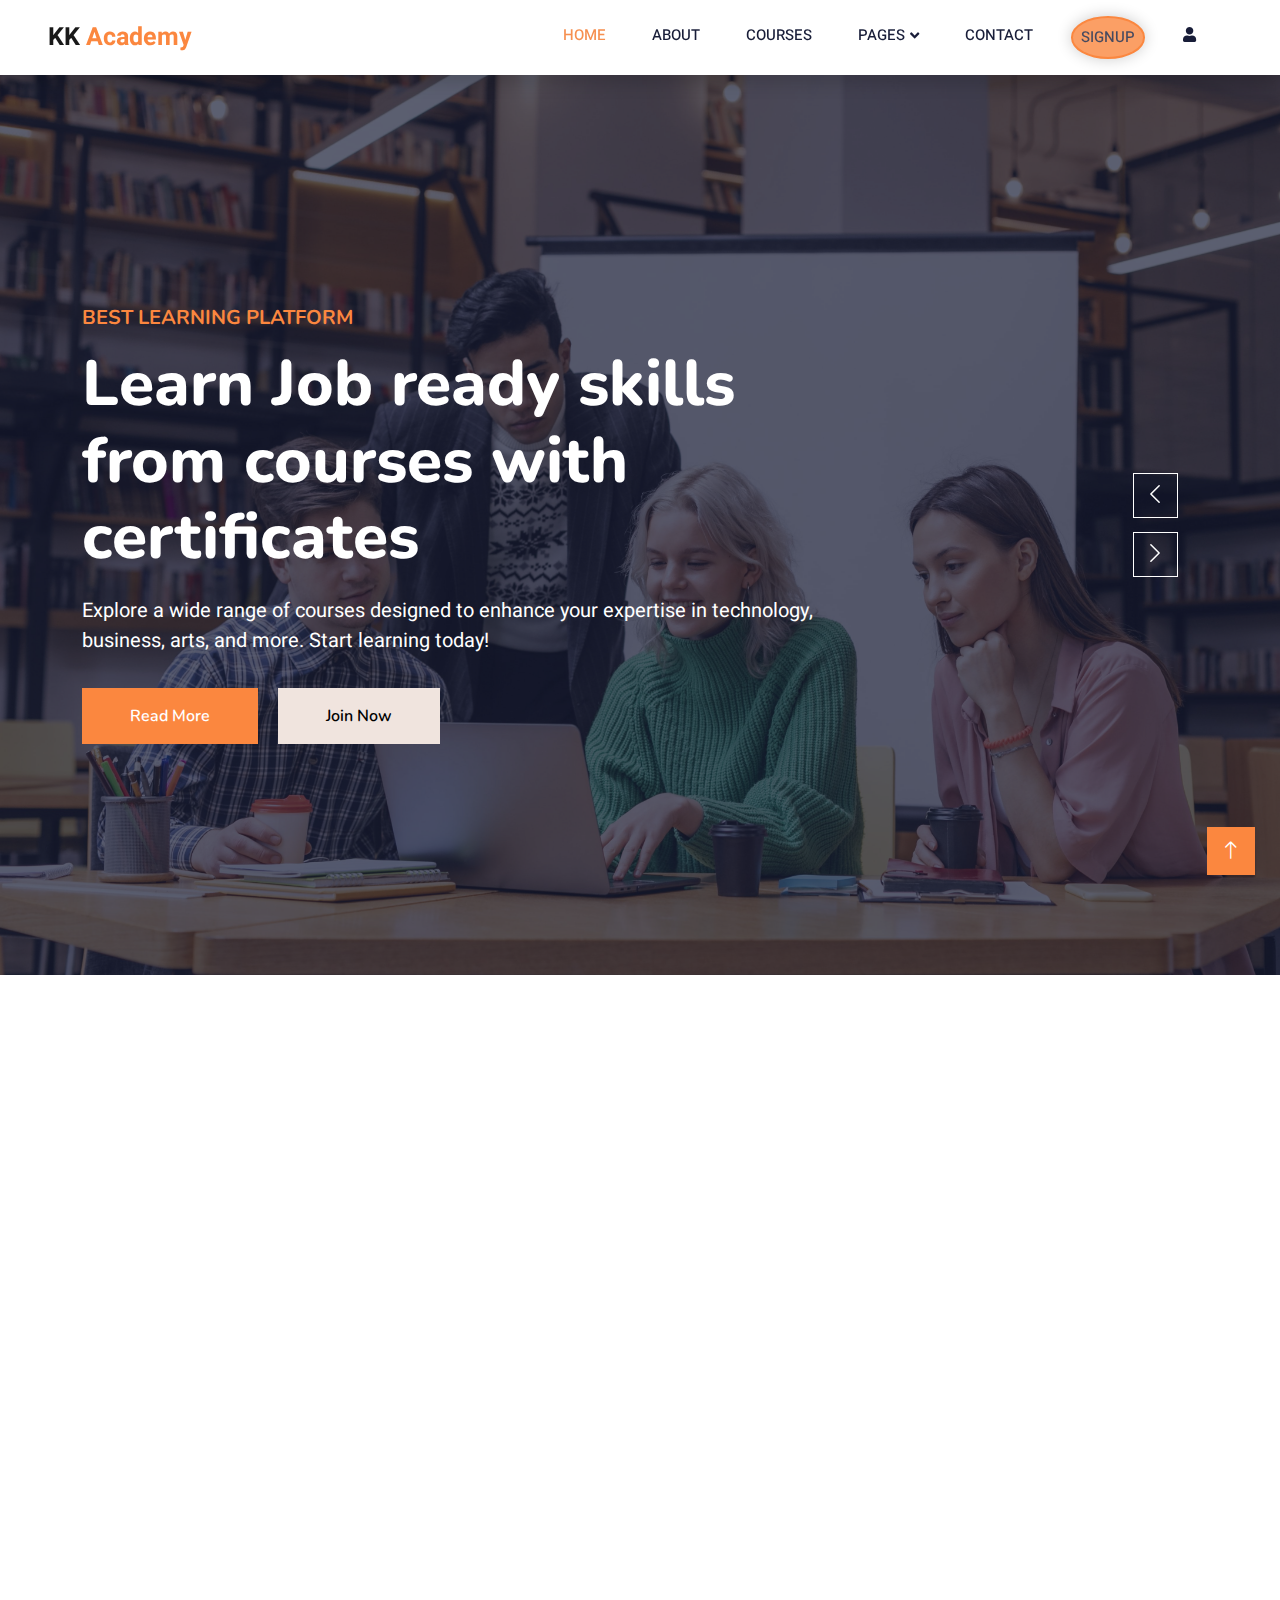
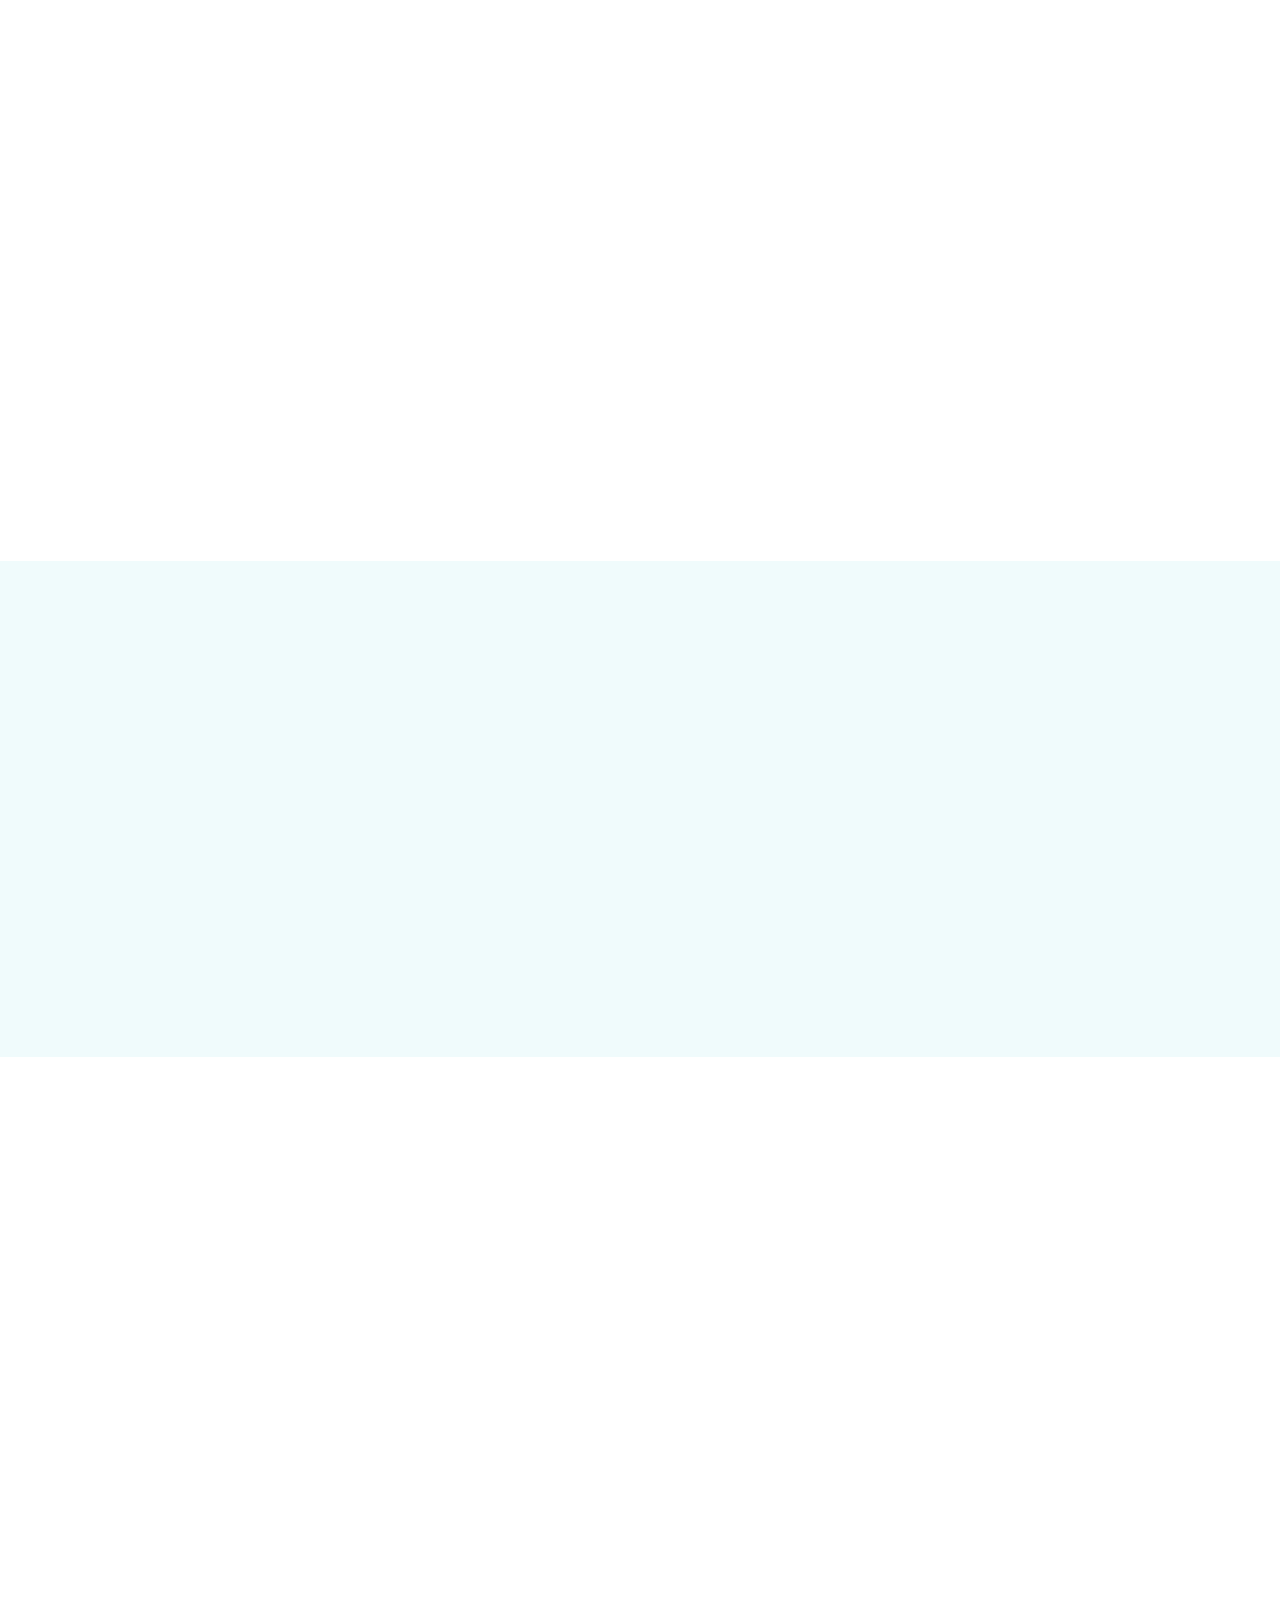
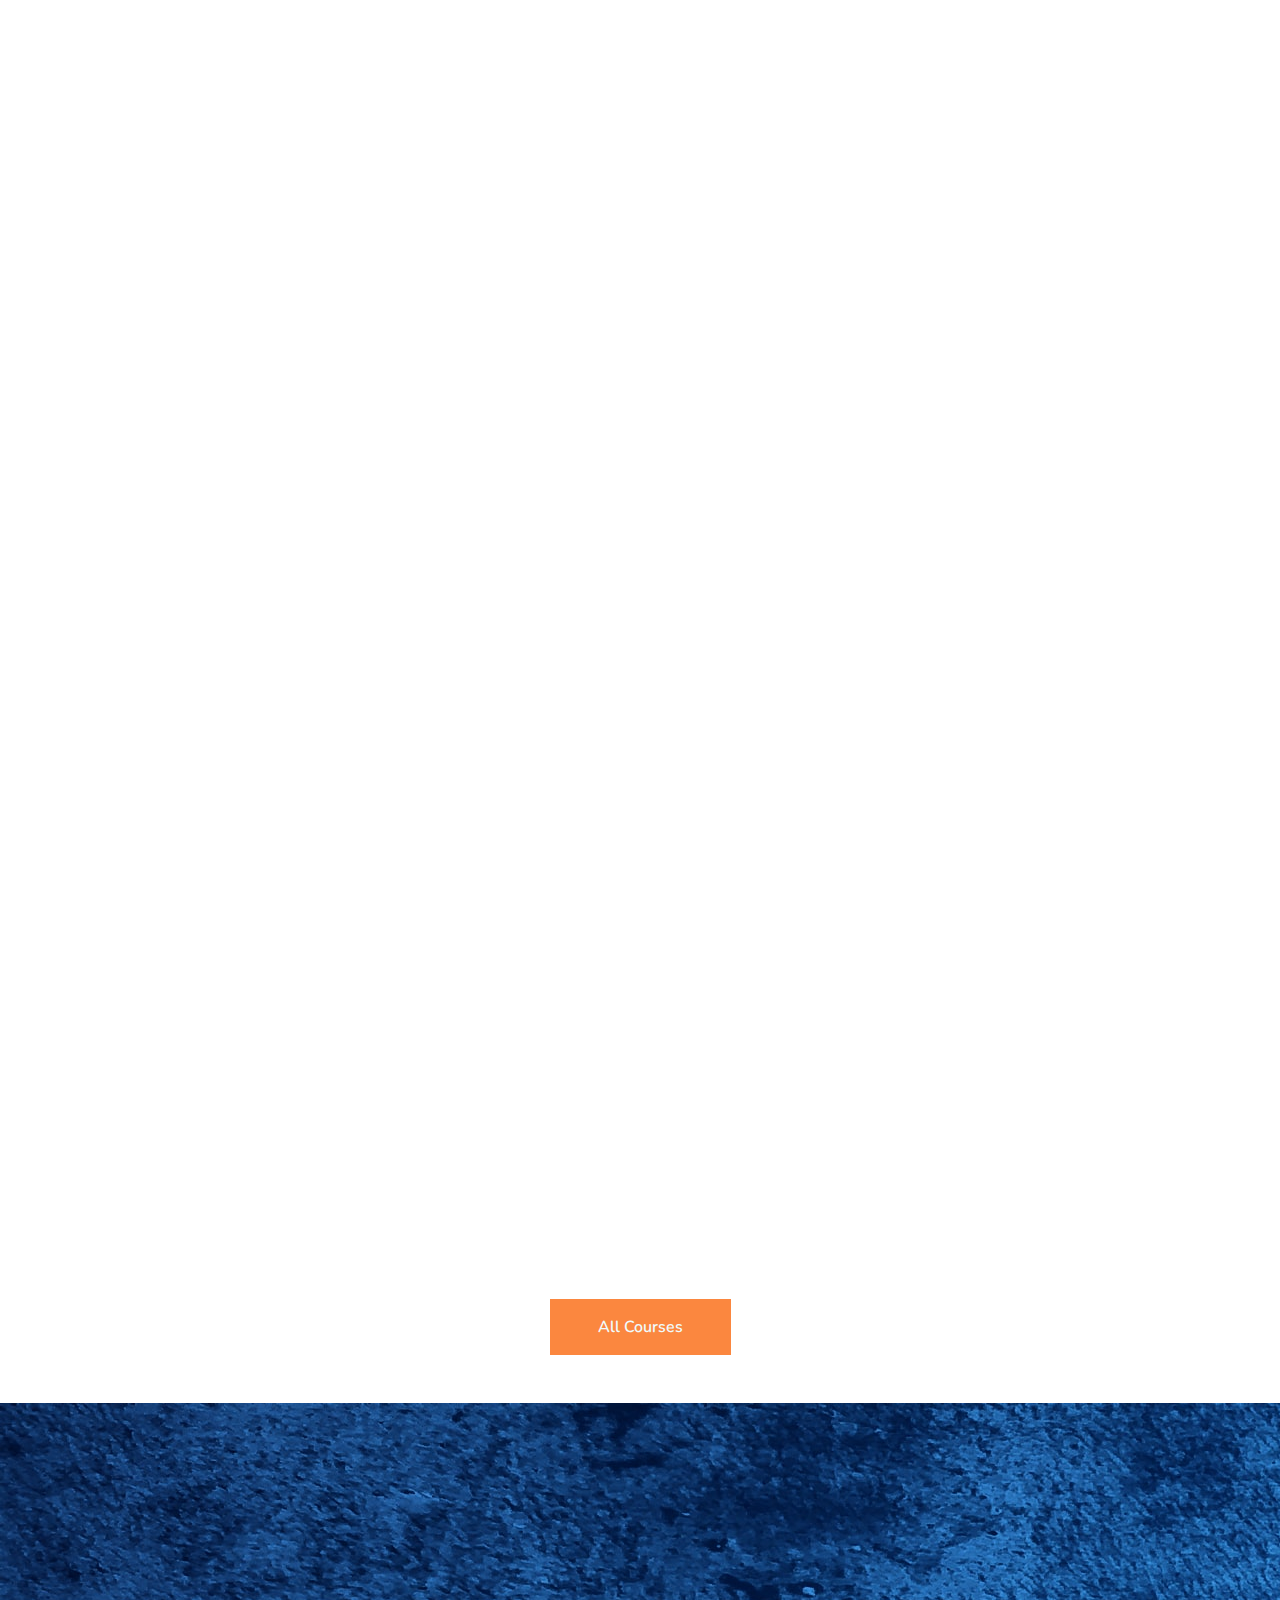
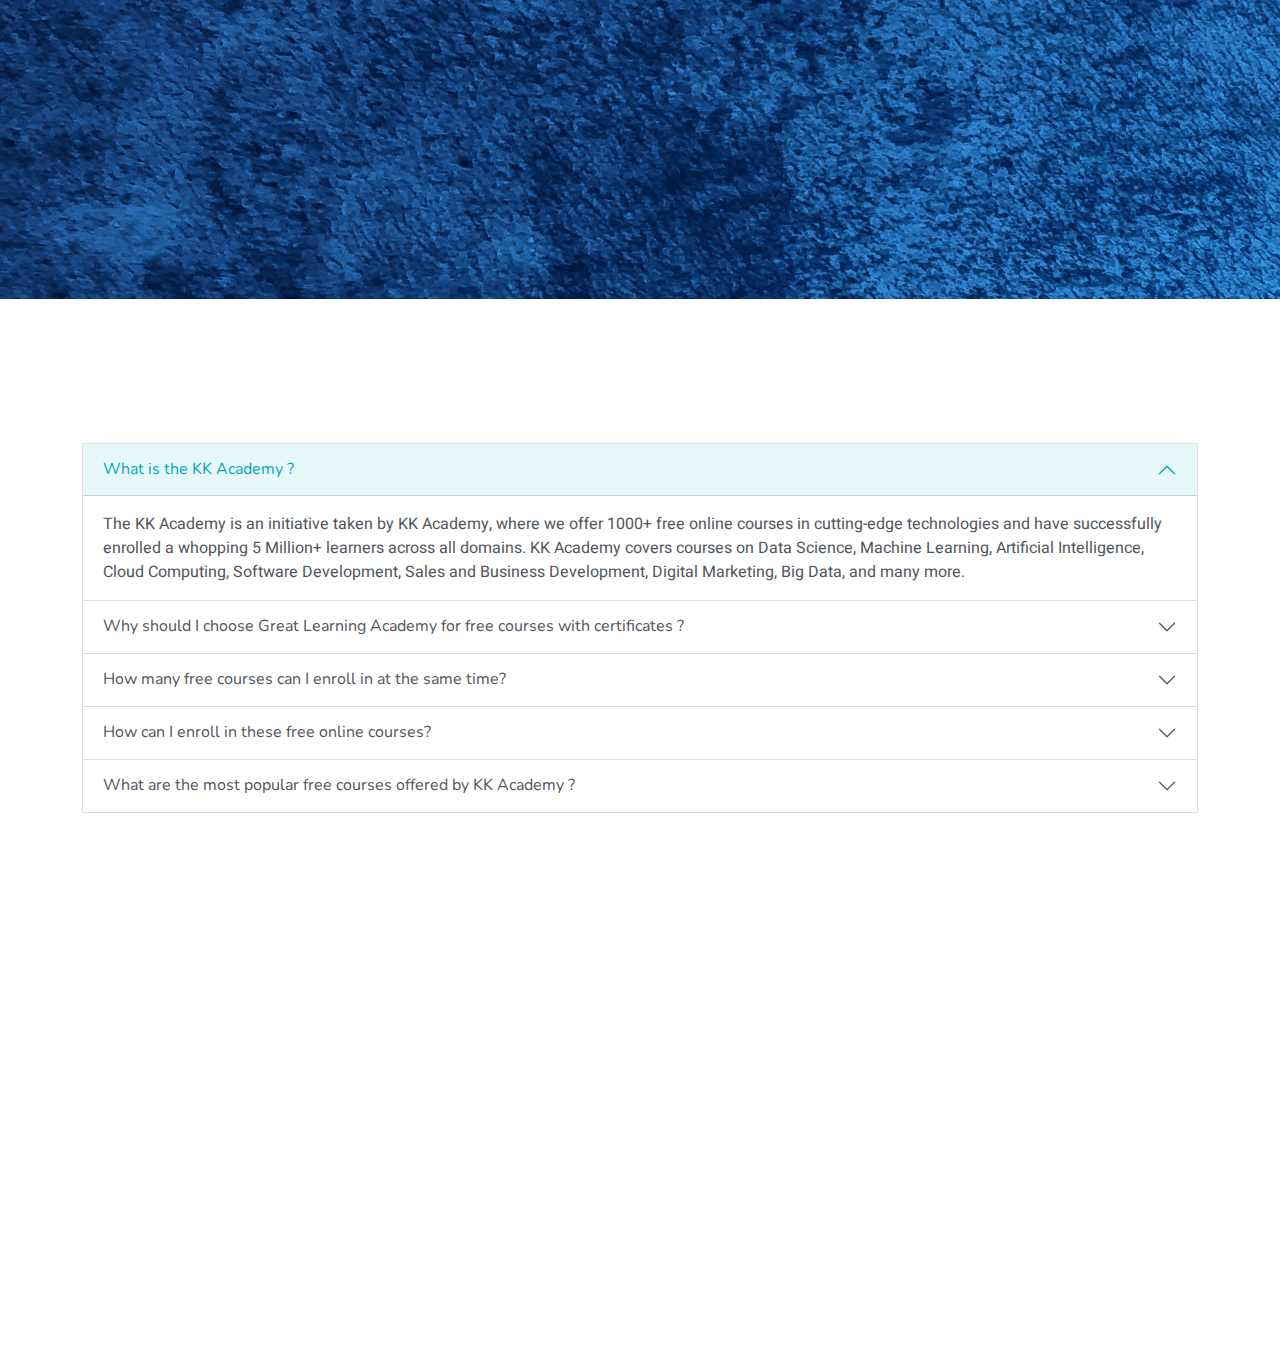
<file: index.html>
<!DOCTYPE html>
<html lang="en">

<head>
    <meta charset="utf-8">
    <meta name="google-translate-customization" content="9f841e7780177523-3214ceb76f765f38-gc38c6fe6f9d06436-c">
    </meta>

    <title>KK Academy : Online Courses</title>
    <meta content="width=device-width, initial-scale=1.0" name="viewport">
    <meta content="" name="keywords">
    <meta content="" name="description">

    <!-- Favicon -->
    <link href="img/icon.png" rel="icon">

    <!-- Google Web Fonts -->
    <link rel="preconnect" href="https://fonts.googleapis.com">
    <link rel="preconnect" href="https://fonts.gstatic.com" crossorigin>
    <link
        href="https://fonts.googleapis.com/css2?family=Heebo:wght@400;500;600&family=Nunito:wght@600;700;800&display=swap"
        rel="stylesheet">

    <!-- Icon Font Stylesheet -->
    <link href="https://cdnjs.cloudflare.com/ajax/libs/font-awesome/5.10.0/css/all.min.css" rel="stylesheet">
    <link href="https://cdn.jsdelivr.net/npm/bootstrap-icons@1.4.1/font/bootstrap-icons.css" rel="stylesheet">

    <!-- Libraries Stylesheet -->
    <link href="lib/animate/animate.min.css" rel="stylesheet">
    <link href="lib/owlcarousel/assets/owl.carousel.min.css" rel="stylesheet">

    <!-- Customized Bootstrap Stylesheet -->
    <link href="css/bootstrap.min.css" rel="stylesheet">

    <!-- Template Stylesheet -->
    <link href="css/style.css" rel="stylesheet">
   
</head>

<body>
    <!-- Spinner Start -->
    <div id="spinner"
        class="show bg-white position-fixed translate-middle w-100 vh-100 top-50 start-50 d-flex align-items-center justify-content-center">
        <div class="spinner-border text-primary" style="width: 3rem; height: 3rem;" role="status">
            <span class="sr-only">Loading...</span>
        </div>
    </div>
    <!-- Spinner End -->


    <!-- Navbar Start -->
    <nav class="navbar navbar-expand-lg bg-white navbar-light shadow sticky-top p-0">
        <a href="index.html" class="navbar-brand d-flex align-items-center px-4 px-lg-5">
            <p class="m-0 fw-bold" style="font-size: 25px;"><!--img src="img/icon.png" alt="" height="50px"-->KK  <span
                    style="color: #fb873f;">Academy</span></p>
        </a>
        <button type="button" class="navbar-toggler me-4" data-bs-toggle="collapse" data-bs-target="#navbarCollapse">
            <span class="navbar-toggler-icon"></span>
        </button>
        <div class="collapse navbar-collapse" id="navbarCollapse">
            <div class="navbar-nav ms-auto p-4 p-lg-0">
                <a href="index.html" class="nav-item nav-link active">Home</a>
                <a href="about.html" class="nav-item nav-link">About</a>
                <a href="courses.html" class="nav-item nav-link">Courses</a>
                <div class="nav-item dropdown">
                    <a href="#" class="nav-link dropdown-toggle" data-bs-toggle="dropdown">Pages</a>
                    <div class="dropdown-menu fade-down m-0">
                        <a href="team.html" class="dropdown-item">Our Team</a>
                        <a href="testimonial.html" class="dropdown-item">Testimonial</a>

                    </div>
                </div>
                <a href="contact.html" class="nav-item nav-link">Contact</a>
                <a href="signup.html" class="nav-item nav-link SignUp">SignUp</a>
                <a href="login.html" class="nav-item nav-link"><i class="fa fa-user"></i></a>
                <a href="#" class="nav-item nav-link">

                <div id="google_translate_element">
                </div>


                </a>
            </div>
        </div>
    </nav>
    <!-- Navbar End -->

<!-- Button to trigger the popup -->


<!-- Signup Modal -->
<div class="modal fade" id="signupModal" tabindex="-1" aria-labelledby="signupModalLabel" aria-hidden="true">
    <div class="modal-dialog modal-dialog-centered">
        <div class="modal-content">
            <!-- Modal Header -->
            <div class="modal-header" style="background-color: #fb873f; color: white;">
                <h5 class="modal-title" id="signupModalLabel">Join KK Academy Today!</h5>
                <button type="button" class="btn-close" data-bs-dismiss="modal" aria-label="Close"></button>
            </div>
            <!-- Modal Body -->
            <div class="modal-body" style="background-color: #f8f9fa;">
                <form>
                    <div class="mb-3">
                        <label for="signupName" class="form-label">Full Name</label>
                        <input type="text" class="form-control" id="signupName" placeholder="Enter your name" required>
                    </div>
                    <div class="mb-3">
                        <label for="signupNumber" class="form-label">Mobile Number</label>
                        <input type="number" class="form-control" id="signupNuber" placeholder="Enter your Mobile Number" required>
                    </div>
                    <div class="mb-3">
                        <label for="signupEmail" class="form-label">Email Address</label>
                        <input type="email" class="form-control" id="signupEmail" placeholder="Enter your email" required>
                    </div>
                    <div class="mb-3">
                        <label for="signupPassword" class="form-label">Password</label>
                        <input type="password" class="form-control" id="signupPassword" placeholder="Enter your password" required>
                    </div>
                    <button type="submit" class="btn btn-primary w-100" style="background-color: #fb873f; border: none;">Sign Up</button>
                </form>
            </div>
            <!-- Modal Footer -->
            <div class="modal-footer" style="background-color: #343a40;">
                <p class="text-white mb-0">Already have an account? <a href="login.html" class="text-warning">Log in</a></p>
            </div>
        </div>
    </div>
</div>

    <!-- Carousel Start -->
    <div class="container-fluid p-0 mb-4">
        <div class="owl-carousel header-carousel position-relative">
            
            <div class="owl-carousel-item position-relative">
                                
                <img class="img-fluid" src="img/carousel-1.jpg" alt="">
                <div class="position-absolute top-0 start-0 w-100 h-100 d-flex align-items-center"
                    style="background: rgba(24, 29, 56, .7);">
                    
                    <div class="container">                        
                        <!-- <button type="button" class="btn btn-primary btn-md" data-bs-toggle="modal" data-bs-target="#signupModal">
                            Sign Up Now
                        </button> -->
                        <div class="row justify-content-start">
                            <div class="col-sm-10 col-lg-8">
                                <h5 class=" text-uppercase mb-3 animated slideInDown" style="color: #fb873f;">Best
                                    Learning platform</h5>
                                <h1 class="display-3 text-white animated slideInDown">Learn Job ready skills from courses with certificates</h1>
                                <p class=" text-white mb-4 pb-2">Explore a wide range of courses designed to enhance
                                    your expertise in technology, business, arts, and more. Start learning today!</p>
                                <a href="about.html"
                                    class="btn btn-primary py-md-3 px-md-5 me-3 animated slideInLeft">Read More</a>
                                <a data-bs-toggle="modal" data-bs-target="#signupModal" class="btn btn-light py-md-3 px-md-5 animated slideInRight">Join
                                    Now</a>
                            </div>
                        </div>
                    </div>
                </div>
            </div>
            <div class="owl-carousel-item position-relative">
                <img class="img-fluid" src="img/carousel-2.jpg" alt="">
                <div class="position-absolute top-0 start-0 w-100 h-100 d-flex align-items-center"
                    style="background: rgba(24, 29, 56, .7);">
                    <div class="container">
                        <div class="row justify-content-start">
                            <div class="col-sm-10 col-lg-8">
                                <h5 class=" text-uppercase mb-3 animated slideInDown" style="color: #fb873f;">Welcome to
                                    KK Academy</h5>
                                <h1 class="display-3 text-white animated slideInDown">Interactive Learning Experience
                                </h1>
                                <p class=" text-white mb-4 pb-2">Engage with interactive lessons, quizzes, and
                                    projects. Experience hands-on learning that keeps you motivated and inspired.</p>
                                <a href="about.html"
                                    class="btn btn-primary py-md-3 px-md-5 me-3 animated slideInLeft">Read More</a>
                                <a href="signup.html" class="btn btn-light py-md-3 px-md-5 animated slideInRight">Join
                                    Now</a>
                            </div>
                        </div>
                    </div>
                </div>
            </div>
        </div>
    </div>
    <!-- Carousel End -->


    <!-- Service Start -->
    <div class="container-xxl py-5">
        <div class="container">
            <div class="row g-2 text-center">
                <div class="col-12 wow fadeInUp" data-wow-delay="0.3s">
                    <h1 style="color: #fb873f;">Invest in your professional goals with KK Academy</h1>
                    <p class="mb-5">Get unlimited access to over 90% of courses, Projects, Specializations, and
                        Professional Certificates on Coursera, taught by top instructors.</p>
                </div>
            </div>
            <div class="row g-4">
                <div class="col-lg-3 col-sm-6 wow fadeInUp" data-wow-delay="0.1s">
                    <div class="service-item text-center pt-3 shadow">
                        <div class="p-4">
                            <img src="img/icon1.png" alt="" width="60px" class="mb-4">
                            <h5 class="mb-3">Learn anything</h5>
                            <p>Explore any interest or trending topic, take prerequisites, and advance your skills</p>
                        </div>
                    </div>
                </div>
                <div class="col-lg-3 col-sm-6 wow fadeInUp" data-wow-delay="0.3s">
                    <div class="service-item text-center pt-3 shadow">
                        <div class="p-4">
                            <img src="img/icon2.png" alt="" width="60px" class="mb-4">
                            <h5 class="mb-3">Save money</h5>
                            <p>Spend less money on your learning if you plan to take multiple courses this year</p>
                        </div>
                    </div>
                </div>
                <div class="col-lg-3 col-sm-6 wow fadeInUp" data-wow-delay="0.5s">
                    <div class="service-item text-center pt-3 shadow">
                        <div class="p-4">
                            <img src="img/icon3.png" alt="" width="60px" class="mb-4">
                            <h5 class="mb-3">Flexible learning</h5>
                            <p>Learn at your own pace, move between multiple courses, or switch to a different course
                            </p>
                        </div>
                    </div>
                </div>
                <div class="col-lg-3 col-sm-6 wow fadeInUp" data-wow-delay="0.7s">
                    <div class="service-item text-center pt-3 shadow">
                        <div class="p-4">
                            <img src="img/icon4.png" alt="" width="60px" class="mb-4">
                            <h5 class="mb-3">Unlimited certificates</h5>
                            <p>Earn a certificate for every learning program that you complete at no additional cost</p>
                        </div>
                    </div>
                </div>
            </div>
        </div>
    </div>
    <!-- Service End -->


    <!-- About Start -->
    <div class="container-xxl py-5">
        <div class="container">
            <div class="row g-5">
                <div class="col-lg-6 wow fadeInUp" data-wow-delay="0.1s" style="min-height: 400px;">
                    <div class="position-relative h-100">
                        <img class="img-fluid position-absolute w-100 h-100" src="img/about.jpg" alt=""
                            style="object-fit: cover;">
                    </div>
                </div>
                <div class="col-lg-6 wow fadeInUp" data-wow-delay="0.3s">
                    <h6 class="section-title bg-white text-start pe-3">About Us</h6>
                    <h1 class="mb-4" style="color: #fb873f;">Welcome to KK Academy</h1>
                    <p class="mb-4">At KK Academy, we believe in accessible, innovative learning experiences that
                        adapt to your schedule and learning style. Join us in embracing the future of education and
                        unlock your potential with our immersive online courses.</p>
                    <p class="mb-4"> Welcom to KK Academy, your gateway to boundless learning opportunities. We're
                        dedicated to democratizing education, offering a diverse range of courses taught by industry
                        experts. Our mission is to empower learners worldwide, fostering a community-driven platform
                        where knowledge knows no limits.</p>
                    <div class="row gy-2 gx-4 mb-4">
                        <div class="col-sm-6">
                            <p class="mb-0"><i class="fa fa-arrow-right  me-2"></i>Expert Instructors</p>
                        </div>
                        <div class="col-sm-6">
                            <p class="mb-0"><i class="fa fa-arrow-right me-2"></i>Live Interactive Sessions</p>
                        </div>
                        <div class="col-sm-6">
                            <p class="mb-0"><i class="fa fa-arrow-right me-2"></i>Comprehensive Course Catalog</p>
                        </div>
                        <div class="col-sm-6">
                            <p class="mb-0"><i class="fa fa-arrow-right me-2"></i>Community Engagement</p>
                        </div>
                        <div class="col-sm-6">
                            <p class="mb-0"><i class="fa fa-arrow-right me-2"></i>Personalized Learning Paths</p>
                        </div>
                        <div class="col-sm-6">
                            <p class="mb-0"><i class="fa fa-arrow-right me-2"></i>Certification and Recognition</p>
                        </div>
                    </div>
                    <a class="btn text-light py-3 px-5 mt-2" href="about.html">Read More</a>
                </div>
            </div>
        </div>
    </div>
    <!-- About End -->




    <!-- Banner-1 Start -->
    <div class="container-xxl py-5 pt-5 bg-light">
        <div class="container">
            <div class="row g-5 ">
                <div class="col-lg-6 p-5 wow fadeInUp" data-wow-delay="0.3s">

                    <h1 class="mb-4" style="color: #fb873f;">Explore Free Courses</h1>
                    <p class="mb-4">Start your online learning journey at Great Learning Academy for free with our
                        short-term basic courses across various in-demand domains.</p>

                    <a class="btn text-light py-3 px-5 mt-2" href="signup.html">Start For Free</a>
                </div>
                <div class="col-lg-6 wow fadeInUp" data-wow-delay="0.1s" style="min-height: 400px;">
                    <div class="position-relative h-100">
                        <img class="img-fluid position-absolute w-100 h-100" src="img/banner-1.jpg" alt=""
                            style="object-fit: cover;">
                    </div>
                </div>
            </div>
        </div>
    </div>
    <!-- Banner-1 End -->



    <!-- Categories Start -->
    <div class="container-xxl py-5 category">
        <div class="container">
            <div class="text-center wow fadeInUp" data-wow-delay="0.1s">
                <h6 class="section-title bg-white text-center px-3">Categories</h6>
                <h1 class="mb-5" style="color: #fb873f;">Popular Topics to Explore</h1>
            </div>
            <div class="row g-2 m-2">
                <div class="col-lg-3 col-md-6  text-center">
                    <div class="content shadow p-3 mb-2 wow fadeInUp" data-wow-delay="0.3s">

                        <img src="img/cat1.png" class="img-fluid" alt="categories"></i>

                        <h5 class="my-2">
                            <a href="#" class="text-center">Microsoft Excel</a>
                        </h5>
                    </div>
                </div>
                <div class="col-lg-3 col-md-6  text-center">
                    <div class="content shadow p-3 mb-2 wow fadeInUp" data-wow-delay="0.3s">

                        <img src="img/cat2.png" class="img-fluid" alt="categories"></i>

                        <h5 class="my-2">
                            <a href="#" class="text-center"> AWS</a>
                        </h5>
                    </div>
                </div>
                <div class="col-lg-3 col-md-6  text-center">
                    <div class="content shadow p-3 mb-2 wow fadeInUp" data-wow-delay="0.3s">

                        <img src="img/cat3.png" class="img-fluid" alt="categories"></i>

                        <h5 class="my-2">
                            <a href="#" class="text-center">Python</a>
                        </h5>
                    </div>
                </div>
                <div class="col-lg-3 col-md-6  text-center">
                    <div class="content shadow p-3 mb-2 wow fadeInUp" data-wow-delay="0.3s">

                        <img src="img/cat4.png" class="img-fluid" alt="categories"></i>

                        <h5 class="my-2">
                            <a href="#" class="text-center">Java</a>
                        </h5>
                    </div>
                </div>
                <div class="col-lg-3 col-md-6  text-center">
                    <div class="content shadow p-3 mb-2 wow fadeInUp" data-wow-delay="0.3s">

                        <img src="img/cat5.png" class="img-fluid" alt="categories"></i>

                        <h5 class="my-2">
                            <a href="#" class="text-center">Web Design</a>
                        </h5>
                    </div>
                </div>
                <div class="col-lg-3 col-md-6  text-center">
                    <div class="content shadow p-3 mb-2 wow fadeInUp" data-wow-delay="0.3s">

                        <img src="img/cat6.png" class="img-fluid" alt="categories"></i>

                        <h5 class="my-2">
                            <a href="#" class="text-center">Web Development</a>
                        </h5>
                    </div>
                </div>
                <div class="col-lg-3 col-md-6  text-center">
                    <div class="content shadow p-3 mb-2 wow fadeInUp" data-wow-delay="0.3s">

                        <img src="img/cat7.png" class="img-fluid" alt="categories"></i>

                        <h5 class="my-2">
                            <a href="#" class="text-center">MySQL</a>
                        </h5>
                    </div>
                </div>
                <div class="col-lg-3 col-md-6  text-center">
                    <div class="content shadow p-3 mb-2 wow fadeInUp" data-wow-delay="0.3s">

                        <img src="img/cat8.png" class="img-fluid" alt="categories"></i>

                        <h5 class="my-2">
                            <a href="#" class="text-center">UI/UX Design</a>
                        </h5>
                    </div>
                </div>
            </div>
        </div>
    </div>
    <!-- Categories End -->


   <!-- Courses Start -->
    <div class="container-xxl py-5">
        <div class="container">
            <div class="text-center wow fadeInUp" data-wow-delay="0.1s">
                <h6 class="section-title bg-white text-center px-3">Popular Courses</h6>
                <h1 class="mb-5" style="color: #fb873f;">Explore new and trending free online courses</h1>
            </div>
            <div class="row g-4 py-2">
                <div class="col-lg-3 col-md-6 wow fadeInUp" data-wow-delay="0.1s">
                    <div class="course-item shadow">
                        <div class="position-relative overflow-hidden text-light image">
                            <img class="img-fluid" src="img/course-1.jpg" alt="">
                            <div style="position:absolute;top: 15px;left: 16px; font-size:12px; border-radius:3px; background-color:#fb873f;"
                                class="px-2 py-1 fw-bold text-uppercase">FREE</div>

                        </div>
                        <div class="p-2 pb-0">

                            <h5 class="mb-1"><a href="single.html" class="text-dark">HTML Course for Beginners </a></h5>
                        </div>
                        <div class="d-flex">
                            <small class="flex-fill text-center py-1 px-2"><i class="fa fa-star text-warning me-2"></i>
                                4.55</small>
                            <small class="flex-fill text-center py-1 px-2"><i class="fa fa-user-graduate me-2"></i>5.8L+
                                Learners
                            </small>
                            <small class="flex-fill text-center py-1 px-2"><i
                                    class="fa fa-user me-2"></i>Beginner</small>
                        </div>
                        <div class="d-flex">
                            <small class="flex-fill text-left p-2 px-2"><i class="fa fa-clock me-2"></i>2.0
                                Hrs</small>
                            <small class="py-1 px-2 fw-bold fs-6 text-center">₹ 0</small>
                            <small class=" text-primary py-1 px-2 fw-bold fs-6" style="float:right;"><a href="#">Enroll
                                    Now </a><i class="fa fa-chevron-right me-2 fs-10"></i></small>
                        </div>
                    </div>
                </div>
                <div class="col-lg-3 col-md-6 wow fadeInUp" data-wow-delay="0.1s">
                    <div class="course-item shadow">
                        <div class="position-relative overflow-hidden text-light image">
                            <img class="img-fluid" src="img/course-2.jpg" alt="">
                            <div style="position:absolute;top: 15px;left: 16px; font-size:12px; border-radius:3px; background-color:#0ed44c;"
                                class="px-2 py-1 fw-bold text-uppercase">PAID</div>

                        </div>
                        <div class="p-2 pb-0">

                            <h5 class="mb-1">Front End Development-CSS
                            </h5>
                        </div>
                        <div class="d-flex">
                            <small class="flex-fill text-center py-1 px-2"><i class="fa fa-star text-warning me-2"></i>
                                4.55</small>
                            <small class="flex-fill text-center py-1 px-2"><i class="fa fa-user-graduate me-2"></i>5.2L+
                                Learners
                            </small>
                            <small class="flex-fill text-center py-1 px-2"><i
                                    class="fa fa-user me-2"></i>Beginner</small>
                        </div>
                        <div class="d-flex">
                            <small class="flex-fill text-left p-2 px-2"><i class="fa fa-clock me-2"></i>4.0
                                Hrs</small>
                            <small class="py-1 px-2 fw-bold fs-6 text-center">₹ 199</small>
                            <small class=" text-primary py-1 px-2 fw-bold fs-6" style="float:right;"><a href="#">Enroll
                                    Now </a><i class="fa fa-chevron-right me-2 fs-10"></i></small>
                        </div>
                    </div>
                </div>
                <div class="col-lg-3 col-md-6 wow fadeInUp" data-wow-delay="0.1s">
                    <div class="course-item shadow">
                        <div class="position-relative overflow-hidden text-light image">
                            <img class="img-fluid" src="img/course-3.jpg" alt="">
                            <div style="position:absolute;top: 15px;left: 16px; font-size:12px; border-radius:3px; background-color:#fb873f;"
                                class="px-2 py-1 fw-bold text-uppercase">FREE</div>

                        </div>
                        <div class="p-2 pb-0">

                            <h5 class="mb-1">Introduction to JavaScript
                            </h5>
                        </div>
                        <div class="d-flex">
                            <small class="flex-fill text-center py-1 px-2"><i class="fa fa-star text-warning me-2"></i>
                                4.46</small>
                            <small class="flex-fill text-center py-1 px-2"><i class="fa fa-user-graduate me-2"></i>76L+
                                Learners
                            </small>
                            <small class="flex-fill text-center py-1 px-2"><i
                                    class="fa fa-user me-2"></i>Beginner</small>
                        </div>
                        <div class="d-flex">
                            <small class="flex-fill text-left p-2 px-2"><i class="fa fa-clock me-2"></i>2.5
                                Hrs</small>
                            <small class="py-1 px-2 fw-bold fs-6 text-center">₹ 0</small>
                            <small class=" text-primary py-1 px-2 fw-bold fs-6" style="float:right;"><a href="#">Enroll
                                    Now </a><i class="fa fa-chevron-right me-2 fs-10"></i></small>
                        </div>
                    </div>
                </div>
                <div class="col-lg-3 col-md-6 wow fadeInUp" data-wow-delay="0.1s">
                    <div class="course-item shadow">
                        <div class="position-relative overflow-hidden text-light image">
                            <img class="img-fluid" src="img/course-4.jpg" alt="">
                            <div style="position:absolute;top: 15px;left: 16px; font-size:12px; border-radius:3px; background-color:#0ed44c;"
                                class="px-2 py-1 fw-bold text-uppercase">PAID</div>

                        </div>
                        <div class="p-2 pb-0">

                            <h5 class="mb-1">Python Programming
                            </h5>
                        </div>
                        <div class="d-flex">
                            <small class="flex-fill text-center py-1 px-2"><i class="fa fa-star text-warning me-2"></i>
                                3.54</small>
                            <small class="flex-fill text-center py-1 px-2"><i class="fa fa-user-graduate me-2"></i>3.3L+
                                Learners
                            </small>
                            <small class="flex-fill text-center py-1 px-2"><i
                                    class="fa fa-user me-2"></i>Beginner</small>
                        </div>
                        <div class="d-flex">
                            <small class="flex-fill text-left p-2 px-2"><i class="fa fa-clock me-2"></i>3.0
                                Hrs</small>
                            <small class="py-1 px-2 fw-bold fs-6 text-center">₹ 299</small>
                            <small class=" text-primary py-1 px-2 fw-bold fs-6" style="float:right;"><a href="#">Enroll
                                    Now </a><i class="fa fa-chevron-right me-2 fs-10"></i></small>
                        </div>
                    </div>
                </div>
                <div class="col-lg-3 col-md-6 wow fadeInUp" data-wow-delay="0.1s">
                    <div class="course-item shadow">
                        <div class="position-relative overflow-hidden text-light image">
                            <img class="img-fluid" src="img/course-5.jpg" alt="">
                            <div style="position:absolute;top: 15px;left: 16px; font-size:12px; border-radius:3px; background-color:#fb873f;"
                                class="px-2 py-1 fw-bold text-uppercase">FREE</div>

                        </div>
                        <div class="p-2 pb-0">

                            <h5 class="mb-1">SQL for Data Science
                            </h5>
                        </div>
                        <div class="d-flex">
                            <small class="flex-fill text-center py-1 px-1"><i class="fa fa-star text-warning me-2"></i>
                                4.54</small>
                            <small class="flex-fill text-center py-1 px-1"><i class="fa fa-user-graduate me-2"></i>1.3L+
                                Learners
                            </small>
                            <small class="flex-fill text-center py-1 px-1"><i
                                    class="fa fa-user me-2"></i>Intermediate</small>
                        </div>
                        <div class="d-flex">
                            <small class="flex-fill text-left p-2 px-2"><i class="fa fa-clock me-2"></i>5.0
                                Hrs</small>
                            <small class="py-1 px-2 fw-bold fs-6 text-center">₹ 0</small>
                            <small class=" text-primary py-1 px-2 fw-bold fs-6" style="float:right;"><a href="#">Enroll
                                    Now </a><i class="fa fa-chevron-right me-2 fs-10"></i></small>
                        </div>
                    </div>
                </div>
                <div class="col-lg-3 col-md-6 wow fadeInUp" data-wow-delay="0.1s">
                    <div class="course-item shadow">
                        <div class="position-relative overflow-hidden text-light image">
                            <img class="img-fluid" src="img/course-6.jpg" alt="">
                            <div style="position:absolute;top: 15px;left: 16px; font-size:12px; border-radius:3px; background-color:#fb873f;"
                                class="px-2 py-1 fw-bold text-uppercase">FREE</div>

                        </div>
                        <div class="p-2 pb-0">

                            <h5 class="mb-1">ChatGPT for Beginners
                            </h5>
                        </div>
                        <div class="d-flex">
                            <small class="flex-fill text-center py-1 px-2"><i class="fa fa-star text-warning me-2"></i>
                                3.55</small>
                            <small class="flex-fill text-center py-1 px-2"><i class="fa fa-user-graduate me-2"></i>3.5L+
                                Learners
                            </small>
                            <small class="flex-fill text-center py-1 px-2"><i
                                    class="fa fa-user me-2"></i>Beginner</small>
                        </div>
                        <div class="d-flex">
                            <small class="flex-fill text-left p-2 px-2"><i class="fa fa-clock me-2"></i>4.5
                                Hrs</small>
                            <small class="py-1 px-2 fw-bold fs-6 text-center">₹ 0</small>
                            <small class=" text-primary py-1 px-2 fw-bold fs-6" style="float:right;"><a href="#">Enroll
                                    Now </a><i class="fa fa-chevron-right me-2 fs-10"></i></small>
                        </div>
                    </div>
                </div>
                <div class="col-lg-3 col-md-6 wow fadeInUp" data-wow-delay="0.1s">
                    <div class="course-item shadow">
                        <div class="position-relative overflow-hidden text-light image">
                            <img class="img-fluid" src="img/course-7.jpg" alt="">
                            <div style="position:absolute;top: 15px;left: 16px; font-size:12px; border-radius:3px; background-color:#fb873f;"
                                class="px-2 py-1 fw-bold text-uppercase">FREE</div>

                        </div>
                        <div class="p-2 pb-0">

                            <h5 class="mb-1">AWS for Beginners
                            </h5>
                        </div>
                        <div class="d-flex">
                            <small class="flex-fill text-center py-1 px-2"><i class="fa fa-star text-warning me-2"></i>
                                4.53</small>
                            <small class="flex-fill text-center py-1 px-2"><i class="fa fa-user-graduate me-2"></i>1L+
                                Learners
                            </small>
                            <small class="flex-fill text-center py-1 px-2"><i
                                    class="fa fa-user me-2"></i>Beginner</small>
                        </div>
                        <div class="d-flex">
                            <small class="flex-fill text-left p-2 px-2"><i class="fa fa-clock me-2"></i>3.0
                                Hrs</small>
                            <small class="py-1 px-2 fw-bold fs-6 text-center">₹ 0</small>
                            <small class=" text-primary py-1 px-2 fw-bold fs-6" style="float:right;"><a href="#">Enroll
                                    Now </a><i class="fa fa-chevron-right me-2 fs-10"></i></small>
                        </div>
                    </div>
                </div>
                <div class="col-lg-3 col-md-6 wow fadeInUp" data-wow-delay="0.1s">
                    <div class="course-item shadow">
                        <div class="position-relative overflow-hidden text-light image">
                            <img class="img-fluid" src="img/course-8.jpg" alt="">
                            <div style="position:absolute;top: 15px;left: 16px; font-size:12px; border-radius:3px; background-color:#0ed44c;"
                                class="px-2 py-1 fw-bold text-uppercase">PAID</div>

                        </div>
                        <div class="p-2 pb-0">

                            <h5 class="mb-1">Microsoft Azure Essentials
                            </h5>
                        </div>
                        <div class="d-flex">
                            <small class="flex-fill text-center py-1 px-1"><i class="fa fa-star text-warning me-2"></i>
                                4.64</small>
                            <small class="flex-fill text-center py-1 px-1"><i class="fa fa-user-graduate me-2"></i>4.4L+
                                Learners
                            </small>
                            <small class="flex-fill text-center py-1 px-1"><i
                                    class="fa fa-user me-2"></i>Intermediate</small>
                        </div>
                        <div class="d-flex">
                            <small class="flex-fill text-left p-2 px-2"><i class="fa fa-clock me-2"></i>3.5
                                Hrs</small>
                            <small class="py-1 px-2 fw-bold fs-6 text-center">₹ 149</small>
                            <small class=" text-primary py-1 px-2 fw-bold fs-6" style="float:right;"><a href="#">Enroll
                                    Now </a><i class="fa fa-chevron-right me-2 fs-10"></i></small>
                        </div>
                    </div>
                </div>
                <div class="col-lg-3 col-md-6 wow fadeInUp" data-wow-delay="0.1s">
                    <div class="course-item shadow">
                        <div class="position-relative overflow-hidden text-light image">
                            <img class="img-fluid" src="img/course-9.jpg" alt="">
                            <div style="position:absolute;top: 15px;left: 16px; font-size:12px; border-radius:3px; background-color:#fb873f;"
                                class="px-2 py-1 fw-bold text-uppercase">FREE</div>

                        </div>
                        <div class="p-2 pb-0">

                            <h5 class="mb-1">Introduction to MS Excel</h5>
                        </div>
                        <div class="d-flex">
                            <small class="flex-fill text-center py-1 px-2"><i class="fa fa-star text-warning me-2"></i>
                                4.6</small>
                            <small class="flex-fill text-center py-1 px-2"><i class="fa fa-user-graduate me-2"></i>4.2L+
                                Learners
                            </small>
                            <small class="flex-fill text-center py-1 px-2"><i
                                    class="fa fa-user me-2"></i>Beginner</small>
                        </div>
                        <div class="d-flex">
                            <small class="flex-fill text-left p-2 px-2"><i class="fa fa-clock me-2"></i>3.5
                                Hrs</small>
                            <small class="py-1 px-2 fw-bold fs-6 text-center">₹ 0</small>
                            <small class=" text-primary py-1 px-2 fw-bold fs-6" style="float:right;"><a href="#">Enroll
                                    Now </a><i class="fa fa-chevron-right me-2 fs-10"></i></small>
                        </div>
                    </div>
                </div>
                <div class="col-lg-3 col-md-6 wow fadeInUp" data-wow-delay="0.1s">
                    <div class="course-item shadow">
                        <div class="position-relative overflow-hidden text-light image">
                            <img class="img-fluid" src="img/course-10.jpg" alt="">
                            <div style="position:absolute;top: 15px;left: 16px; font-size:12px; border-radius:3px; background-color:#0ed44c;"
                                class="px-2 py-1 fw-bold text-uppercase">PAID</div>

                        </div>
                        <div class="p-2 pb-0">

                            <h5 class="mb-1">Statistics For Data Science
                            
                                
                            </h5>
                        </div>
                        <div class="d-flex">
                            <small class="flex-fill text-center py-1 px-1"><i class="fa fa-star text-warning me-2"></i>
                                4.55</small>
                            <small class="flex-fill text-center py-1 px-1"><i class="fa fa-user-graduate me-2"></i>5.3L+
                                Learners
                            </small>
                            <small class="flex-fill text-center py-1 px-1"><i
                                    class="fa fa-user me-2"></i>Intermediate</small>
                        </div>
                        <div class="d-flex">
                            <small class="flex-fill text-left p-2 px-2"><i class="fa fa-clock me-2"></i>2.5
                                Hrs</small>
                            <small class="py-1 px-2 fw-bold fs-6 text-center">₹ 299</small>
                            <small class=" text-primary py-1 px-2 fw-bold fs-6" style="float:right;"><a href="#">Enroll
                                    Now </a><i class="fa fa-chevron-right me-2 fs-10"></i></small>
                        </div>
                    </div>
                </div>
                <div class="col-lg-3 col-md-6 wow fadeInUp" data-wow-delay="0.1s">
                    <div class="course-item shadow">
                        <div class="position-relative overflow-hidden text-light image">
                            <img class="img-fluid" src="img/course-11.jpg" alt="">
                            <div style="position:absolute;top: 15px;left: 16px; font-size:12px; border-radius:3px; background-color:#fb873f;"
                                class="px-2 py-1 fw-bold text-uppercase">FREE</div>

                        </div>
                        <div class="p-2 pb-0">

                            <h5 class="mb-1">Java Programming
                            </h5>
                        </div>
                        <div class="d-flex">
                            <small class="flex-fill text-center py-1 px-2"><i class="fa fa-star text-warning me-2"></i>
                                4.45</small>
                            <small class="flex-fill text-center py-1 px-2"><i class="fa fa-user-graduate me-2"></i>5L+
                                Learners
                            </small>
                            <small class="flex-fill text-center py-1 px-2"><i
                                    class="fa fa-user me-2"></i>Beginner</small>
                        </div>
                        <div class="d-flex">
                            <small class="flex-fill text-left p-2 px-2"><i class="fa fa-clock me-2"></i>2.0
                                Hrs</small>
                            <small class="py-1 px-2 fw-bold fs-6 text-center">₹ 0</small>
                            <small class=" text-primary py-1 px-2 fw-bold fs-6" style="float:right;"><a href="#">Enroll
                                    Now </a><i class="fa fa-chevron-right me-2 fs-10"></i></small>
                        </div>
                    </div>
                </div>
                <div class="col-lg-3 col-md-6 wow fadeInUp" data-wow-delay="0.1s">
                    <div class="course-item shadow">
                        <div class="position-relative overflow-hidden text-light image">
                            <img class="img-fluid" src="img/course-12.png" alt="">
                            <div style="position:absolute;top: 15px;left: 16px; font-size:12px; border-radius:3px; background-color:#fb873f;"
                                class="px-2 py-1 fw-bold text-uppercase">FREE</div>

                        </div>
                        <div class="p-2 pb-0">

                            <h5 class="mb-1">C for Beginners
                            </h5>
                        </div>
                        <div class="d-flex">
                            <small class="flex-fill text-center py-1 px-2"><i class="fa fa-star text-warning me-2"></i>
                                4.5</small>
                            <small class="flex-fill text-center py-1 px-2"><i class="fa fa-user-graduate me-2"></i>1.1L+
                                Learners
                            </small>
                            <small class="flex-fill text-center py-1 px-2"><i
                                    class="fa fa-user me-2"></i>Beginner</small>
                        </div>
                        <div class="d-flex">
                            <small class="flex-fill text-left p-2 px-2"><i class="fa fa-clock me-2"></i>1.5
                                Hrs</small>
                            <small class="py-1 px-2 fw-bold fs-6 text-center">₹ 0</small>
                            <small class=" text-primary py-1 px-2 fw-bold fs-6" style="float:right;"><a href="#">Enroll
                                    Now </a><i class="fa fa-chevron-right me-2 fs-10"></i></small>
                        </div>
                    </div>
                </div>
            </div>

        </div>
    </div>
    <div class="container text-center">
        <a class="btn text-light py-3 px-5 mt-2 mb-5" href="courses.html">All Courses</a>
    </div>
    <!-- Courses End -->


    <!-- Banner-2 Start -->
    <section class="pb-5" style="background: url('img/banner-3.jpg');">
        <div class="container-xxl mt-5" >
            <div class="container" >
                <div class="row g-5 ">
    
                    <div class="col-lg-6 wow fadeInUp" data-wow-delay="0.1s" style="min-height: 400px;">
                        <div class="position-relative h-100">
                            <img class="img-fluid position-absolute w-100 h-100 bg-light" src="img/banner-2.png" alt=""
                                style="object-fit: cover;">
                        </div>
                    </div>
    
                    <div class="col-lg-6 p-5 wow fadeInUp" data-wow-delay="0.3s">
    
                        <h1 class="mb-4" style="color: #fb873f;">Become an Instructor</h1>
                        <p class="mb-4 text-white">Instructors from around the world teach millions of learners on Udemy. We provide
                            the tools and skills to teach what you love.</p>
    
                        <a class="btn text-light py-3 mt-2" href="instructor.html">Start Teaching Today</a>
                    </div>
    
                </div>
            </div>
        </div>
    </section>
    <!-- Banner-2 End -->

    <!-- FAQ Start  -->
    <div class="container-xxl py-5 category">
        <div class="container">
            <div class="text-center wow fadeInUp" data-wow-delay="0.1s">
                
                <h1 class="mb-5">Frequently Asked Questions</h1>
            </div>
            <div class="row g-2">
                <div class="col-12">
                    <div class="accordion" id="accordionExample">
                        <div class="accordion-item">
                          <h2 class="accordion-header">
                            <button class="accordion-button" type="button" data-bs-toggle="collapse" data-bs-target="#collapseOne" aria-expanded="true" aria-controls="collapseOne">
                                What is the KK Academy ?
                            </button>
                          </h2>
                          <div id="collapseOne" class="accordion-collapse collapse show" data-bs-parent="#accordionExample">
                            <div class="accordion-body">
                                The KK Academy is an initiative taken by KK Academy, where we offer 1000+ free online courses in cutting-edge technologies and have successfully enrolled a whopping 5 Million+ learners across all domains. KK Academy covers courses on Data Science, Machine Learning, Artificial Intelligence, Cloud Computing, Software Development, Sales and Business Development, Digital Marketing, Big Data, and many more.
                            </div>
                          </div>
                        </div>
                        <div class="accordion-item">
                          <h2 class="accordion-header">
                            <button class="accordion-button collapsed" type="button" data-bs-toggle="collapse" data-bs-target="#collapseTwo" aria-expanded="false" aria-controls="collapseTwo">
                                Why should I choose Great Learning Academy for free courses with certificates ?
                            </button>
                          </h2>
                          <div id="collapseTwo" class="accordion-collapse collapse" data-bs-parent="#accordionExample">
                            <div class="accordion-body">
                                Great Learning Academy is an excellent choice for free courses with certificates because of the high quality of the learning content. The courses are well-crafted, offer a great learning experience, and are interactive and engaging, making them ideal for learners in identifying what works best for their career goals.
                            </div>
                          </div>
                        </div>
                        <div class="accordion-item">
                          <h2 class="accordion-header">
                            <button class="accordion-button collapsed" type="button" data-bs-toggle="collapse" data-bs-target="#collapseThree" aria-expanded="false" aria-controls="collapseThree">
                                How many free courses can I enroll in at the same time?
                            </button>
                          </h2>
                          <div id="collapseThree" class="accordion-collapse collapse" data-bs-parent="#accordionExample">
                            <div class="accordion-body">
                                You can simultaneously enroll in multiple courses at KK Academy.
                            </div>
                          </div>
                        </div>
                        <div class="accordion-item">
                            <h2 class="accordion-header">
                              <button class="accordion-button collapsed" type="button" data-bs-toggle="collapse" data-bs-target="#collapseFour" aria-expanded="false" aria-controls="collapseFour">
                                How can I enroll in these free online courses?
                              </button>
                            </h2>
                            <div id="collapseFour" class="accordion-collapse collapse" data-bs-parent="#accordionExample">
                                <div class="accordion-body">
                                You can click on the “Sign Up” button at the top-right of the page and register with your email address, or you can sign up using your Google Account.       
                                </div>
                            </div>
                          </div>
                          <div class="accordion-item">
                            <h2 class="accordion-header">
                              <button class="accordion-button collapsed" type="button" data-bs-toggle="collapse" data-bs-target="#collapseFive" aria-expanded="false" aria-controls="collapseFive">
                                What are the most popular free courses offered by KK Academy ?
                              </button>
                            </h2>
                            <div id="collapseFive" class="accordion-collapse collapse" data-bs-parent="#accordionExample">
                              <div class="accordion-body">
                                KK Academy focuses on in-demand concepts and skills, where learners can develop industry-relevant knowledge in their chosen sector. It provides a wide range of courses in prestigious fields, assisting learners across the globe in achieving their professional goals.

                                <p>Some of the most popular free courses offered by KK Academy that are in high demand today include:</p>
                                <ul>
                                    <li>Free Data Science Courses</li>
                                    <li>Free Artificial Intelligence Courses</li>
                                    <li>Free Software Courses</li>
                                    <li>Free Cloud Computing Courses</li>
                                </ul>
                              </div>
                            </div>
                          </div>
                      </div>
                </div>
            </div>
        </div>
    </div>
    <!-- FAQ End  -->

    <!-- Footer Start -->
    <div class="container-fluid bg-dark text-light footer pt-5 mt-5 wow fadeIn" data-wow-delay="0.1s">
        <div class="container py-5">
            <div class="row g-5">
                <div class="col-lg-4 col-md-6">
                    <h4 class="text-white mb-3">Quick Link</h4>
                    <p><a class="text-light" href="about.html">About Us</a></p>
                    <p><a class="text-light" href="contact.html">Contact Us</a></p>
                    <p><a class="text-light" href="">Privacy Policy</a></p>
                    <p><a class="text-light" href="">Terms & Condition</a></p>
                    <p><a class="text-light" href="">FAQs & Help</a></p>
                </div>
                <div class="col-lg-4 col-md-6">
                    <h4 class="text-white mb-3">Contact</h4>
                    <p class="mb-2"><i class="fa fa-map-marker-alt me-3"></i>80/2, Sri Krishna Building, Chinthamanipudur, Trichy Main Road, Coimbatore - 641402</p>
                    <p class="mb-2"><i class="fa fa-phone-alt me-3"></i>+91 7010798196</p>
                    <p class="mb-2"><i class="fa fa-envelope me-3"></i>kkacademycbe@gmail.com</p>
                    <div class="d-flex pt-2">
                        <a class="btn btn-outline-light btn-social" href=""><i class="fab fa-twitter"></i></a>
                        <a class="btn btn-outline-light btn-social" href=""><i class="fab fa-facebook-f"></i></a>
                        <a class="btn btn-outline-light btn-social" href=""><i class="fab fa-youtube"></i></a>
                        <a class="btn btn-outline-light btn-social" href=""><i class="fab fa-linkedin-in"></i></a>
                    </div>
                </div>

                <div class="col-lg-4 col-md-6">
                    <h4 class="text-white mb-3">Subscribe to our Newsletter</h4>
                    <p>Subscribe now and join our growing community of learners committed to lifelong education! </p>
                    <div class="position-relative mx-auto" style="max-width: 400px;">
                        <form action="#">
                            <input class="form-control border-0 w-100 py-3 ps-4 pe-5" type="email"
                                placeholder="Your email" required>
                            <button type="submit"
                                class="btn btn-primary py-2 position-absolute top-0 end-0 mt-2 me-2"><a
                                    href="mailto:keertidvcorai@gmail.com">Subscribe</a></button>
                        </form>
                    </div>
                </div>
            </div>
        </div>
        <div class="container">
            <div class="copyright">
                <div class="row">
                    <div class="col-md-6 text-center text-md-end mb-3 mb-md-0">
                        &copy; <a class="border-bottom" href="index.html">KK Academy</a>, All Right Reserved.

                    </div>
                </div>
            </div>
        </div>
    </div>
    <!-- Footer End -->

    <!-- Back to Top -->
    <a href="#" class="btn btn-lg btn-primary btn-lg-square back-to-top"><i class="bi bi-arrow-up"></i></a>

    <!-- JavaScript Libraries -->
    <script src="https://code.jquery.com/jquery-3.4.1.min.js"></script>
    <script src="https://cdn.jsdelivr.net/npm/bootstrap@5.0.0/dist/js/bootstrap.bundle.min.js"></script>
    <script src="lib/wow/wow.min.js"></script>
    <script src="lib/easing/easing.min.js"></script>
    <script src="lib/waypoints/waypoints.min.js"></script>
    <script src="lib/owlcarousel/owl.carousel.min.js"></script>

    <!-- Template Javascript -->
    <script src="js/main.js"></script>
</body>

</html>
</file>
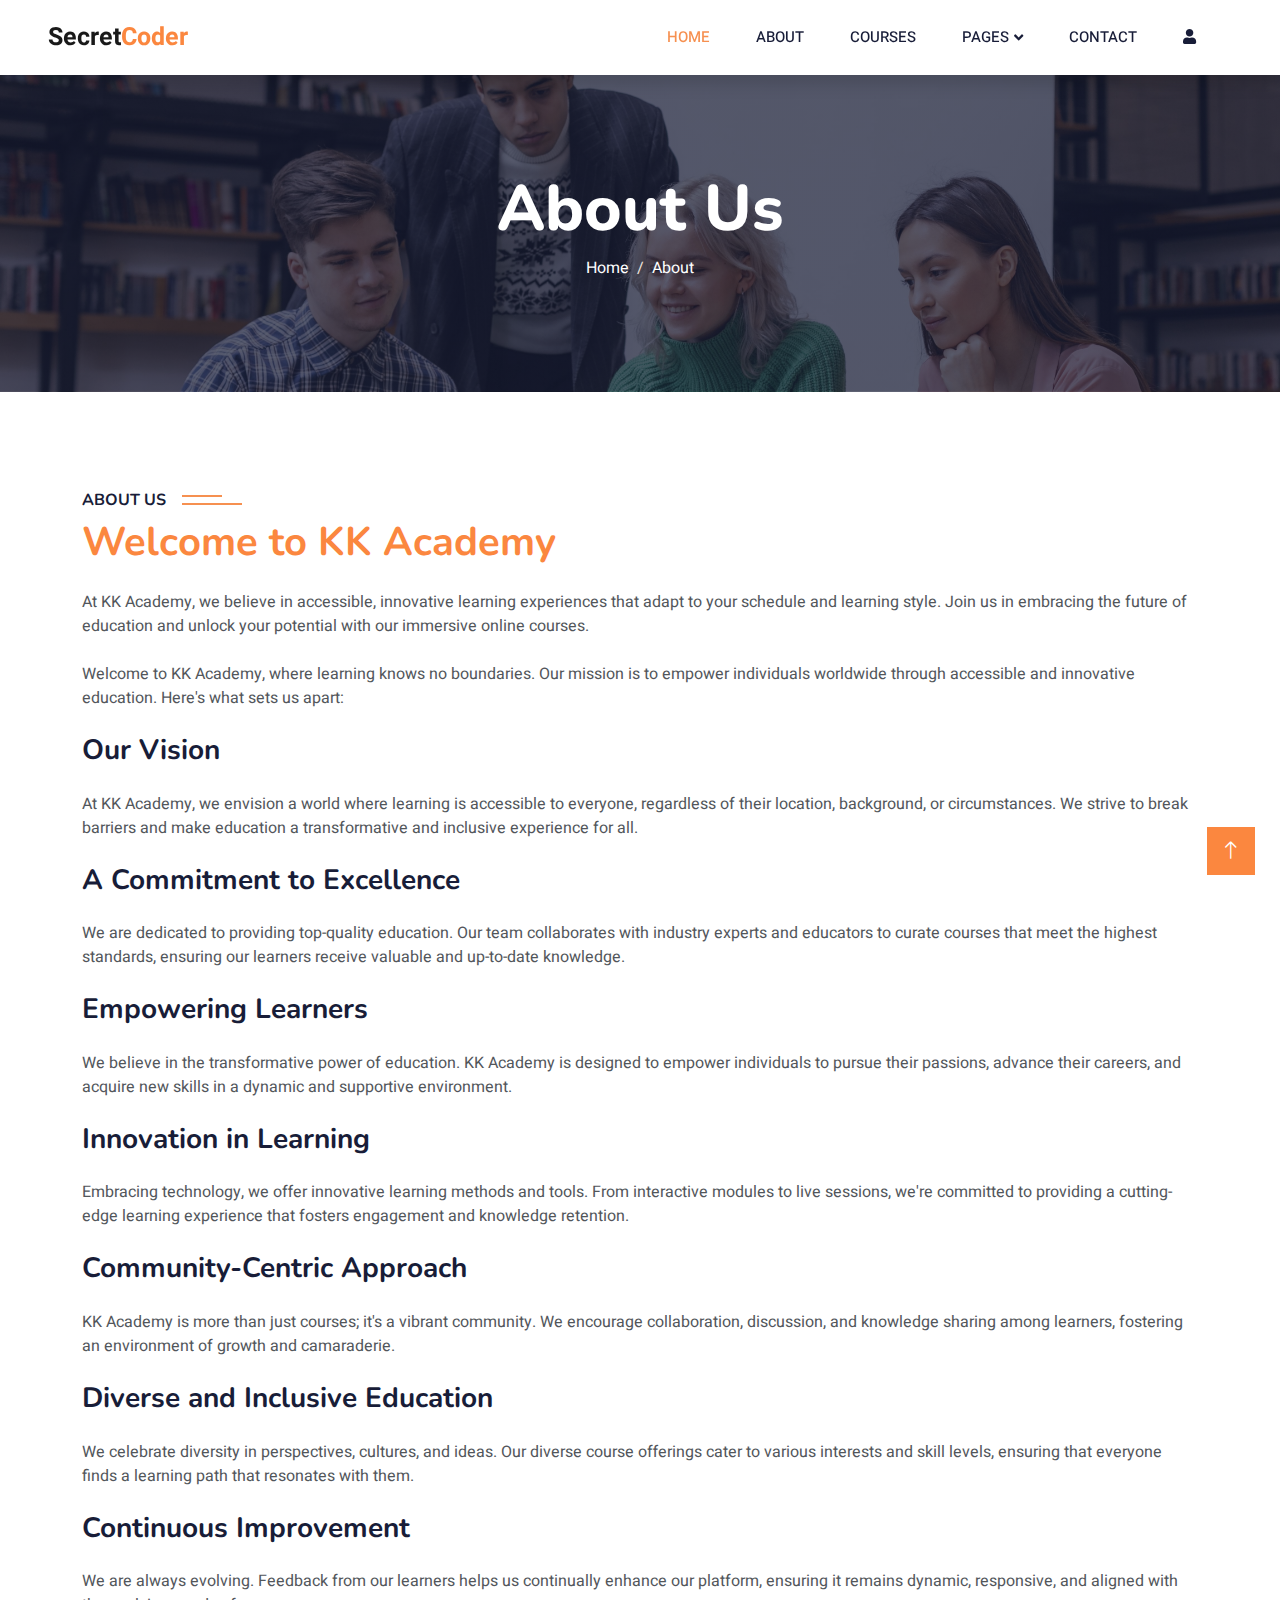
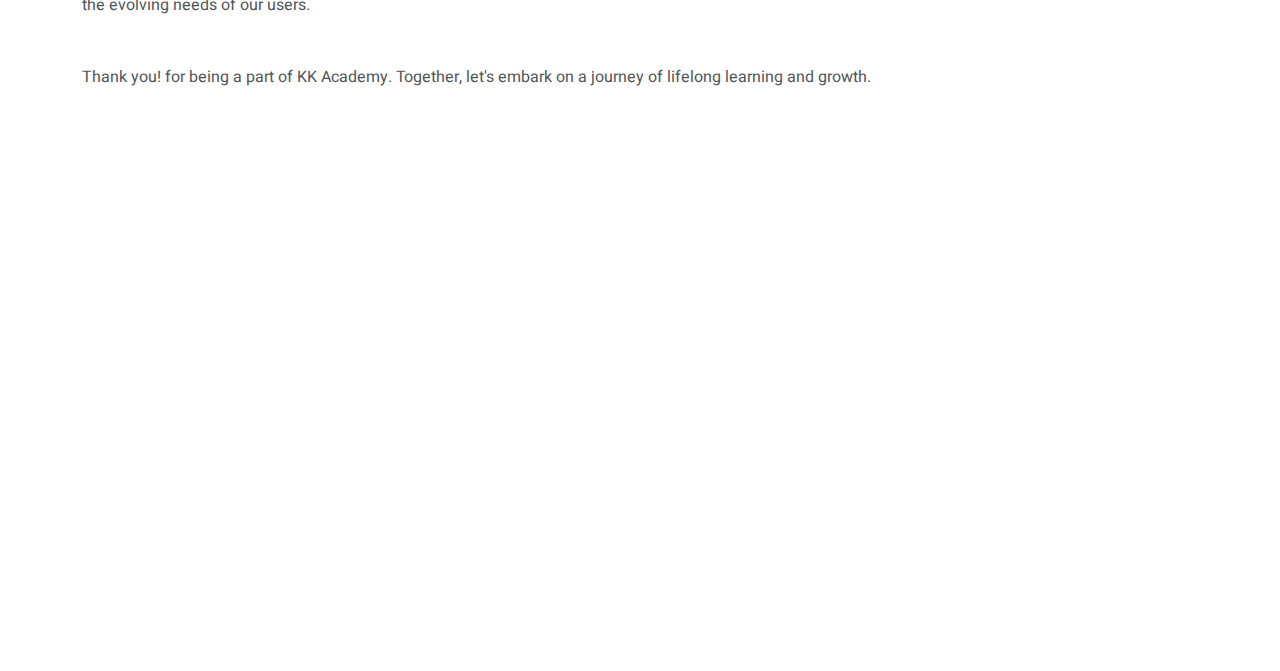
<file: about.html>
<!DOCTYPE html>
<html lang="en">

<head>
    <meta charset="utf-8">
    <title>KK Academy : About Us</title>
    <meta content="width=device-width, initial-scale=1.0" name="viewport">
    <meta content="" name="keywords">
    <meta content="" name="description">

    <!-- Favicon -->
    <link href="img/icon.png" rel="icon">

    <!-- Google Web Fonts -->
    <link rel="preconnect" href="https://fonts.googleapis.com">
    <link rel="preconnect" href="https://fonts.gstatic.com" crossorigin>
    <link
        href="https://fonts.googleapis.com/css2?family=Heebo:wght@400;500;600&family=Nunito:wght@600;700;800&display=swap"
        rel="stylesheet">

    <!-- Icon Font Stylesheet -->
    <link href="https://cdnjs.cloudflare.com/ajax/libs/font-awesome/5.10.0/css/all.min.css" rel="stylesheet">
    <link href="https://cdn.jsdelivr.net/npm/bootstrap-icons@1.4.1/font/bootstrap-icons.css" rel="stylesheet">

    <!-- Libraries Stylesheet -->
    <link href="lib/animate/animate.min.css" rel="stylesheet">
    <link href="lib/owlcarousel/assets/owl.carousel.min.css" rel="stylesheet">

    <!-- Customized Bootstrap Stylesheet -->
    <link href="css/bootstrap.min.css" rel="stylesheet">

    <!-- Template Stylesheet -->
    <link href="css/style.css" rel="stylesheet">
</head>

<body>
    <!-- Spinner Start -->
    <div id="spinner"
        class="show bg-white position-fixed translate-middle w-100 vh-100 top-50 start-50 d-flex align-items-center justify-content-center">
        <div class="spinner-border text-primary" style="width: 3rem; height: 3rem;" role="status">
            <span class="sr-only">Loading...</span>
        </div>
    </div>
    <!-- Spinner End -->


    <!-- Navbar Start -->
    <nav class="navbar navbar-expand-lg bg-white navbar-light shadow sticky-top p-0">
        <a href="index.html" class="navbar-brand d-flex align-items-center px-4 px-lg-5">
            <p class="m-0 fw-bold" style="font-size: 25px;"><!--img src="img/icon.png" alt="" height="50px"-->Secret<span
                    style="color: #fb873f;">Coder</span></p>
        </a>
        <button type="button" class="navbar-toggler me-4" data-bs-toggle="collapse" data-bs-target="#navbarCollapse"
            style="border: none;">
            <span class="navbar-toggler-icon"></span>
        </button>
        <div class="collapse navbar-collapse" id="navbarCollapse">
            <div class="navbar-nav ms-auto p-4 p-lg-0">
                <a href="index.html" class="nav-item nav-link active">Home</a>
                <a href="about.html" class="nav-item nav-link">About</a>
                <a href="courses.html" class="nav-item nav-link">Courses</a>
                <div class="nav-item dropdown">
                    <a href="#" class="nav-link dropdown-toggle" data-bs-toggle="dropdown">Pages</a>
                    <div class="dropdown-menu fade-down m-0">
                        <a href="team.html" class="dropdown-item">Our Team</a>
                        <a href="testimonial.html" class="dropdown-item">Testimonial</a>

                    </div>
                </div>
                <a href="contact.html" class="nav-item nav-link">Contact</a>
                <a href="login.html" class="nav-item nav-link"><i class="fa fa-user"></i></a>
                <a href="#" class="nav-item nav-link">
                    <div id="google_translate_element"></div>
                </a>
            </div>
        </div>
    </nav>
    <!-- Navbar End -->

    <!-- Header Start -->
    <div class="container-fluid bg-primary py-5 mb-5 page-header">
        <div class="container py-5">
            <div class="row justify-content-center">
                <div class="col-lg-10 text-center">
                    <h1 class="display-3 text-white animated slideInDown">About Us</h1>
                    <nav aria-label="breadcrumb">
                        <ol class="breadcrumb justify-content-center">
                            <li class="breadcrumb-item"><a class="text-white" href="index.html">Home</a></li>
                            <li class="breadcrumb-item text-white active" aria-current="page">About</li>
                        </ol>
                    </nav>
                </div>
            </div>
        </div>
    </div>
    <!-- Header End -->

    <!-- About Start -->
    <div class="container-xxl py-5">
        <div class="container">
            <div class="row g-5">

                <div class="col-lg-12 wow fadeInUp" data-wow-delay="0.3s">
                    <h6 class="section-title bg-white text-start pe-3">About Us</h6>
                    <h1 class="mb-4" style="color: #fb873f;">Welcome to KK Academy</h1>
                    <p class="mb-4">
                        At KK Academy, we believe in accessible, innovative learning experiences that adapt to your
                        schedule and learning style. Join us in embracing the future of education and unlock your
                        potential with our immersive online courses.
                    </p>
                    <p class="mb-4">Welcome to KK Academy, where learning knows no boundaries. Our mission
                        is to empower individuals worldwide through accessible and innovative education. Here's what
                        sets us apart:</p>

                    <h3 class="mb-4">Our Vision</h3>
                    <p class="mb-4">At KK Academy, we envision a world where learning is accessible to everyone,
                        regardless of their location, background, or circumstances. We strive to break barriers and make
                        education a transformative and inclusive experience for all.</p>

                    <h3 class="mb-4">A Commitment to Excellence</h3>
                    <p class="mb-4"> We are dedicated to providing top-quality education. Our team collaborates with
                        industry experts and educators to curate courses that meet the highest standards, ensuring our
                        learners receive valuable and up-to-date knowledge.</p>

                    <h3 class="mb-4">Empowering Learners</h3>

                    <p class="mb-4">We believe in the transformative power of education. KK Academy is
                        designed to empower individuals to pursue their passions, advance their careers, and acquire new
                        skills in a dynamic and supportive environment.</p>

                    <h3 class="mb-4">Innovation in Learning</h3>

                    <p class="mb-4">Embracing technology, we offer innovative learning methods and tools. From
                        interactive modules to live sessions, we're committed to providing a cutting-edge learning
                        experience that fosters engagement and knowledge retention.</p>

                    <h3 class="mb-4">Community-Centric Approach</h3>

                    <p class="mb-4"> KK Academy is more than just courses; it's a vibrant community. We
                        encourage collaboration, discussion, and knowledge sharing among learners, fostering an
                        environment of growth and camaraderie.</p>

                    <h3 class="mb-4">Diverse and Inclusive Education</h3>

                    <p class="mb-4">We celebrate diversity in perspectives, cultures, and ideas. Our diverse course
                        offerings cater to various interests and skill levels, ensuring that everyone finds a learning
                        path that resonates with them.</p>

                    <h3 class="mb-4">Continuous Improvement</h3>

                    <p class="mb-4">We are always evolving. Feedback from our learners helps us continually enhance our
                        platform, ensuring it remains dynamic, responsive, and aligned with the evolving needs of our
                        users.</p>

                    <p class=" mt-5 mb-4">Thank you! for being a part of KK Academy. Together, let's embark on a
                        journey of lifelong learning and growth.</p>

                </div>

            </div>
        </div>
    </div>
    <!-- About End -->


    <!-- Footer Start -->
    <div class="container-fluid bg-dark text-light footer pt-5 mt-5 wow fadeIn" data-wow-delay="0.1s">
        <div class="container py-5">
            <div class="row g-5">
                <div class="col-lg-4 col-md-6">
                    <h4 class="text-white mb-3">Quick Link</h4>
                    <p><a class="text-light" href="about.html">About Us</a></p>
                    <p><a class="text-light" href="contact.html">Contact Us</a></p>
                    <p><a class="text-light" href="">Privacy Policy</a></p>
                    <p><a class="text-light" href="">Terms & Condition</a></p>
                    <p><a class="text-light" href="">FAQs & Help</a></p>
                </div>
                <div class="col-lg-4 col-md-6">
                    <h4 class="text-white mb-3">Contact</h4>
                    <p class="mb-2"><i class="fa fa-map-marker-alt me-3"></i>80/2, Sri Krishna Building, Chinthamanipudur, Trichy Main Road, Coimbatore - 641402</p>
                    <p class="mb-2"><i class="fa fa-phone-alt me-3"></i>+91 7010798196</p>
                    <p class="mb-2"><i class="fa fa-envelope me-3"></i>kkacademycbe@gmail.com</p>
                    <div class="d-flex pt-2">
                        <a class="btn btn-outline-light btn-social" href=""><i class="fab fa-twitter"></i></a>
                        <a class="btn btn-outline-light btn-social" href=""><i class="fab fa-facebook-f"></i></a>
                        <a class="btn btn-outline-light btn-social" href=""><i class="fab fa-youtube"></i></a>
                        <a class="btn btn-outline-light btn-social" href=""><i class="fab fa-linkedin-in"></i></a>
                    </div>
                </div>

                <div class="col-lg-4 col-md-6">
                    <h4 class="text-white mb-3">Subscribe to our Newsletter</h4>
                    <p>Subscribe now and join our growing community of learners committed to lifelong education! </p>
                    <div class="position-relative mx-auto" style="max-width: 400px;">
                        <form action="#">
                            <input class="form-control border-0 w-100 py-3 ps-4 pe-5" type="email"
                                placeholder="Your email" required>
                            <button type="submit"
                                class="btn btn-primary py-2 position-absolute top-0 end-0 mt-2 me-2"><a
                                    href="mailto:keertidvcorai@gmail.com">Subscribe</a></button>
                        </form>
                    </div>
                </div>
            </div>
        </div>
        <div class="container">
            <div class="copyright">
                <div class="row">
                    <div class="col-md-6 text-center text-md-end mb-3 mb-md-0">
                        &copy; <a class="border-bottom" href="index.html">KK Academy</a>, All Right Reserved.

                    </div>
                </div>
            </div>
        </div>
    </div>
    <!-- Footer End -->


    <!-- Back to Top -->
    <a href="#" class="btn btn-lg btn-primary btn-lg-square back-to-top"><i class="bi bi-arrow-up"></i></a>


    <!-- JavaScript Libraries -->
    <script src="https://code.jquery.com/jquery-3.4.1.min.js"></script>
    <script src="https://cdn.jsdelivr.net/npm/bootstrap@5.0.0/dist/js/bootstrap.bundle.min.js"></script>
    <script src="lib/wow/wow.min.js"></script>
    <script src="lib/easing/easing.min.js"></script>
    <script src="lib/waypoints/waypoints.min.js"></script>
    <script src="lib/owlcarousel/owl.carousel.min.js"></script>


    <!-- Template Javascript -->
    <script src="js/main.js"></script>
</body>

</html>
</file>
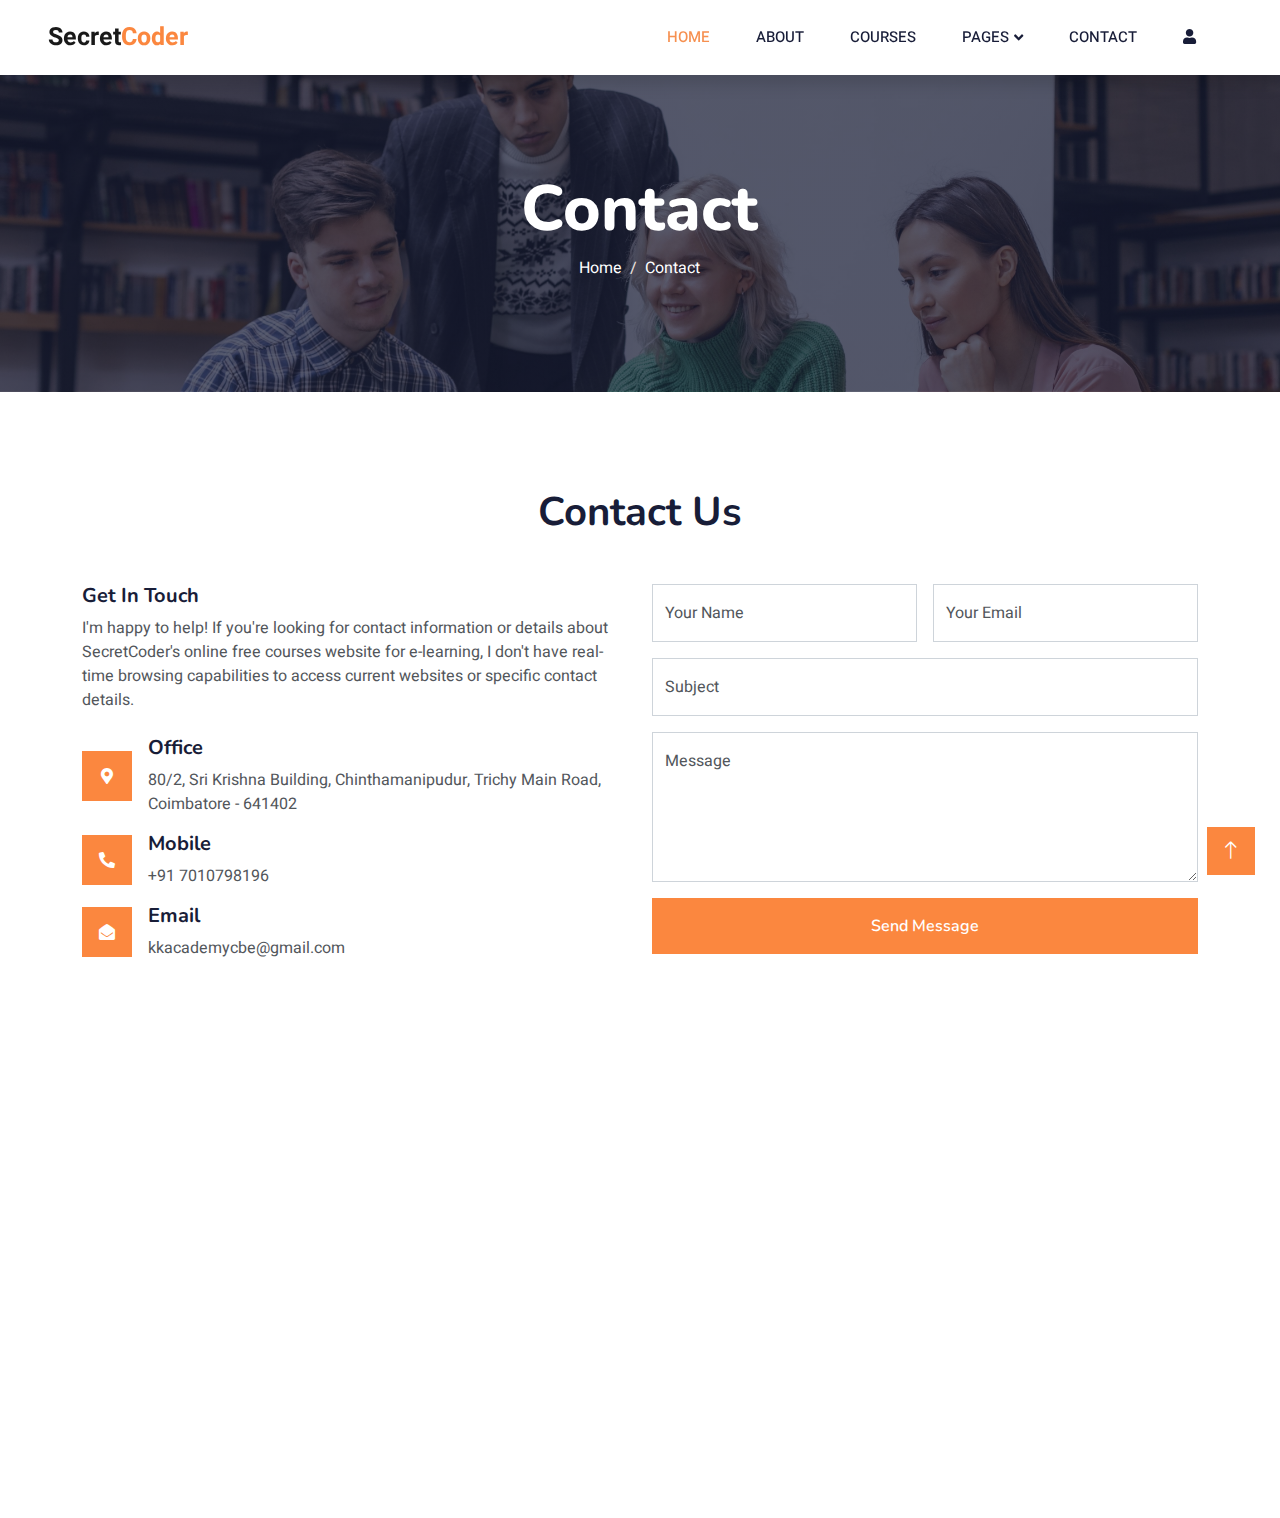
<file: contact.html>
<!DOCTYPE html>
<html lang="en">

<head>
    <meta charset="utf-8">
    <title>KK Academy : Contact</title>
    <meta content="width=device-width, initial-scale=1.0" name="viewport">
    <meta content="" name="keywords">
    <meta content="" name="description">

    <!-- Favicon -->
    <link href="img/icon.png" rel="icon">

    <!-- Google Web Fonts -->
    <link rel="preconnect" href="https://fonts.googleapis.com">
    <link rel="preconnect" href="https://fonts.gstatic.com" crossorigin>
    <link
        href="https://fonts.googleapis.com/css2?family=Heebo:wght@400;500;600&family=Nunito:wght@600;700;800&display=swap"
        rel="stylesheet">

    <!-- Icon Font Stylesheet -->
    <link href="https://cdnjs.cloudflare.com/ajax/libs/font-awesome/5.10.0/css/all.min.css" rel="stylesheet">
    <link href="https://cdn.jsdelivr.net/npm/bootstrap-icons@1.4.1/font/bootstrap-icons.css" rel="stylesheet">

    <!-- Libraries Stylesheet -->
    <link href="lib/animate/animate.min.css" rel="stylesheet">
    <link href="lib/owlcarousel/assets/owl.carousel.min.css" rel="stylesheet">

    <!-- Customized Bootstrap Stylesheet -->
    <link href="css/bootstrap.min.css" rel="stylesheet">

    <!-- Template Stylesheet -->
    <link href="css/style.css" rel="stylesheet">
</head>

<body>
    <!-- Spinner Start -->
    <div id="spinner"
        class="show bg-white position-fixed translate-middle w-100 vh-100 top-50 start-50 d-flex align-items-center justify-content-center">
        <div class="spinner-border text-primary" style="width: 3rem; height: 3rem;" role="status">
            <span class="sr-only">Loading...</span>
        </div>
    </div>
    <!-- Spinner End -->


    <!-- Navbar Start -->
    <nav class="navbar navbar-expand-lg bg-white navbar-light shadow sticky-top p-0">
        <a href="index.html" class="navbar-brand d-flex align-items-center px-4 px-lg-5">
            <p class="m-0 fw-bold" style="font-size: 25px;"><!--img src="img/icon.png" alt="" height="50px"-->Secret<span
                    style="color: #fb873f;">Coder</span></p>
        </a>
        <button type="button" class="navbar-toggler me-4" data-bs-toggle="collapse" data-bs-target="#navbarCollapse"
            style="border: none;">
            <span class="navbar-toggler-icon"></span>
        </button>
        <div class="collapse navbar-collapse" id="navbarCollapse">
            <div class="navbar-nav ms-auto p-4 p-lg-0">
                <a href="index.html" class="nav-item nav-link active">Home</a>
                <a href="about.html" class="nav-item nav-link">About</a>
                <a href="courses.html" class="nav-item nav-link">Courses</a>
                <div class="nav-item dropdown">
                    <a href="#" class="nav-link dropdown-toggle" data-bs-toggle="dropdown">Pages</a>
                    <div class="dropdown-menu fade-down m-0">
                        <a href="team.html" class="dropdown-item">Our Team</a>
                        <a href="testimonial.html" class="dropdown-item">Testimonial</a>

                    </div>
                </div>
                <a href="contact.html" class="nav-item nav-link">Contact</a>
                <a href="login.html" class="nav-item nav-link"><i class="fa fa-user"></i></a>
                <a href="#" class="nav-item nav-link">
                    <div id="google_translate_element"></div>
                </a>
            </div>
        </div>
    </nav>
    <!-- Navbar End -->


    <!-- Header Start -->
    <div class="container-fluid bg-primary py-5 mb-5 page-header">
        <div class="container py-5">
            <div class="row justify-content-center">
                <div class="col-lg-10 text-center">
                    <h1 class="display-3 text-white animated slideInDown">Contact</h1>
                    <nav aria-label="breadcrumb">
                        <ol class="breadcrumb justify-content-center">
                            <li class="breadcrumb-item"><a class="text-white" href="index.html">Home</a></li>
                            <li class="breadcrumb-item text-white active" aria-current="page">Contact</li>
                        </ol>
                    </nav>
                </div>
            </div>
        </div>
    </div>
    <!-- Header End -->


    <!-- Contact Start -->
    <div class="container-xxl py-5">
        <div class="container">
            <div class="text-center wow fadeInUp" data-wow-delay="0.1s">
                <h1 class="mb-5 bg-white text-center px-3">Contact Us</h1>

            </div>
            <div class="row g-4">
                <div class="col-lg-6 col-md-6 wow fadeInUp" data-wow-delay="0.1s">
                    <h5>Get In Touch</h5>
                    <p class="mb-4">I'm happy to help! If you're looking for contact information or details about
                        SecretCoder's online free courses website for e-learning, I don't have real-time browsing
                        capabilities to access current websites or specific contact details.</p>
                    <div class="d-flex align-items-center mb-3">
                        <div class="d-flex align-items-center justify-content-center flex-shrink-0"
                            style="width: 50px; height: 50px; background-color: #fb873f;">
                            <i class="fa fa-map-marker-alt text-white"></i>
                        </div>
                        <div class="ms-3">
                            <h5>Office</h5>
                            <p class="mb-0">80/2, Sri Krishna Building, Chinthamanipudur, Trichy Main Road, Coimbatore - 641402</p>
                        </div>
                    </div>
                    <div class="d-flex align-items-center mb-3">
                        <div class="d-flex align-items-center justify-content-center flex-shrink-0"
                            style="width: 50px; height: 50px; background-color: #fb873f;">
                            <i class="fa fa-phone-alt text-white"></i>
                        </div>
                        <div class="ms-3">
                            <h5>Mobile</h5>
                            <p class="mb-0">+91 7010798196</p>
                        </div>
                    </div>
                    <div class="d-flex align-items-center">
                        <div class="d-flex align-items-center justify-content-center flex-shrink-0"
                            style="width: 50px; height: 50px; background-color: #fb873f;">
                            <i class="fa fa-envelope-open text-white"></i>
                        </div>
                        <div class="ms-3">
                            <h5>Email</h5>
                            <p class="mb-0">kkacademycbe@gmail.com</p>
                        </div>
                    </div>
                </div>

                <div class="col-lg-6 col-md-12 wow fadeInUp" data-wow-delay="0.5s">
                    <form>
                        <div class="row g-3">
                            <div class="col-md-6">
                                <div class="form-floating">
                                    <input type="text" class="form-control" id="name" required placeholder="Your Name">
                                    <label for="name">Your Name</label>
                                </div>
                            </div>
                            <div class="col-md-6">
                                <div class="form-floating">
                                    <input type="email" class="form-control" id="email" required
                                        placeholder="Your Email">
                                    <label for="email">Your Email</label>
                                </div>
                            </div>
                            <div class="col-12">
                                <div class="form-floating">
                                    <input type="text" class="form-control" id="subject" required placeholder="Subject">
                                    <label for="subject">Subject</label>
                                </div>
                            </div>
                            <div class="col-12">
                                <div class="form-floating">
                                    <textarea class="form-control" required placeholder="Leave a message here"
                                        id="message" style="height: 150px"></textarea>
                                    <label for="message">Message</label>
                                </div>
                            </div>
                            <div class="col-12">
                                <button class="btn btn-primary w-100 py-3" type="submit"><a
                                        href="mailto:keertidvcorai@gmail.com" class="text-decoration-none"
                                        style="color: #fff;" type="submit">Send Message</a></button>
                            </div>
                        </div>
                    </form>
                </div>
            </div>
        </div>
    </div>
    <!-- Contact End -->


    <!-- Footer Start -->
    <div class="container-fluid bg-dark text-light footer pt-5 mt-5 wow fadeIn" data-wow-delay="0.1s">
        <div class="container py-5">
            <div class="row g-5">
                <div class="col-lg-4 col-md-6">
                    <h4 class="text-white mb-3">Quick Link</h4>
                    <p><a class="text-light" href="about.html">About Us</a></p>
                    <p><a class="text-light" href="contact.html">Contact Us</a></p>
                    <p><a class="text-light" href="">Privacy Policy</a></p>
                    <p><a class="text-light" href="">Terms & Condition</a></p>
                    <p><a class="text-light" href="">FAQs & Help</a></p>
                </div>
                <div class="col-lg-4 col-md-6">
                    <h4 class="text-white mb-3">Contact</h4>
                    <p class="mb-2"><i class="fa fa-map-marker-alt me-3"></i>80/2, Sri Krishna Building, Chinthamanipudur, Trichy Main Road, Coimbatore - 641402</p>
                    <p class="mb-2"><i class="fa fa-phone-alt me-3"></i>+91 7010798196</p>
                    <p class="mb-2"><i class="fa fa-envelope me-3"></i>kkacademycbe@gmail.com</p>
                    <div class="d-flex pt-2">
                        <a class="btn btn-outline-light btn-social" href=""><i class="fab fa-twitter"></i></a>
                        <a class="btn btn-outline-light btn-social" href=""><i class="fab fa-facebook-f"></i></a>
                        <a class="btn btn-outline-light btn-social" href=""><i class="fab fa-youtube"></i></a>
                        <a class="btn btn-outline-light btn-social" href=""><i class="fab fa-linkedin-in"></i></a>
                    </div>
                </div>

                <div class="col-lg-4 col-md-6">
                    <h4 class="text-white mb-3">Subscribe to our Newsletter</h4>
                    <p>Subscribe now and join our growing community of learners committed to lifelong education! </p>
                    <div class="position-relative mx-auto" style="max-width: 400px;">
                        <form action="#">
                            <input class="form-control border-0 w-100 py-3 ps-4 pe-5" type="email"
                                placeholder="Your email" required>
                            <button type="submit"
                                class="btn btn-primary py-2 position-absolute top-0 end-0 mt-2 me-2"><a
                                    href="mailto:keertidvcorai@gmail.com">Subscribe</a></button>
                        </form>
                    </div>
                </div>
            </div>
        </div>
        <div class="container">
            <div class="copyright">
                <div class="row">
                    <div class="col-md-6 text-center text-md-end mb-3 mb-md-0">
                        &copy; <a class="border-bottom" href="index.html">KK Academy</a>, All Right Reserved.

                    </div>
                </div>
            </div>
        </div>
    </div>
    <!-- Footer End -->


    <!-- Back to Top -->
    <a href="#" class="btn btn-lg btn-primary btn-lg-square back-to-top"><i class="bi bi-arrow-up"></i></a>


    <!-- JavaScript Libraries -->
    <script src="https://code.jquery.com/jquery-3.4.1.min.js"></script>
    <script src="https://cdn.jsdelivr.net/npm/bootstrap@5.0.0/dist/js/bootstrap.bundle.min.js"></script>
    <script src="lib/wow/wow.min.js"></script>
    <script src="lib/easing/easing.min.js"></script>
    <script src="lib/waypoints/waypoints.min.js"></script>
    <script src="lib/owlcarousel/owl.carousel.min.js"></script>

    <!-- Template Javascript -->
    <script src="js/main.js"></script>
</body>

</html>
</file>
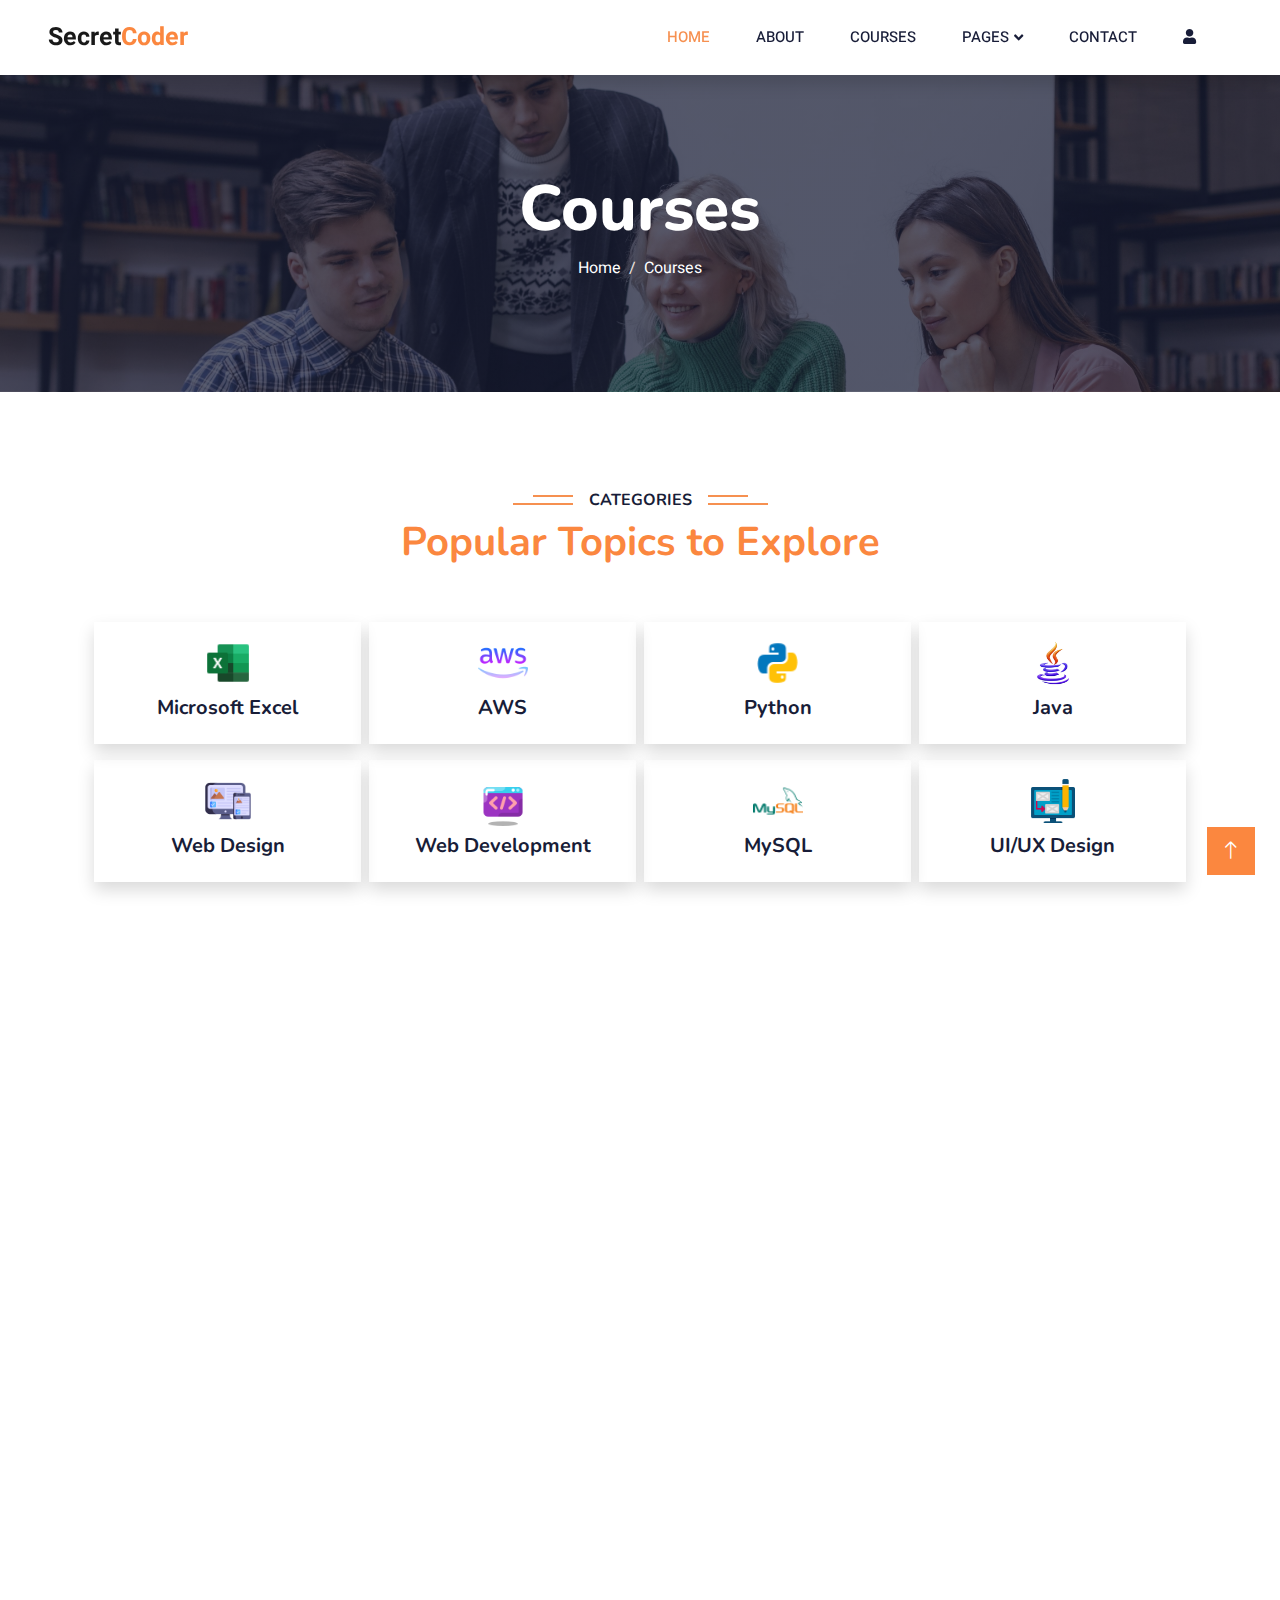
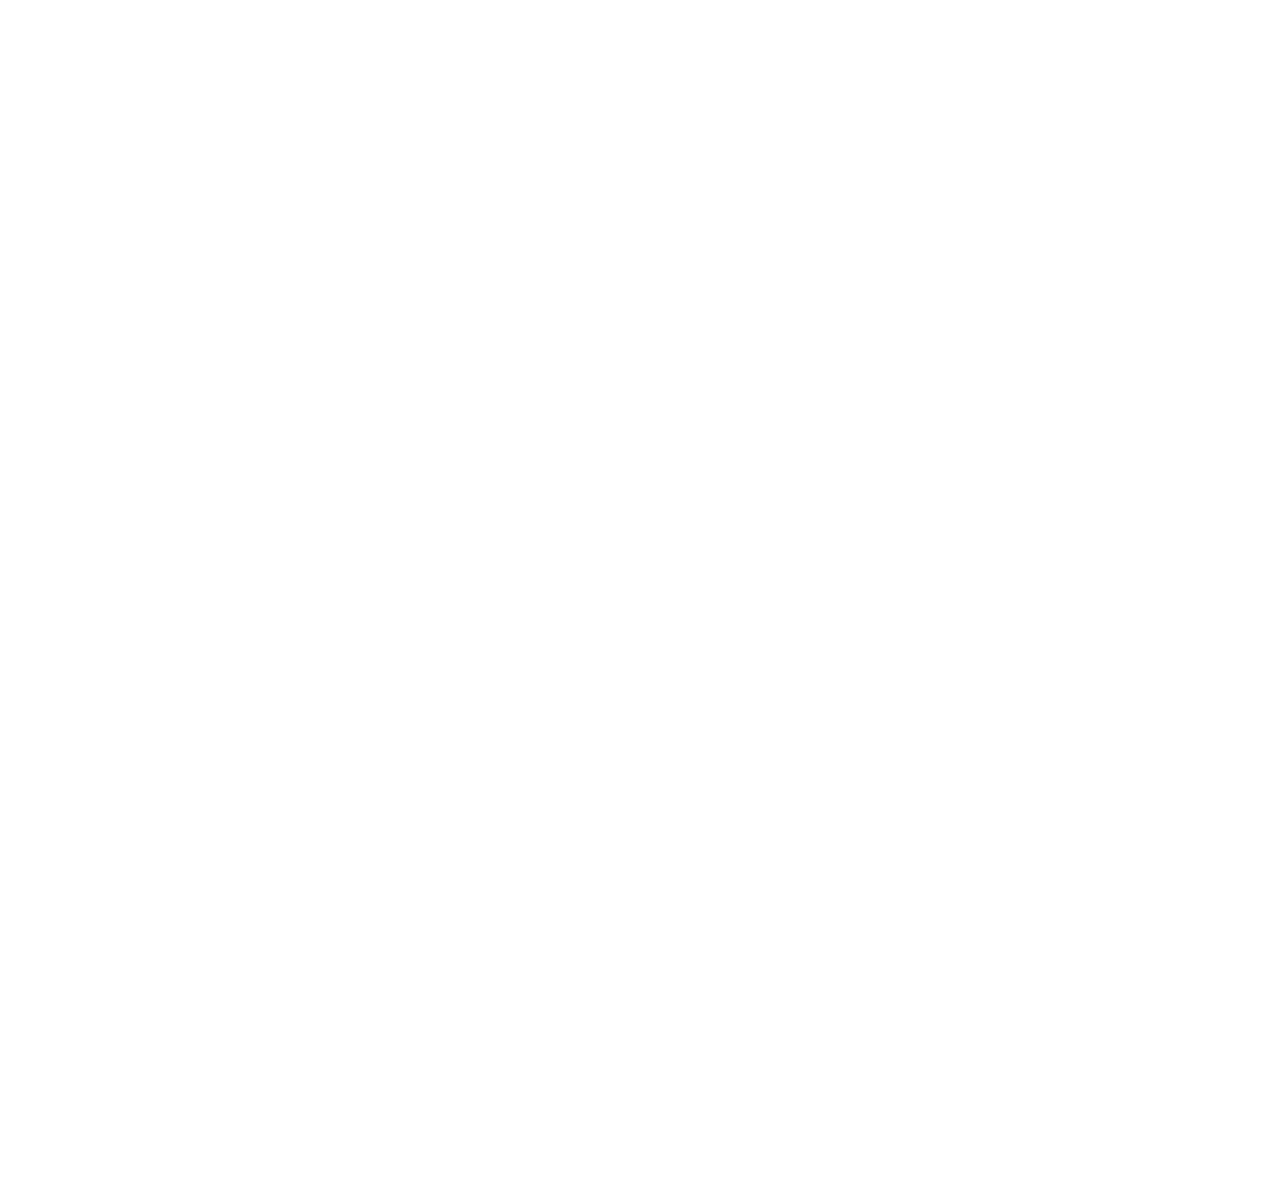
<file: courses.html>
<!DOCTYPE html>
<html lang="en">

<head>
    <meta charset="utf-8">
    <title>KK Academy : Courses</title>
    <meta content="width=device-width, initial-scale=1.0" name="viewport">
    <meta content="" name="keywords">
    <meta content="" name="description">

    <!-- Favicon -->
    <link href="img/icon.png" rel="icon">

    <!-- Google Web Fonts -->
    <link rel="preconnect" href="https://fonts.googleapis.com">
    <link rel="preconnect" href="https://fonts.gstatic.com" crossorigin>
    <link
        href="https://fonts.googleapis.com/css2?family=Heebo:wght@400;500;600&family=Nunito:wght@600;700;800&display=swap"
        rel="stylesheet">

    <!-- Icon Font Stylesheet -->
    <link href="https://cdnjs.cloudflare.com/ajax/libs/font-awesome/5.10.0/css/all.min.css" rel="stylesheet">
    <link href="https://cdn.jsdelivr.net/npm/bootstrap-icons@1.4.1/font/bootstrap-icons.css" rel="stylesheet">

    <!-- Libraries Stylesheet -->
    <link href="lib/animate/animate.min.css" rel="stylesheet">
    <link href="lib/owlcarousel/assets/owl.carousel.min.css" rel="stylesheet">

    <!-- Customized Bootstrap Stylesheet -->
    <link href="css/bootstrap.min.css" rel="stylesheet">

    <!-- Template Stylesheet -->
    <link href="css/style.css" rel="stylesheet">

</head>

<body>
    <!-- Spinner Start -->
    <div id="spinner"
        class="show bg-white position-fixed translate-middle w-100 vh-100 top-50 start-50 d-flex align-items-center justify-content-center">
        <div class="spinner-border text-primary" style="width: 3rem; height: 3rem;" role="status">
            <span class="sr-only">Loading...</span>
        </div>
    </div>
    <!-- Spinner End -->


    <!-- Navbar Start -->
    <nav class="navbar navbar-expand-lg bg-white navbar-light shadow sticky-top p-0">
        <a href="index.html" class="navbar-brand d-flex align-items-center px-4 px-lg-5">
            <p class="m-0 fw-bold" style="font-size: 25px;"><!--img src="img/icon.png" alt="" height="50px"-->Secret<span
                    style="color: #fb873f;">Coder</span></p>
        </a>
        <button type="button" class="navbar-toggler me-4" data-bs-toggle="collapse" data-bs-target="#navbarCollapse"
            style="border: none;">
            <span class="navbar-toggler-icon"></span>
        </button>
        <div class="collapse navbar-collapse" id="navbarCollapse">
            <div class="navbar-nav ms-auto p-4 p-lg-0">
                <a href="index.html" class="nav-item nav-link active">Home</a>
                <a href="about.html" class="nav-item nav-link">About</a>
                <a href="courses.html" class="nav-item nav-link">Courses</a>
                <div class="nav-item dropdown">
                    <a href="#" class="nav-link dropdown-toggle" data-bs-toggle="dropdown">Pages</a>
                    <div class="dropdown-menu fade-down m-0">
                        <a href="team.html" class="dropdown-item">Our Team</a>
                        <a href="testimonial.html" class="dropdown-item">Testimonial</a>

                    </div>
                </div>
                <a href="contact.html" class="nav-item nav-link">Contact</a>
                <a href="login.html" class="nav-item nav-link"><i class="fa fa-user"></i></a>
                <a href="#" class="nav-item nav-link">
                    <div id="google_translate_element"></div>
                </a>
            </div>
        </div>
    </nav>
    <!-- Navbar End -->

    <!-- Header Start -->
    <div class="container-fluid bg-primary py-5 mb-5 page-header">
        <div class="container py-5">
            <div class="row justify-content-center">
                <div class="col-lg-10 text-center">
                    <h1 class="display-3 text-white animated slideInDown">Courses</h1>
                    <nav aria-label="breadcrumb">
                        <ol class="breadcrumb justify-content-center">
                            <li class="breadcrumb-item"><a class="text-white" href="index.html">Home</a></li>
                            <li class="breadcrumb-item text-white active" aria-current="page">Courses</li>
                        </ol>
                    </nav>
                </div>
            </div>
        </div>
    </div>
    <!-- Header End -->


    <!-- Categories Start -->
    <div class="container-xxl py-5 category">
        <div class="container">
            <div class="text-center wow fadeInUp" data-wow-delay="0.1s">
                <h6 class="section-title bg-white text-center px-3">Categories</h6>
                <h1 class="mb-5" style="color: #fb873f;">Popular Topics to Explore</h1>
            </div>
            <div class="row g-2 m-2">
                <div class="col-lg-3 col-md-6  text-center">
                    <div class="content shadow p-3 mb-2 wow fadeInUp" data-wow-delay="0.3s">

                        <img src="img/cat1.png" class="img-fluid" alt="categories"></i>

                        <h5 class="my-2">
                            <a href="#" class="text-center">Microsoft Excel</a>
                        </h5>
                    </div>
                </div>
                <div class="col-lg-3 col-md-6  text-center">
                    <div class="content shadow p-3 mb-2 wow fadeInUp" data-wow-delay="0.3s">

                        <img src="img/cat2.png" class="img-fluid" alt="categories"></i>

                        <h5 class="my-2">
                            <a href="#" class="text-center"> AWS</a>
                        </h5>
                    </div>
                </div>
                <div class="col-lg-3 col-md-6  text-center">
                    <div class="content shadow p-3 mb-2 wow fadeInUp" data-wow-delay="0.3s">

                        <img src="img/cat3.png" class="img-fluid" alt="categories"></i>

                        <h5 class="my-2">
                            <a href="#" class="text-center">Python</a>
                        </h5>
                    </div>
                </div>
                <div class="col-lg-3 col-md-6  text-center">
                    <div class="content shadow p-3 mb-2 wow fadeInUp" data-wow-delay="0.3s">

                        <img src="img/cat4.png" class="img-fluid" alt="categories"></i>

                        <h5 class="my-2">
                            <a href="#" class="text-center">Java</a>
                        </h5>
                    </div>
                </div>
                <div class="col-lg-3 col-md-6  text-center">
                    <div class="content shadow p-3 mb-2 wow fadeInUp" data-wow-delay="0.3s">

                        <img src="img/cat5.png" class="img-fluid" alt="categories"></i>

                        <h5 class="my-2">
                            <a href="#" class="text-center">Web Design</a>
                        </h5>
                    </div>
                </div>
                <div class="col-lg-3 col-md-6  text-center">
                    <div class="content shadow p-3 mb-2 wow fadeInUp" data-wow-delay="0.3s">

                        <img src="img/cat6.png" class="img-fluid" alt="categories"></i>

                        <h5 class="my-2">
                            <a href="#" class="text-center">Web Development</a>
                        </h5>
                    </div>
                </div>
                <div class="col-lg-3 col-md-6  text-center">
                    <div class="content shadow p-3 mb-2 wow fadeInUp" data-wow-delay="0.3s">

                        <img src="img/cat7.png" class="img-fluid" alt="categories"></i>

                        <h5 class="my-2">
                            <a href="#" class="text-center">MySQL</a>
                        </h5>
                    </div>
                </div>
                <div class="col-lg-3 col-md-6  text-center">
                    <div class="content shadow p-3 mb-2 wow fadeInUp" data-wow-delay="0.3s">

                        <img src="img/cat8.png" class="img-fluid" alt="categories"></i>

                        <h5 class="my-2">
                            <a href="#" class="text-center">UI/UX Design</a>
                        </h5>
                    </div>
                </div>
            </div>
        </div>
    </div>
    <!-- Categories End -->



    <!-- Courses Start -->
    <div class="container-xxl py-5">
        <div class="container">
            <div class="text-center wow fadeInUp" data-wow-delay="0.1s">
                <h6 class="section-title bg-white text-center px-3">Popular Courses</h6>
                <h1 class="mb-5" style="color: #fb873f;">Explore new and trending free online courses</h1>
            </div>
            <div class="row g-4 py-2">
                <div class="col-lg-3 col-md-6 wow fadeInUp" data-wow-delay="0.1s">
                    <div class="course-item shadow">
                        <div class="position-relative overflow-hidden text-light image">
                            <img class="img-fluid" src="img/course-1.jpg" alt="">
                            <div style="position:absolute;top: 15px;left: 16px; font-size:12px; border-radius:3px; background-color:#fb873f;"
                                class="px-2 py-1 fw-bold text-uppercase">FREE</div>

                        </div>
                        <div class="p-2 pb-0">

                            <h5 class="mb-1"><a href="single.html" class="text-dark">HTML Course for Beginners</a> </h5>
                        </div>
                        <div class="d-flex">
                            <small class="flex-fill text-center py-1 px-2"><i class="fa fa-star text-warning me-2"></i>
                                4.55</small>
                            <small class="flex-fill text-center py-1 px-2"><i class="fa fa-user-graduate me-2"></i>5.8L+
                                Learners
                            </small>
                            <small class="flex-fill text-center py-1 px-2"><i
                                    class="fa fa-user me-2"></i>Beginner</small>
                        </div>
                        <div class="d-flex">
                            <small class="flex-fill text-left p-2 px-2"><i class="fa fa-clock me-2"></i>2.0
                                Hrs</small>
                            <small class="py-1 px-2 fw-bold fs-6 text-center">₹ 0</small>
                            <small class=" text-primary py-1 px-2 fw-bold fs-6" style="float:right;"><a href="#">Enroll
                                    Now </a><i class="fa fa-chevron-right me-2 fs-10"></i></small>
                        </div>
                    </div>
                </div>
                <div class="col-lg-3 col-md-6 wow fadeInUp" data-wow-delay="0.1s">
                    <div class="course-item shadow">
                        <div class="position-relative overflow-hidden text-light image">
                            <img class="img-fluid" src="img/course-2.jpg" alt="">
                            <div style="position:absolute;top: 15px;left: 16px; font-size:12px; border-radius:3px; background-color:#0ed44c;"
                                class="px-2 py-1 fw-bold text-uppercase">PAID</div>

                        </div>
                        <div class="p-2 pb-0">

                            <h5 class="mb-1">Front End Development-CSS
                            </h5>
                        </div>
                        <div class="d-flex">
                            <small class="flex-fill text-center py-1 px-2"><i class="fa fa-star text-warning me-2"></i>
                                4.55</small>
                            <small class="flex-fill text-center py-1 px-2"><i class="fa fa-user-graduate me-2"></i>5.2L+
                                Learners
                            </small>
                            <small class="flex-fill text-center py-1 px-2"><i
                                    class="fa fa-user me-2"></i>Beginner</small>
                        </div>
                        <div class="d-flex">
                            <small class="flex-fill text-left p-2 px-2"><i class="fa fa-clock me-2"></i>4.0
                                Hrs</small>
                            <small class="py-1 px-2 fw-bold fs-6 text-center">₹ 199</small>
                            <small class=" text-primary py-1 px-2 fw-bold fs-6" style="float:right;"><a href="#">Enroll
                                    Now </a><i class="fa fa-chevron-right me-2 fs-10"></i></small>
                        </div>
                    </div>
                </div>
                <div class="col-lg-3 col-md-6 wow fadeInUp" data-wow-delay="0.1s">
                    <div class="course-item shadow">
                        <div class="position-relative overflow-hidden text-light image">
                            <img class="img-fluid" src="img/course-3.jpg" alt="">
                            <div style="position:absolute;top: 15px;left: 16px; font-size:12px; border-radius:3px; background-color:#fb873f;"
                                class="px-2 py-1 fw-bold text-uppercase">FREE</div>

                        </div>
                        <div class="p-2 pb-0">

                            <h5 class="mb-1">Introduction to JavaScript
                            </h5>
                        </div>
                        <div class="d-flex">
                            <small class="flex-fill text-center py-1 px-2"><i class="fa fa-star text-warning me-2"></i>
                                4.46</small>
                            <small class="flex-fill text-center py-1 px-2"><i class="fa fa-user-graduate me-2"></i>76L+
                                Learners
                            </small>
                            <small class="flex-fill text-center py-1 px-2"><i
                                    class="fa fa-user me-2"></i>Beginner</small>
                        </div>
                        <div class="d-flex">
                            <small class="flex-fill text-left p-2 px-2"><i class="fa fa-clock me-2"></i>2.5
                                Hrs</small>
                            <small class="py-1 px-2 fw-bold fs-6 text-center">₹ 0</small>
                            <small class=" text-primary py-1 px-2 fw-bold fs-6" style="float:right;"><a href="#">Enroll
                                    Now </a><i class="fa fa-chevron-right me-2 fs-10"></i></small>
                        </div>
                    </div>
                </div>
                <div class="col-lg-3 col-md-6 wow fadeInUp" data-wow-delay="0.1s">
                    <div class="course-item shadow">
                        <div class="position-relative overflow-hidden text-light image">
                            <img class="img-fluid" src="img/course-4.jpg" alt="">
                            <div style="position:absolute;top: 15px;left: 16px; font-size:12px; border-radius:3px; background-color:#0ed44c;"
                                class="px-2 py-1 fw-bold text-uppercase">PAID</div>

                        </div>
                        <div class="p-2 pb-0">

                            <h5 class="mb-1">Python Programming
                            </h5>
                        </div>
                        <div class="d-flex">
                            <small class="flex-fill text-center py-1 px-2"><i class="fa fa-star text-warning me-2"></i>
                                3.54</small>
                            <small class="flex-fill text-center py-1 px-2"><i class="fa fa-user-graduate me-2"></i>3.3L+
                                Learners
                            </small>
                            <small class="flex-fill text-center py-1 px-2"><i
                                    class="fa fa-user me-2"></i>Beginner</small>
                        </div>
                        <div class="d-flex">
                            <small class="flex-fill text-left p-2 px-2"><i class="fa fa-clock me-2"></i>3.0
                                Hrs</small>
                            <small class="py-1 px-2 fw-bold fs-6 text-center">₹ 299</small>
                            <small class=" text-primary py-1 px-2 fw-bold fs-6" style="float:right;"><a href="#">Enroll
                                    Now </a><i class="fa fa-chevron-right me-2 fs-10"></i></small>
                        </div>
                    </div>
                </div>
                <div class="col-lg-3 col-md-6 wow fadeInUp" data-wow-delay="0.1s">
                    <div class="course-item shadow">
                        <div class="position-relative overflow-hidden text-light image">
                            <img class="img-fluid" src="img/course-5.jpg" alt="">
                            <div style="position:absolute;top: 15px;left: 16px; font-size:12px; border-radius:3px; background-color:#fb873f;"
                                class="px-2 py-1 fw-bold text-uppercase">FREE</div>

                        </div>
                        <div class="p-2 pb-0">

                            <h5 class="mb-1">SQL for Data Science
                            </h5>
                        </div>
                        <div class="d-flex">
                            <small class="flex-fill text-center py-1 px-1"><i class="fa fa-star text-warning me-2"></i>
                                4.54</small>
                            <small class="flex-fill text-center py-1 px-1"><i class="fa fa-user-graduate me-2"></i>1.3L+
                                Learners
                            </small>
                            <small class="flex-fill text-center py-1 px-1"><i
                                    class="fa fa-user me-2"></i>Intermediate</small>
                        </div>
                        <div class="d-flex">
                            <small class="flex-fill text-left p-2 px-2"><i class="fa fa-clock me-2"></i>5.0
                                Hrs</small>
                            <small class="py-1 px-2 fw-bold fs-6 text-center">₹ 0</small>
                            <small class=" text-primary py-1 px-2 fw-bold fs-6" style="float:right;"><a href="#">Enroll
                                    Now </a><i class="fa fa-chevron-right me-2 fs-10"></i></small>
                        </div>
                    </div>
                </div>
                <div class="col-lg-3 col-md-6 wow fadeInUp" data-wow-delay="0.1s">
                    <div class="course-item shadow">
                        <div class="position-relative overflow-hidden text-light image">
                            <img class="img-fluid" src="img/course-6.jpg" alt="">
                            <div style="position:absolute;top: 15px;left: 16px; font-size:12px; border-radius:3px; background-color:#fb873f;"
                                class="px-2 py-1 fw-bold text-uppercase">FREE</div>

                        </div>
                        <div class="p-2 pb-0">

                            <h5 class="mb-1">ChatGPT for Beginners
                            </h5>
                        </div>
                        <div class="d-flex">
                            <small class="flex-fill text-center py-1 px-2"><i class="fa fa-star text-warning me-2"></i>
                                3.55</small>
                            <small class="flex-fill text-center py-1 px-2"><i class="fa fa-user-graduate me-2"></i>3.5L+
                                Learners
                            </small>
                            <small class="flex-fill text-center py-1 px-2"><i
                                    class="fa fa-user me-2"></i>Beginner</small>
                        </div>
                        <div class="d-flex">
                            <small class="flex-fill text-left p-2 px-2"><i class="fa fa-clock me-2"></i>4.5
                                Hrs</small>
                            <small class="py-1 px-2 fw-bold fs-6 text-center">₹ 0</small>
                            <small class=" text-primary py-1 px-2 fw-bold fs-6" style="float:right;"><a href="#">Enroll
                                    Now </a><i class="fa fa-chevron-right me-2 fs-10"></i></small>
                        </div>
                    </div>
                </div>
                <div class="col-lg-3 col-md-6 wow fadeInUp" data-wow-delay="0.1s">
                    <div class="course-item shadow">
                        <div class="position-relative overflow-hidden text-light image">
                            <img class="img-fluid" src="img/course-7.jpg" alt="">
                            <div style="position:absolute;top: 15px;left: 16px; font-size:12px; border-radius:3px; background-color:#fb873f;"
                                class="px-2 py-1 fw-bold text-uppercase">FREE</div>

                        </div>
                        <div class="p-2 pb-0">

                            <h5 class="mb-1">AWS for Beginners
                            </h5>
                        </div>
                        <div class="d-flex">
                            <small class="flex-fill text-center py-1 px-2"><i class="fa fa-star text-warning me-2"></i>
                                4.53</small>
                            <small class="flex-fill text-center py-1 px-2"><i class="fa fa-user-graduate me-2"></i>1L+
                                Learners
                            </small>
                            <small class="flex-fill text-center py-1 px-2"><i
                                    class="fa fa-user me-2"></i>Beginner</small>
                        </div>
                        <div class="d-flex">
                            <small class="flex-fill text-left p-2 px-2"><i class="fa fa-clock me-2"></i>3.0
                                Hrs</small>
                            <small class="py-1 px-2 fw-bold fs-6 text-center">₹ 0</small>
                            <small class=" text-primary py-1 px-2 fw-bold fs-6" style="float:right;"><a href="#">Enroll
                                    Now </a><i class="fa fa-chevron-right me-2 fs-10"></i></small>
                        </div>
                    </div>
                </div>
                <div class="col-lg-3 col-md-6 wow fadeInUp" data-wow-delay="0.1s">
                    <div class="course-item shadow">
                        <div class="position-relative overflow-hidden text-light image">
                            <img class="img-fluid" src="img/course-8.jpg" alt="">
                            <div style="position:absolute;top: 15px;left: 16px; font-size:12px; border-radius:3px; background-color:#0ed44c;"
                                class="px-2 py-1 fw-bold text-uppercase">PAID</div>

                        </div>
                        <div class="p-2 pb-0">

                            <h5 class="mb-1">Microsoft Azure Essentials
                            </h5>
                        </div>
                        <div class="d-flex">
                            <small class="flex-fill text-center py-1 px-1"><i class="fa fa-star text-warning me-2"></i>
                                4.64</small>
                            <small class="flex-fill text-center py-1 px-1"><i class="fa fa-user-graduate me-2"></i>4.4L+
                                Learners
                            </small>
                            <small class="flex-fill text-center py-1 px-1"><i
                                    class="fa fa-user me-2"></i>Intermediate</small>
                        </div>
                        <div class="d-flex">
                            <small class="flex-fill text-left p-2 px-2"><i class="fa fa-clock me-2"></i>3.5
                                Hrs</small>
                            <small class="py-1 px-2 fw-bold fs-6 text-center">₹ 149</small>
                            <small class=" text-primary py-1 px-2 fw-bold fs-6" style="float:right;"><a href="#">Enroll
                                    Now </a><i class="fa fa-chevron-right me-2 fs-10"></i></small>
                        </div>
                    </div>
                </div>
                <div class="col-lg-3 col-md-6 wow fadeInUp" data-wow-delay="0.1s">
                    <div class="course-item shadow">
                        <div class="position-relative overflow-hidden text-light image">
                            <img class="img-fluid" src="img/course-9.jpg" alt="">
                            <div style="position:absolute;top: 15px;left: 16px; font-size:12px; border-radius:3px; background-color:#fb873f;"
                                class="px-2 py-1 fw-bold text-uppercase">FREE</div>

                        </div>
                        <div class="p-2 pb-0">

                            <h5 class="mb-1">Introduction to MS Excel</h5>
                        </div>
                        <div class="d-flex">
                            <small class="flex-fill text-center py-1 px-2"><i class="fa fa-star text-warning me-2"></i>
                                4.6</small>
                            <small class="flex-fill text-center py-1 px-2"><i class="fa fa-user-graduate me-2"></i>4.2L+
                                Learners
                            </small>
                            <small class="flex-fill text-center py-1 px-2"><i
                                    class="fa fa-user me-2"></i>Beginner</small>
                        </div>
                        <div class="d-flex">
                            <small class="flex-fill text-left p-2 px-2"><i class="fa fa-clock me-2"></i>3.5
                                Hrs</small>
                            <small class="py-1 px-2 fw-bold fs-6 text-center">₹ 0</small>
                            <small class=" text-primary py-1 px-2 fw-bold fs-6" style="float:right;"><a href="#">Enroll
                                    Now </a><i class="fa fa-chevron-right me-2 fs-10"></i></small>
                        </div>
                    </div>
                </div>
                <div class="col-lg-3 col-md-6 wow fadeInUp" data-wow-delay="0.1s">
                    <div class="course-item shadow">
                        <div class="position-relative overflow-hidden text-light image">
                            <img class="img-fluid" src="img/course-10.jpg" alt="">
                            <div style="position:absolute;top: 15px;left: 16px; font-size:12px; border-radius:3px; background-color:#0ed44c;"
                                class="px-2 py-1 fw-bold text-uppercase">PAID</div>

                        </div>
                        <div class="p-2 pb-0">

                            <h5 class="mb-1">Statistics For Data Science
                               
                                
                            </h5>
                        </div>
                        <div class="d-flex">
                            <small class="flex-fill text-center py-1 px-1"><i class="fa fa-star text-warning me-2"></i>
                                4.55</small>
                            <small class="flex-fill text-center py-1 px-1"><i class="fa fa-user-graduate me-2"></i>5.3L+
                                Learners
                            </small>
                            <small class="flex-fill text-center py-1 px-1"><i
                                    class="fa fa-user me-2"></i>Intermediate</small>
                        </div>
                        <div class="d-flex">
                            <small class="flex-fill text-left p-2 px-2"><i class="fa fa-clock me-2"></i>2.5
                                Hrs</small>
                            <small class="py-1 px-2 fw-bold fs-6 text-center">₹ 299</small>
                            <small class=" text-primary py-1 px-2 fw-bold fs-6" style="float:right;"><a href="#">Enroll
                                    Now </a><i class="fa fa-chevron-right me-2 fs-10"></i></small>
                        </div>
                    </div>
                </div>
                <div class="col-lg-3 col-md-6 wow fadeInUp" data-wow-delay="0.1s">
                    <div class="course-item shadow">
                        <div class="position-relative overflow-hidden text-light image">
                            <img class="img-fluid" src="img/course-11.jpg" alt="">
                            <div style="position:absolute;top: 15px;left: 16px; font-size:12px; border-radius:3px; background-color:#fb873f;"
                                class="px-2 py-1 fw-bold text-uppercase">FREE</div>

                        </div>
                        <div class="p-2 pb-0">

                            <h5 class="mb-1">Java Programming
                            </h5>
                        </div>
                        <div class="d-flex">
                            <small class="flex-fill text-center py-1 px-2"><i class="fa fa-star text-warning me-2"></i>
                                4.45</small>
                            <small class="flex-fill text-center py-1 px-2"><i class="fa fa-user-graduate me-2"></i>5L+
                                Learners
                            </small>
                            <small class="flex-fill text-center py-1 px-2"><i
                                    class="fa fa-user me-2"></i>Beginner</small>
                        </div>
                        <div class="d-flex">
                            <small class="flex-fill text-left p-2 px-2"><i class="fa fa-clock me-2"></i>2.0
                                Hrs</small>
                            <small class="py-1 px-2 fw-bold fs-6 text-center">₹ 0</small>
                            <small class=" text-primary py-1 px-2 fw-bold fs-6" style="float:right;"><a href="#">Enroll
                                    Now </a><i class="fa fa-chevron-right me-2 fs-10"></i></small>
                        </div>
                    </div>
                </div>
                <div class="col-lg-3 col-md-6 wow fadeInUp" data-wow-delay="0.1s">
                    <div class="course-item shadow">
                        <div class="position-relative overflow-hidden text-light image">
                            <img class="img-fluid" src="img/course-12.png" alt="">
                            <div style="position:absolute;top: 15px;left: 16px; font-size:12px; border-radius:3px; background-color:#fb873f;"
                                class="px-2 py-1 fw-bold text-uppercase">FREE</div>

                        </div>
                        <div class="p-2 pb-0">

                            <h5 class="mb-1">C for Beginners
                            </h5>
                        </div>
                        <div class="d-flex">
                            <small class="flex-fill text-center py-1 px-2"><i class="fa fa-star text-warning me-2"></i>
                                4.5</small>
                            <small class="flex-fill text-center py-1 px-2"><i class="fa fa-user-graduate me-2"></i>1.1L+
                                Learners
                            </small>
                            <small class="flex-fill text-center py-1 px-2"><i
                                    class="fa fa-user me-2"></i>Beginner</small>
                        </div>
                        <div class="d-flex">
                            <small class="flex-fill text-left p-2 px-2"><i class="fa fa-clock me-2"></i>1.5
                                Hrs</small>
                            <small class="py-1 px-2 fw-bold fs-6 text-center">₹ 0</small>
                            <small class=" text-primary py-1 px-2 fw-bold fs-6" style="float:right;"><a href="#">Enroll
                                    Now </a><i class="fa fa-chevron-right me-2 fs-10"></i></small>
                        </div>
                    </div>
                </div>
            </div>

        </div>
    </div>
    <!-- Courses End -->


    <!-- Footer Start -->
    <div class="container-fluid bg-dark text-light footer pt-5 mt-5 wow fadeIn" data-wow-delay="0.1s">
        <div class="container py-5">
            <div class="row g-5">
                <div class="col-lg-4 col-md-6">
                    <h4 class="text-white mb-3">Quick Link</h4>
                    <p><a class="text-light" href="about.html">About Us</a></p>
                    <p><a class="text-light" href="contact.html">Contact Us</a></p>
                    <p><a class="text-light" href="">Privacy Policy</a></p>
                    <p><a class="text-light" href="">Terms & Condition</a></p>
                    <p><a class="text-light" href="">FAQs & Help</a></p>
                </div>
                <div class="col-lg-4 col-md-6">
                    <h4 class="text-white mb-3">Contact</h4>
                    <p class="mb-2"><i class="fa fa-map-marker-alt me-3"></i>80/2, Sri Krishna Building, Chinthamanipudur, Trichy Main Road, Coimbatore - 641402</p>
                    <p class="mb-2"><i class="fa fa-phone-alt me-3"></i>+91 7010798196</p>
                    <p class="mb-2"><i class="fa fa-envelope me-3"></i>kkacademycbe@gmail.com</p>
                    <div class="d-flex pt-2">
                        <a class="btn btn-outline-light btn-social" href=""><i class="fab fa-twitter"></i></a>
                        <a class="btn btn-outline-light btn-social" href=""><i class="fab fa-facebook-f"></i></a>
                        <a class="btn btn-outline-light btn-social" href=""><i class="fab fa-youtube"></i></a>
                        <a class="btn btn-outline-light btn-social" href=""><i class="fab fa-linkedin-in"></i></a>
                    </div>
                </div>

                <div class="col-lg-4 col-md-6">
                    <h4 class="text-white mb-3">Subscribe to our Newsletter</h4>
                    <p>Subscribe now and join our growing community of learners committed to lifelong education! </p>
                    <div class="position-relative mx-auto" style="max-width: 400px;">
                        <form action="#">
                            <input class="form-control border-0 w-100 py-3 ps-4 pe-5" type="email"
                                placeholder="Your email" required>
                            <button type="submit"
                                class="btn btn-primary py-2 position-absolute top-0 end-0 mt-2 me-2"><a
                                    href="mailto:keertidvcorai@gmail.com">Subscribe</a></button>
                        </form>
                    </div>
                </div>
            </div>
        </div>
        <div class="container">
            <div class="copyright">
                <div class="row">
                    <div class="col-md-6 text-center text-md-end mb-3 mb-md-0">
                        &copy; <a class="border-bottom" href="index.html">KK Academy</a>, All Right Reserved.

                    </div>
                </div>
            </div>
        </div>
    </div>
    <!-- Footer End -->


    <!-- Back to Top -->
    <a href="#" class="btn btn-lg btn-primary btn-lg-square back-to-top"><i class="bi bi-arrow-up"></i></a>


    <!-- JavaScript Libraries -->
    <script src="https://code.jquery.com/jquery-3.4.1.min.js"></script>
    <script src="https://cdn.jsdelivr.net/npm/bootstrap@5.0.0/dist/js/bootstrap.bundle.min.js"></script>
    <script src="lib/wow/wow.min.js"></script>
    <script src="lib/easing/easing.min.js"></script>
    <script src="lib/waypoints/waypoints.min.js"></script>
    <script src="lib/owlcarousel/owl.carousel.min.js"></script>

    <!-- Template Javascript -->
    <script src="js/main.js"></script>
</body>

</html>
</file>
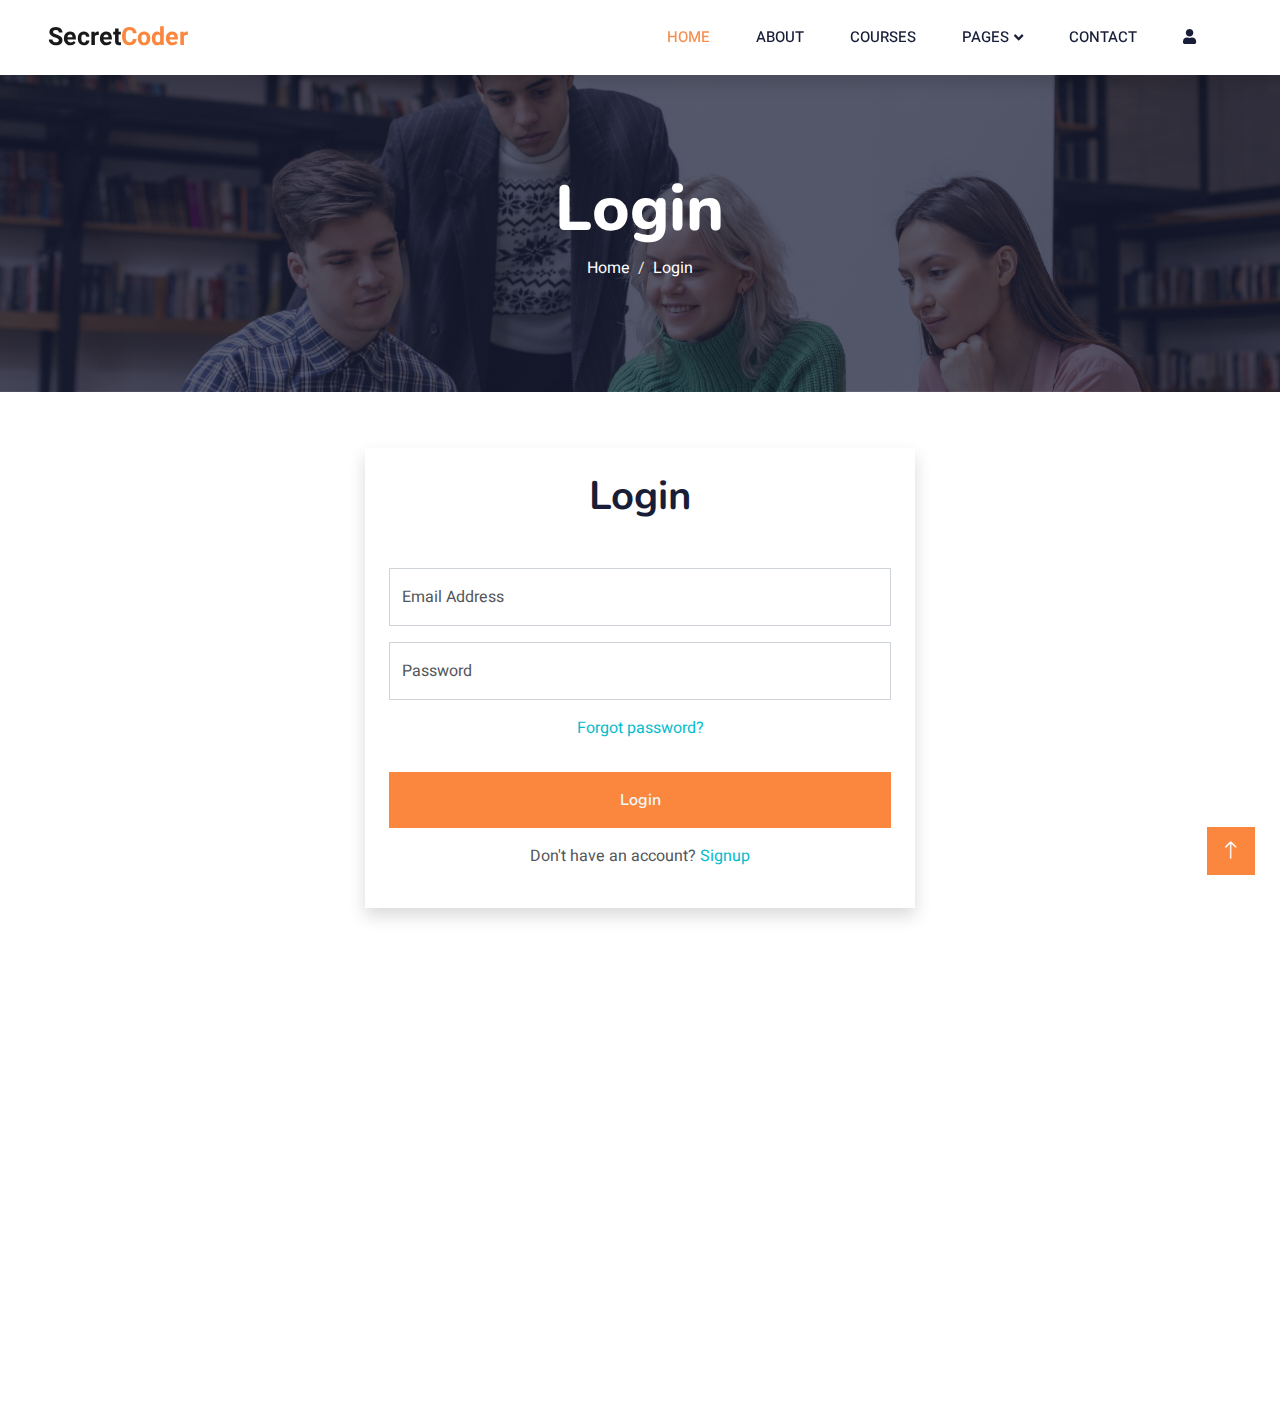
<file: login.html>
<!DOCTYPE html>
<html lang="en">

<head>
    <meta charset="utf-8">
    <title>KK Academy : Login</title>
    <meta content="width=device-width, initial-scale=1.0" name="viewport">
    <meta content="" name="keywords">
    <meta content="" name="description">

    <!-- Favicon -->
    <link href="img/icon.png" rel="icon">

    <!-- Google Web Fonts -->
    <link rel="preconnect" href="https://fonts.googleapis.com">
    <link rel="preconnect" href="https://fonts.gstatic.com" crossorigin>
    <link
        href="https://fonts.googleapis.com/css2?family=Heebo:wght@400;500;600&family=Nunito:wght@600;700;800&display=swap"
        rel="stylesheet">

    <!-- Icon Font Stylesheet -->
    <link href="https://cdnjs.cloudflare.com/ajax/libs/font-awesome/5.10.0/css/all.min.css" rel="stylesheet">
    <link href="https://cdn.jsdelivr.net/npm/bootstrap-icons@1.4.1/font/bootstrap-icons.css" rel="stylesheet">

    <!-- Libraries Stylesheet -->
    <link href="lib/animate/animate.min.css" rel="stylesheet">
    <link href="lib/owlcarousel/assets/owl.carousel.min.css" rel="stylesheet">

    <!-- Customized Bootstrap Stylesheet -->
    <link href="css/bootstrap.min.css" rel="stylesheet">

    <!-- Template Stylesheet -->
    <link href="css/style.css" rel="stylesheet">


</head>

<body>
    <!-- Spinner Start -->
    <div id="spinner"
        class="show bg-white position-fixed translate-middle w-100 vh-100 top-50 start-50 d-flex align-items-center justify-content-center">
        <div class="spinner-border text-primary" style="width: 3rem; height: 3rem;" role="status">
            <span class="sr-only">Loading...</span>
        </div>
    </div>
    <!-- Spinner End -->


    <!-- Navbar Start -->
    <nav class="navbar navbar-expand-lg bg-white navbar-light shadow sticky-top p-0">
        <a href="index.html" class="navbar-brand d-flex align-items-center px-4 px-lg-5">
            <p class="m-0 fw-bold" style="font-size: 25px;"><!--img src="img/icon.png" alt="" height="50px"-->Secret<span style="color: #fb873f;">Coder</span></p> 
        </a>
        <button type="button" class="navbar-toggler me-4" data-bs-toggle="collapse" data-bs-target="#navbarCollapse"
            style="border: none;">
            <span class="navbar-toggler-icon"></span>
        </button>
        <div class="collapse navbar-collapse" id="navbarCollapse">
            <div class="navbar-nav ms-auto p-4 p-lg-0">
                <a href="index.html" class="nav-item nav-link active">Home</a>
                <a href="about.html" class="nav-item nav-link">About</a>
                <a href="courses.html" class="nav-item nav-link">Courses</a>
                <div class="nav-item dropdown">
                    <a href="#" class="nav-link dropdown-toggle" data-bs-toggle="dropdown">Pages</a>
                    <div class="dropdown-menu fade-down m-0">
                        <a href="team.html" class="dropdown-item">Our Team</a>
                        <a href="testimonial.html" class="dropdown-item">Testimonial</a>
                    </div>
                </div>
                <a href="contact.html" class="nav-item nav-link">Contact</a>
                <a href="login.html" class="nav-item nav-link"><i class="fa fa-user"></i></a>
                <a href="#" class="nav-item nav-link">
                    <div id="google_translate_element"></div>
                </a>
            </div>
        </div>
    </nav>
    <!-- Navbar End -->

        <!-- Header Start -->
        <div class="container-fluid bg-primary py-5 mb-5 page-header">
            <div class="container py-5">
                <div class="row justify-content-center">
                    <div class="col-lg-10 text-center">
                        <h1 class="display-3 text-white animated slideInDown">Login</h1>
                        <nav aria-label="breadcrumb">
                            <ol class="breadcrumb justify-content-center">
                                <li class="breadcrumb-item"><a class="text-white" href="index.html">Home</a></li>
                                <li class="breadcrumb-item text-white active" aria-current="page">Login</li>
                            </ol>
                        </nav>
                    </div>
                </div>
            </div>
        </div>
        <!-- Header End -->
    


    <!-- Login Start -->
    <div class="container-xxl py-2 mt-4">
        <div class="container">
          
            <div class="row g-4 wow fadeInUp" data-wow-delay="0.5s ">
                <center>
                    <form class="shadow p-4" style="max-width: 550px;">
                        <div class="text-center wow fadeInUp" data-wow-delay="0.1s">
                            <h1 class="mb-5 bg-white text-center px-3">Login</h1>
            
                        </div>
                        <div class="row g-3">
                            <div class="col-12">
                                <div class="form-floating">
                                    <input type="email" class="form-control" id="email" placeholder="Email Address">
                                    <label for="email">Email Address</label>
                                </div>
                            </div>
                            <div class="col-12">
                                <div class="form-floating">
                                    <input type="password" class="form-control" id="password" placeholder="Password">
                                    <label for="password">Password</label>
                                </div>
                            </div>

                            <div class="col-12">
                                <p><a href="#">Forgot password?</a></p>
                            </div>
                            
                            <div class="col-12">
                                <button class="btn text-light w-100 py-3" type="submit">Login</button>
                            </div>

                            <div class="col-12 text-center">
                                <p>Don't have an account? <a class="text-decoration-none" href="signup.html">Signup</a></p>
                            </div>
                        </div>
                    </form>
                </center>     
               

            </div>
        </div>
    </div>
    <!-- Login End -->


    <!-- Footer Start -->
    <div class="container-fluid bg-dark text-light footer pt-5 mt-5 wow fadeIn" data-wow-delay="0.1s">
        <div class="container py-5">
            <div class="row g-5">
                <div class="col-lg-4 col-md-6">
                    <h4 class="text-white mb-3">Quick Link</h4>
                    <p><a class="text-light" href="about.html">About Us</a></p>
                    <p><a class="text-light" href="contact.html">Contact Us</a></p>
                    <p><a class="text-light" href="">Privacy Policy</a></p>
                    <p><a class="text-light" href="">Terms & Condition</a></p>
                    <p><a class="text-light" href="">FAQs & Help</a></p>
                </div>
                <div class="col-lg-4 col-md-6">
                    <h4 class="text-white mb-3">Contact</h4>
                    <p class="mb-2"><i class="fa fa-map-marker-alt me-3"></i>80/2, Sri Krishna Building, Chinthamanipudur, Trichy Main Road, Coimbatore - 641402</p>
                    <p class="mb-2"><i class="fa fa-phone-alt me-3"></i>+91 7010798196</p>
                    <p class="mb-2"><i class="fa fa-envelope me-3"></i>kkacademycbe@gmail.com</p>
                    <div class="d-flex pt-2">
                        <a class="btn btn-outline-light btn-social" href=""><i class="fab fa-twitter"></i></a>
                        <a class="btn btn-outline-light btn-social" href=""><i class="fab fa-facebook-f"></i></a>
                        <a class="btn btn-outline-light btn-social" href=""><i class="fab fa-youtube"></i></a>
                        <a class="btn btn-outline-light btn-social" href=""><i class="fab fa-linkedin-in"></i></a>
                    </div>
                </div>

                <div class="col-lg-4 col-md-6">
                    <h4 class="text-white mb-3">Subscribe to our Newsletter</h4>
                    <p>Subscribe now and join our growing community of learners committed to lifelong education! </p>
                    <div class="position-relative mx-auto" style="max-width: 400px;">
                        <form action="#">
                            <input class="form-control border-0 w-100 py-3 ps-4 pe-5" type="email"
                                placeholder="Your email" required>
                            <button type="submit"
                                class="btn btn-primary py-2 position-absolute top-0 end-0 mt-2 me-2"><a
                                    href="mailto:keertidvcorai@gmail.com">Subscribe</a></button>
                        </form>
                    </div>
                </div>
            </div>
        </div>
        <div class="container">
            <div class="copyright">
                <div class="row">
                    <div class="col-md-6 text-center text-md-end mb-3 mb-md-0">
                        &copy; <a class="border-bottom" href="index.html">KK Academy</a>, All Right Reserved.

                    </div>
                </div>
            </div>
        </div>
    </div>
    <!-- Footer End -->


    <!-- Back to Top -->
    <a href="#" class="btn btn-lg btn-primary btn-lg-square back-to-top"><i class="bi bi-arrow-up"></i></a>


    <!-- JavaScript Libraries -->
    <script src="https://code.jquery.com/jquery-3.4.1.min.js"></script>
    <script src="https://cdn.jsdelivr.net/npm/bootstrap@5.0.0/dist/js/bootstrap.bundle.min.js"></script>
    <script src="lib/wow/wow.min.js"></script>
    <script src="lib/easing/easing.min.js"></script>
    <script src="lib/waypoints/waypoints.min.js"></script>
    <script src="lib/owlcarousel/owl.carousel.min.js"></script>

    <!-- Template Javascript -->
    <script src="js/main.js"></script>
</body>

</html>
</file>
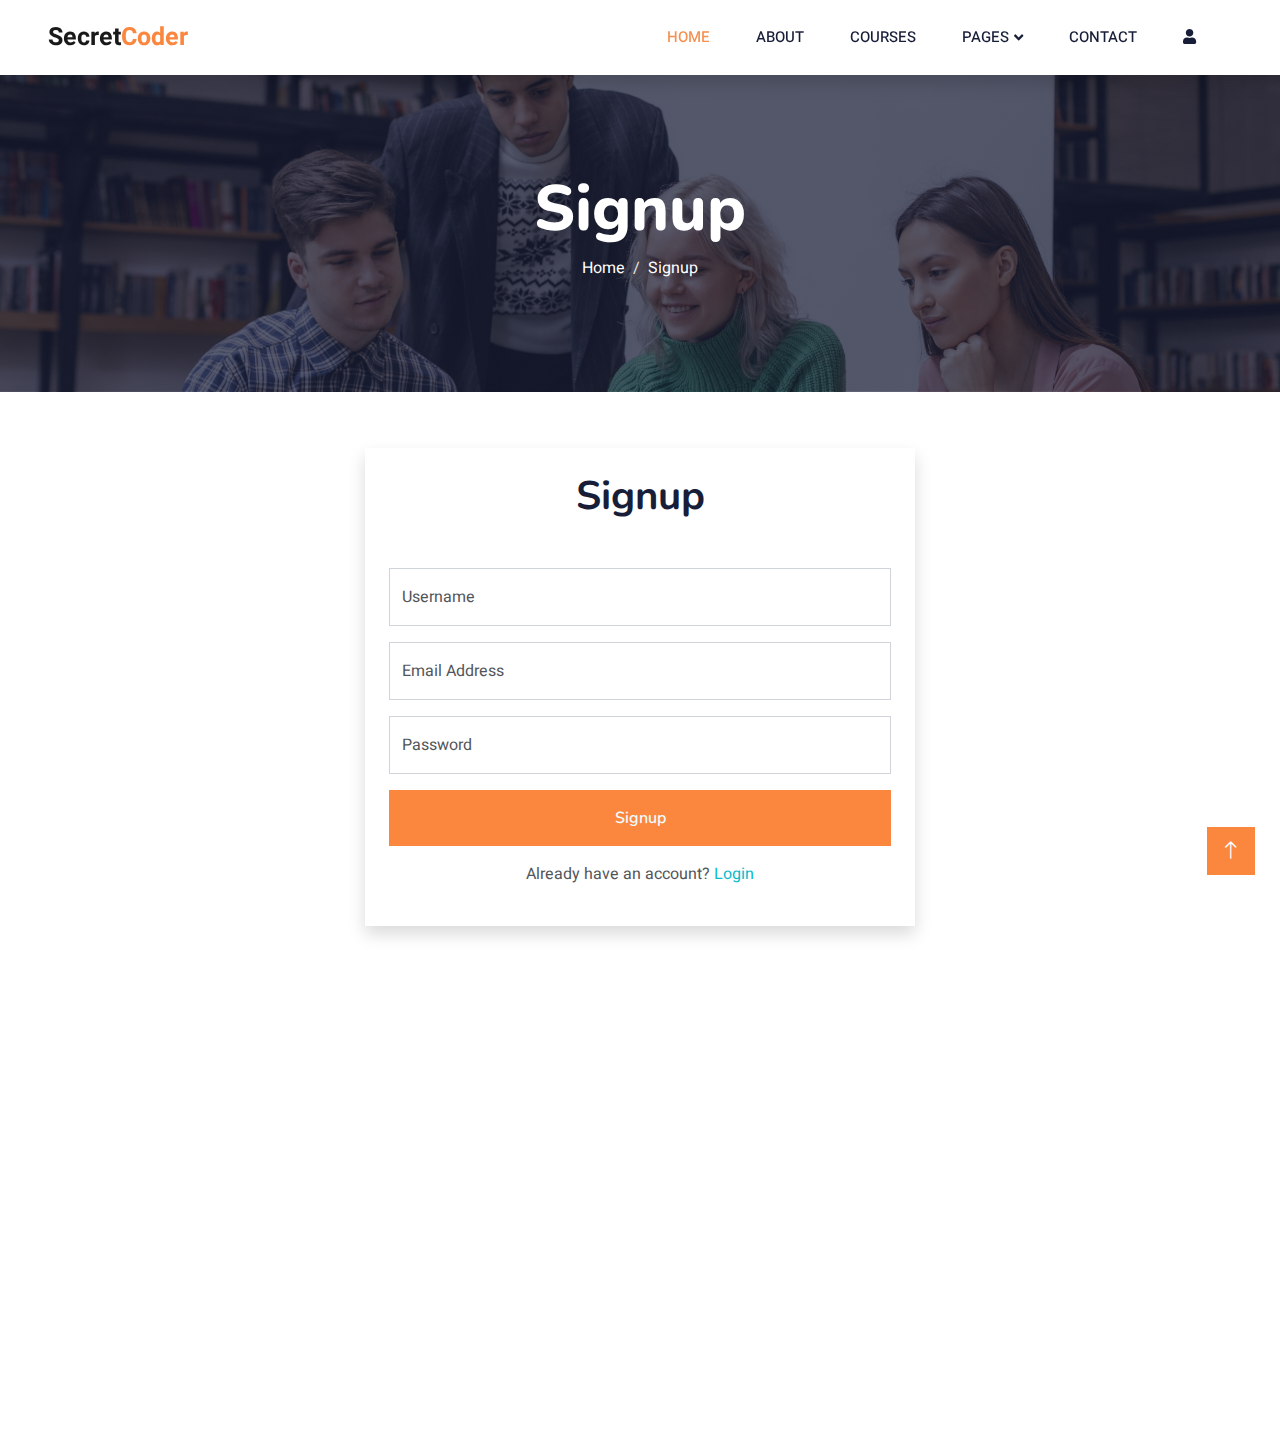
<file: signup.html>
<!DOCTYPE html>
<html lang="en">

<head>
    <meta charset="utf-8">
    <title>KK Academy : Signup</title>
    <meta content="width=device-width, initial-scale=1.0" name="viewport">
    <meta content="" name="keywords">
    <meta content="" name="description">

    <!-- Favicon -->
    <link href="img/icon.png" rel="icon">

    <!-- Google Web Fonts -->
    <link rel="preconnect" href="https://fonts.googleapis.com">
    <link rel="preconnect" href="https://fonts.gstatic.com" crossorigin>
    <link
        href="https://fonts.googleapis.com/css2?family=Heebo:wght@400;500;600&family=Nunito:wght@600;700;800&display=swap"
        rel="stylesheet">

    <!-- Icon Font Stylesheet -->
    <link href="https://cdnjs.cloudflare.com/ajax/libs/font-awesome/5.10.0/css/all.min.css" rel="stylesheet">
    <link href="https://cdn.jsdelivr.net/npm/bootstrap-icons@1.4.1/font/bootstrap-icons.css" rel="stylesheet">

    <!-- Libraries Stylesheet -->
    <link href="lib/animate/animate.min.css" rel="stylesheet">
    <link href="lib/owlcarousel/assets/owl.carousel.min.css" rel="stylesheet">

    <!-- Customized Bootstrap Stylesheet -->
    <link href="css/bootstrap.min.css" rel="stylesheet">

    <!-- Template Stylesheet -->
    <link href="css/style.css" rel="stylesheet">

</head>

<body>
    <!-- Spinner Start -->
    <div id="spinner"
        class="show bg-white position-fixed translate-middle w-100 vh-100 top-50 start-50 d-flex align-items-center justify-content-center">
        <div class="spinner-border text-primary" style="width: 3rem; height: 3rem;" role="status">
            <span class="sr-only">Loading...</span>
        </div>
    </div>
    <!-- Spinner End -->


    <!-- Navbar Start -->
    <nav class="navbar navbar-expand-lg bg-white navbar-light shadow sticky-top p-0">
        <a href="index.html" class="navbar-brand d-flex align-items-center px-4 px-lg-5">
            <p class="m-0 fw-bold" style="font-size: 25px;"><!--img src="img/icon.png" alt="" height="50px"-->Secret<span
                    style="color: #fb873f;">Coder</span></p>
        </a>
        <button type="button" class="navbar-toggler me-4" data-bs-toggle="collapse" data-bs-target="#navbarCollapse"
            style="border: none;">
            <span class="navbar-toggler-icon"></span>
        </button>
        <div class="collapse navbar-collapse" id="navbarCollapse">
            <div class="navbar-nav ms-auto p-4 p-lg-0">
                <a href="index.html" class="nav-item nav-link active">Home</a>
                <a href="about.html" class="nav-item nav-link">About</a>
                <a href="courses.html" class="nav-item nav-link">Courses</a>
                <div class="nav-item dropdown">
                    <a href="#" class="nav-link dropdown-toggle" data-bs-toggle="dropdown">Pages</a>
                    <div class="dropdown-menu fade-down m-0">
                        <a href="team.html" class="dropdown-item">Our Team</a>
                        <a href="testimonial.html" class="dropdown-item">Testimonial</a>
                    </div>
                </div>
                <a href="contact.html" class="nav-item nav-link">Contact</a>
                <a href="login.html" class="nav-item nav-link"><i class="fa fa-user"></i></a>
                <a href="#" class="nav-item nav-link">
                    <div id="google_translate_element"></div>
                </a>
            </div>
        </div>
    </nav>
    <!-- Navbar End -->

        <!-- Header Start -->
        <div class="container-fluid bg-primary py-5 mb-5 page-header">
            <div class="container py-5">
                <div class="row justify-content-center">
                    <div class="col-lg-10 text-center">
                        <h1 class="display-3 text-white animated slideInDown">Signup</h1>
                        <nav aria-label="breadcrumb">
                            <ol class="breadcrumb justify-content-center">
                                <li class="breadcrumb-item"><a class="text-white" href="index.html">Home</a></li>
                                <li class="breadcrumb-item text-white active" aria-current="page">Signup</li>
                            </ol>
                        </nav>
                    </div>
                </div>
            </div>
        </div>
        <!-- Header End -->
    


    <!-- Signup Start -->
    <div class="container-xxl py-2 mt-4">
        <div class="container">

            <div class="row g-4 wow fadeInUp" data-wow-delay="0.5s ">

                <center>
                    <form class="shadow p-4" style="max-width: 550px;">
                        <div class="text-center wow fadeInUp" data-wow-delay="0.1s">
                            <h1 class="mb-5 bg-white text-center px-3">Signup</h1>

                        </div>
                        <div class="row g-3">
                            <div class="col-12">
                                <div class="form-floating">
                                    <input type="text" class="form-control" id="username" placeholder="Username">
                                    <label for="Username">Username</label>
                                </div>
                            </div>
                            <div class="col-12">
                                <div class="form-floating">
                                    <input type="email" class="form-control" id="email" placeholder="Email Address">
                                    <label for="email">Email Address</label>
                                </div>
                            </div>
                            <div class="col-12">
                                <div class="form-floating">
                                    <input type="password" class="form-control" id="password" placeholder="Password">
                                    <label for="password">Password</label>
                                </div>
                            </div>

                            <div class="col-12">
                                <button class="btn text-light w-100 py-3" type="submit">Signup</button>
                            </div>

                            <div class="col-12 text-center">
                                <p>Already have an account? <a class="text-decoration-none" href="login.html">Login</a>
                                </p>
                            </div>
                        </div>
                    </form>
                </center>

            </div>
        </div>
    </div>
    <!-- Signup End -->


    <!-- Footer Start -->
    <div class="container-fluid bg-dark text-light footer pt-5 mt-5 wow fadeIn" data-wow-delay="0.1s">
        <div class="container py-5">
            <div class="row g-5">
                <div class="col-lg-4 col-md-6">
                    <h4 class="text-white mb-3">Quick Link</h4>
                    <p><a class="text-light" href="about.html">About Us</a></p>
                    <p><a class="text-light" href="contact.html">Contact Us</a></p>
                    <p><a class="text-light" href="">Privacy Policy</a></p>
                    <p><a class="text-light" href="">Terms & Condition</a></p>
                    <p><a class="text-light" href="">FAQs & Help</a></p>
                </div>
                <div class="col-lg-4 col-md-6">
                    <h4 class="text-white mb-3">Contact</h4>
                    <p class="mb-2"><i class="fa fa-map-marker-alt me-3"></i>80/2, Sri Krishna Building, Chinthamanipudur, Trichy Main Road, Coimbatore - 641402</p>
                    <p class="mb-2"><i class="fa fa-phone-alt me-3"></i>+91 7010798196</p>
                    <p class="mb-2"><i class="fa fa-envelope me-3"></i>kkacademycbe@gmail.com</p>
                    <div class="d-flex pt-2">
                        <a class="btn btn-outline-light btn-social" href=""><i class="fab fa-twitter"></i></a>
                        <a class="btn btn-outline-light btn-social" href=""><i class="fab fa-facebook-f"></i></a>
                        <a class="btn btn-outline-light btn-social" href=""><i class="fab fa-youtube"></i></a>
                        <a class="btn btn-outline-light btn-social" href=""><i class="fab fa-linkedin-in"></i></a>
                    </div>
                </div>

                <div class="col-lg-4 col-md-6">
                    <h4 class="text-white mb-3">Subscribe to our Newsletter</h4>
                    <p>Subscribe now and join our growing community of learners committed to lifelong education! </p>
                    <div class="position-relative mx-auto" style="max-width: 400px;">
                        <form action="#">
                            <input class="form-control border-0 w-100 py-3 ps-4 pe-5" type="email"
                                placeholder="Your email" required>
                            <button type="submit"
                                class="btn btn-primary py-2 position-absolute top-0 end-0 mt-2 me-2"><a
                                    href="mailto:keertidvcorai@gmail.com">Subscribe</a></button>
                        </form>
                    </div>
                </div>
            </div>
        </div>
        <div class="container">
            <div class="copyright">
                <div class="row">
                    <div class="col-md-6 text-center text-md-end mb-3 mb-md-0">
                        &copy; <a class="border-bottom" href="index.html">KK Academy</a>, All Right Reserved.

                    </div>
                </div>
            </div>
        </div>
    </div>
    <!-- Footer End -->


    <!-- Back to Top -->
    <a href="#" class="btn btn-lg btn-primary btn-lg-square back-to-top"><i class="bi bi-arrow-up"></i></a>


    <!-- JavaScript Libraries -->
    <script src="https://code.jquery.com/jquery-3.4.1.min.js"></script>
    <script src="https://cdn.jsdelivr.net/npm/bootstrap@5.0.0/dist/js/bootstrap.bundle.min.js"></script>
    <script src="lib/wow/wow.min.js"></script>
    <script src="lib/easing/easing.min.js"></script>
    <script src="lib/waypoints/waypoints.min.js"></script>
    <script src="lib/owlcarousel/owl.carousel.min.js"></script>

    <!-- Template Javascript -->
    <script src="js/main.js"></script>
</body>

</html>
</file>
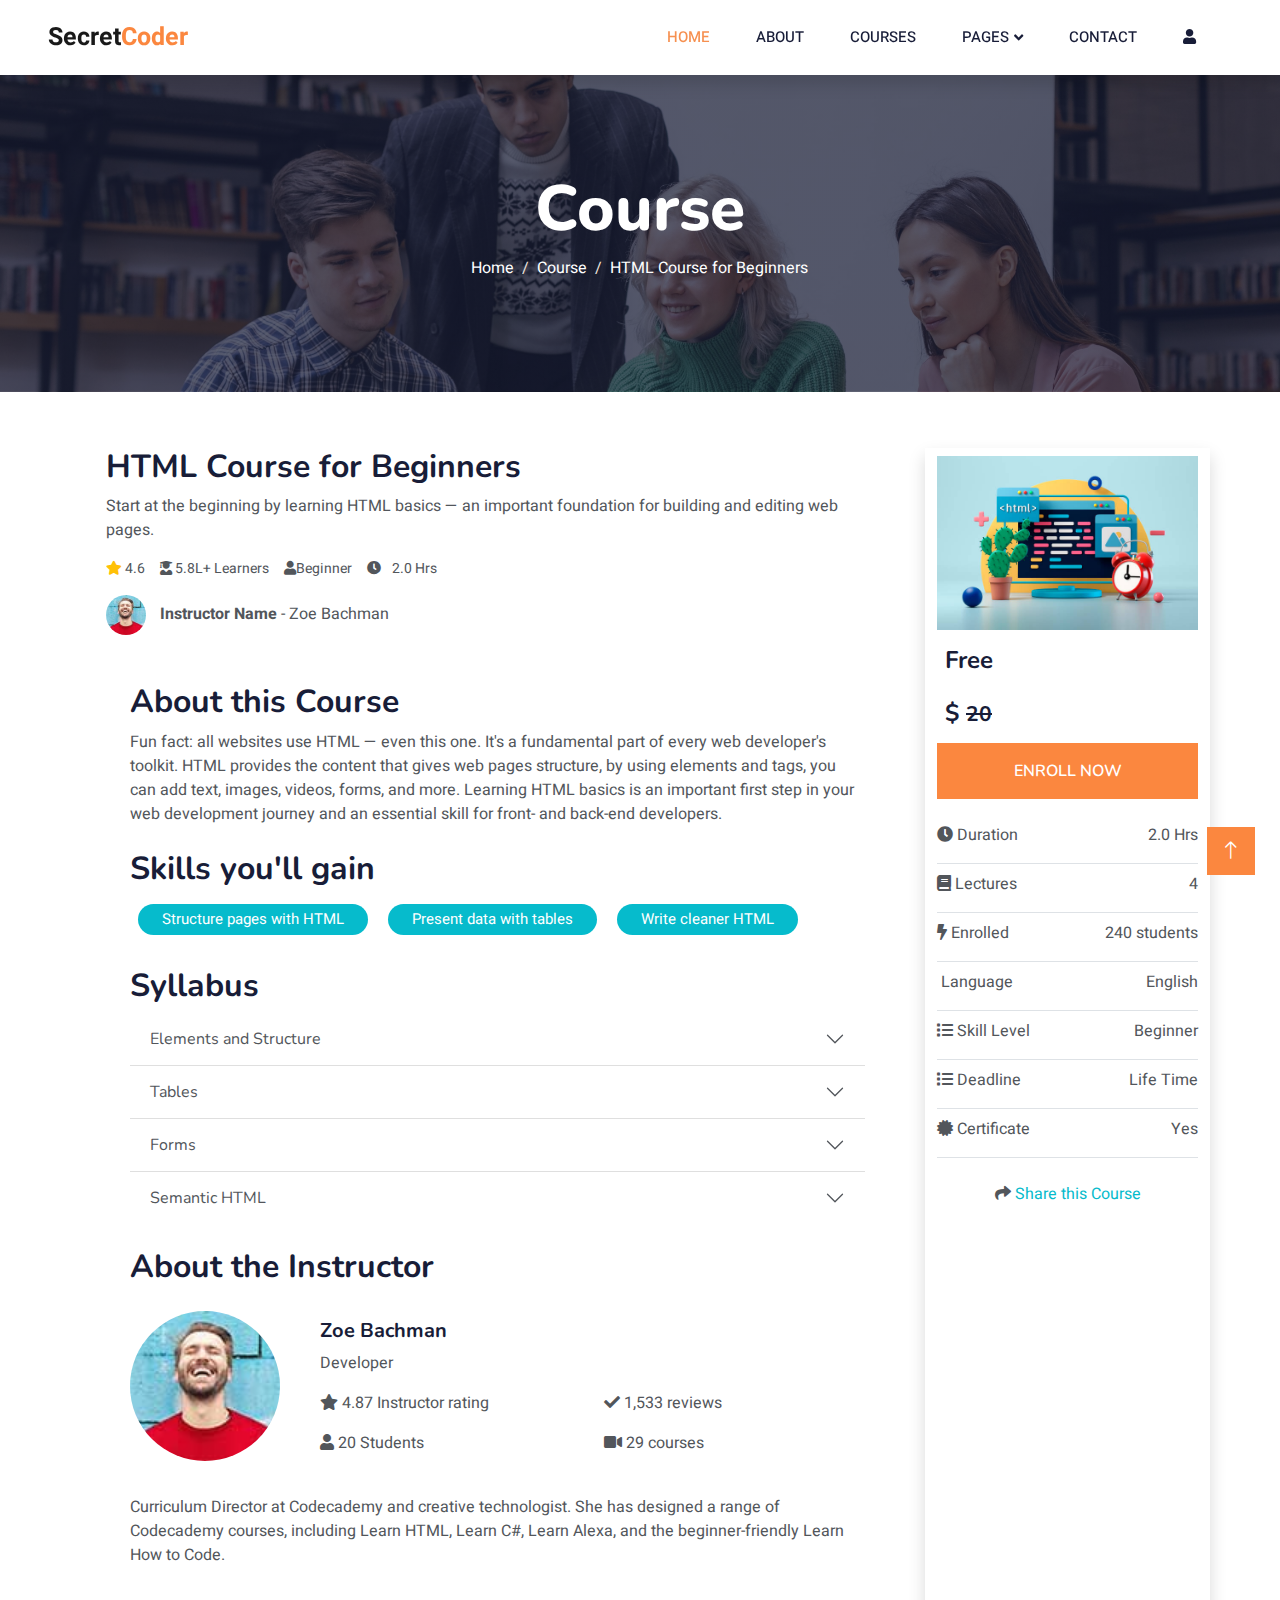
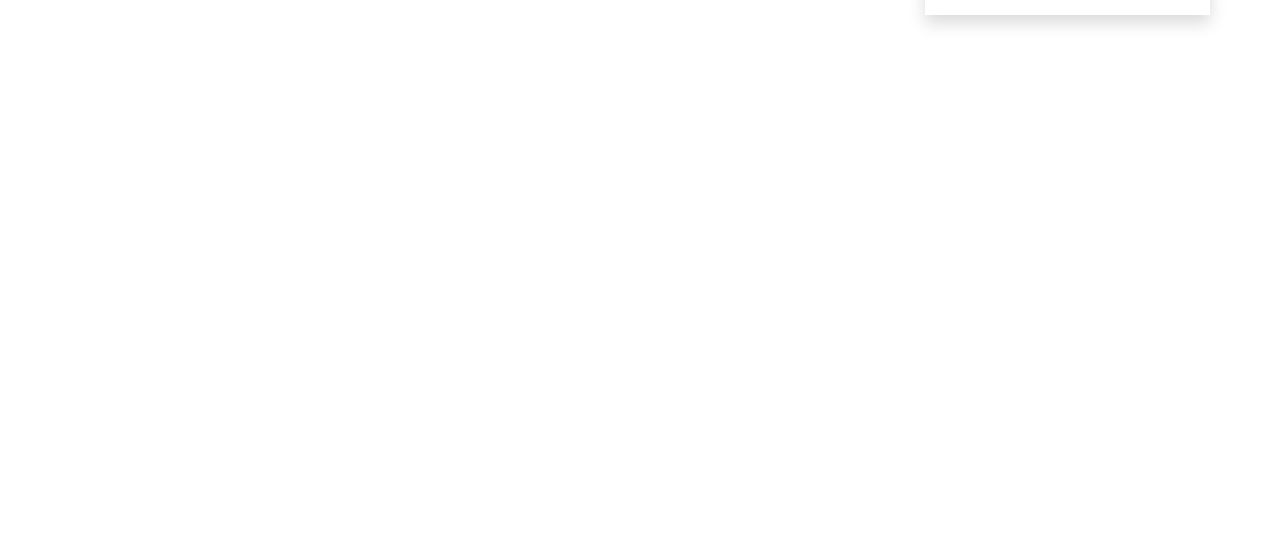
<file: single.html>
<!DOCTYPE html>
<html lang="en">

<head>
    <meta charset="utf-8">
    <meta name="google-translate-customization" content="9f841e7780177523-3214ceb76f765f38-gc38c6fe6f9d06436-c">
    </meta>

    <title>KK Academy : Online Courses</title>
    <meta content="width=device-width, initial-scale=1.0" name="viewport">
    <meta content="" name="keywords">
    <meta content="" name="description">

    <!-- Favicon -->
    <link href="img/icon.png" rel="icon">

    <!-- Google Web Fonts -->
    <link rel="preconnect" href="https://fonts.googleapis.com">
    <link rel="preconnect" href="https://fonts.gstatic.com" crossorigin>
    <link
        href="https://fonts.googleapis.com/css2?family=Heebo:wght@400;500;600&family=Nunito:wght@600;700;800&display=swap"
        rel="stylesheet">

    <!-- Icon Font Stylesheet -->
    <link href="https://cdnjs.cloudflare.com/ajax/libs/font-awesome/5.10.0/css/all.min.css" rel="stylesheet">
    <link href="https://cdn.jsdelivr.net/npm/bootstrap-icons@1.4.1/font/bootstrap-icons.css" rel="stylesheet">

    <!-- Libraries Stylesheet -->
    <link href="lib/animate/animate.min.css" rel="stylesheet">
    <link href="lib/owlcarousel/assets/owl.carousel.min.css" rel="stylesheet">

    <!-- Customized Bootstrap Stylesheet -->
    <link href="css/bootstrap.min.css" rel="stylesheet">

    <!-- Template Stylesheet -->
    <link href="css/style.css" rel="stylesheet">
   
</head>
<style>
    .tabs ul li {
        list-style-type: none;
    }

    .tabs ul li a {
        font-size: 25px;
        color: #4e4e4e !important;
        font-weight: 500;
    }

    .tabs ul li a.active {
        color: #f69050 !important;
    }

    .tabs ul li a:hover {
        color: #f69050 !important;
    }

    #more {
        display: none;
    }

    button {
        border: none;
        color: #f69050;
    }
</style>

<body>
    <!-- Spinner Start -->
    <div id="spinner"
        class="show bg-white position-fixed translate-middle w-100 vh-100 top-50 start-50 d-flex align-items-center justify-content-center">
        <div class="spinner-border text-primary" style="width: 3rem; height: 3rem;" role="status">
            <span class="sr-only">Loading...</span>
        </div>
    </div>
    <!-- Spinner End -->


    <!-- Navbar Start -->
    <nav class="navbar navbar-expand-lg bg-white navbar-light shadow sticky-top p-0">
        <a href="index.html" class="navbar-brand d-flex align-items-center px-4 px-lg-5">
            <p class="m-0 fw-bold" style="font-size: 25px;"><!--img src="img/icon.png" alt="" height="50px"-->Secret<span
                    style="color: #fb873f;">Coder</span></p>
        </a>
        <button type="button" class="navbar-toggler me-4" data-bs-toggle="collapse" data-bs-target="#navbarCollapse">
            <span class="navbar-toggler-icon"></span>
        </button>
        <div class="collapse navbar-collapse" id="navbarCollapse">
            <div class="navbar-nav ms-auto p-4 p-lg-0">
                <a href="index.html" class="nav-item nav-link active">Home</a>
                <a href="about.html" class="nav-item nav-link">About</a>
                <a href="courses.html" class="nav-item nav-link">Courses</a>
                <div class="nav-item dropdown">
                    <a href="#" class="nav-link dropdown-toggle" data-bs-toggle="dropdown">Pages</a>
                    <div class="dropdown-menu fade-down m-0">
                        <a href="team.html" class="dropdown-item">Our Team</a>
                        <a href="testimonial.html" class="dropdown-item">Testimonial</a>

                    </div>
                </div>
                <a href="contact.html" class="nav-item nav-link">Contact</a>
                <a href="login.html" class="nav-item nav-link"><i class="fa fa-user"></i></a>
                <a href="#" class="nav-item nav-link">

                <div id="google_translate_element">
                </div>


                </a>
            </div>
        </div>
    </nav>
    <!-- Navbar End -->

    <!-- Header Start -->
    <div class="container-fluid bg-primary py-5 mb-5 page-header">
            <div class="container py-5">
                <div class="row justify-content-center">
                    <div class="col-lg-10 text-center">
                        <h1 class="display-3 text-white animated slideInDown">Course</h1>
                        <nav aria-label="breadcrumb">
                            <ol class="breadcrumb justify-content-center">
                                <li class="breadcrumb-item"><a class="text-white" href="index.html">Home</a></li>
                                <li class="breadcrumb-item"><a class="text-white" href="courses.html">Course</a></li>
                                <li class="breadcrumb-item text-white active" aria-current="page">HTML Course for Beginners</li>
                            </ol>
                        </nav>
                    </div>
                </div>
            </div>
    </div>
    <!-- Header End -->


<!-- Course Detail Start -->
<div class="container-xxl py-2">
    <div class="container">
        <div class="row">
            <div class="col-lg-9 wow fadeInUp">

                <div class="container">
                    <div class="row g-5 justify-content-center">

                        <div class="col-lg-12 wow fadeInUp" data-wow-delay="0.3s">
                            <h2>HTML Course for Beginners</h2>
                            <p>Start at the beginning by learning HTML basics — an important foundation for building and editing web pages.

                            </p>
                            <div class="d-flex">
                                <small><i class="fa fa-star text-warning"></i>
                                    4.6</small>
                                <small style="margin-left: 15px;"><i class="fa fa-user-graduate"></i> 5.8L+
                                    Learners
                                </small>
                                <small style="margin-left: 15px;"><i class="fa fa-user"></i>Beginner</small>
                                <small style="margin-left: 15px;"><i class="fa fa-clock me-2"></i> 2.0 Hrs</small>

                            </div>
                            <div class="image-div text-left mt-3">
                                <img src="img/testimonial-2.jpg" alt=""
                                    style="height: 40px; width: 40px; border-radius: 50%;">
                                <span style="margin-left: 10px;"><b>Instructor Name</b> - Zoe Bachman</span>
                            </div>
                        </div>
                    </div>
                </div>



                <div class="container-fluid wow fadeInUp mt-5 tabs">


                    <!-- Tab panes -->
                    <div class="tab-content mt-4">

                        <div class="tab-pane container active" id="Overview">
                            <h2>About this Course</h2>
                            <p>Fun fact: all websites use HTML — even this one. It's a fundamental part of every web developer's toolkit. HTML provides the content that gives web pages structure, by using elements and tags, you can add text, images, videos, forms, and more. Learning HTML basics is an important first step in your web development journey and an essential skill for front- and back-end developers.</p>


                           
                            <h2 class="mt-4">
                                Skills you'll gain
                            </h2>
                            
                            <span class="badge rounded-pill text-white bg-primary px-4 py-2 m-2"
                                style="font-size: 15px; font-weight: normal;">Structure pages with HTML</span>

                                <span class="badge rounded-pill text-white bg-primary px-4 py-2 m-2"
                                style="font-size: 15px; font-weight: normal;">Present data with tables</span>

                                <span class="badge rounded-pill text-white bg-primary px-4 py-2 m-2"
                                style="font-size: 15px; font-weight: normal;">Write cleaner HTML</span>
                           

                        </div>

                        <div class="container" id="Curriculum">

                            <h2 class="mt-4">
                                Syllabus
                            </h2>
                            <div class="accordion accordion-flush" id="accordionFlushExample">
                                <div class="accordion-item">
                                  <h2 class="accordion-header">
                                    <button class="accordion-button collapsed" type="button" data-bs-toggle="collapse" data-bs-target="#flush-collapseOne" aria-expanded="false" aria-controls="flush-collapseOne">
                                        Elements and Structure
                                    
                                    </button>
                                  </h2>
                                  <div id="flush-collapseOne" class="accordion-collapse collapse" data-bs-parent="#accordionFlushExample">
                                    <div class="accordion-body"><ul>
                                        <li><i class="fa fa-video text-danger"></i> Introduction to HTML</li>
                                        <li><i class="fa fa-video text-danger"></i> HTMl Document Standards</li>
                                    </ul></div>
                                  </div>
                                </div>
                                <div class="accordion-item">
                                  <h2 class="accordion-header">
                                    <button class="accordion-button collapsed" type="button" data-bs-toggle="collapse" data-bs-target="#flush-collapseTwo" aria-expanded="false" aria-controls="flush-collapseTwo">
                                       Tables
                                    </button>
                                  </h2>
                                  <div id="flush-collapseTwo" class="accordion-collapse collapse" data-bs-parent="#accordionFlushExample">
                                    <div class="accordion-body"><ul>
                                        <li><i class="fa fa-video text-danger"></i> HTML Tables</li>
                                    </ul></div>
                                  </div>
                                </div>
                                <div class="accordion-item">
                                  <h2 class="accordion-header">
                                    <button class="accordion-button collapsed" type="button" data-bs-toggle="collapse" data-bs-target="#flush-collapseThree" aria-expanded="false" aria-controls="flush-collapseThree">
                                       Forms
                                    </button>
                                  </h2>
                                  <div id="flush-collapseThree" class="accordion-collapse collapse" data-bs-parent="#accordionFlushExample">
                                    <div class="accordion-body"><ul>
                                        <li><i class="fa fa-video text-danger"></i> HTML Forms</li>
                                        <li><i class="fa fa-video text-danger"></i> Form Validation</li>
                                    </ul></div>
                                  </div>
                                </div>
                                <div class="accordion-item">
                                    <h2 class="accordion-header">
                                      <button class="accordion-button collapsed" type="button" data-bs-toggle="collapse" data-bs-target="#flush-collapseThree" aria-expanded="false" aria-controls="flush-collapseThree">
                                         Semantic HTML
                                      </button>
                                    </h2>
                                    <div id="flush-collapseThree" class="accordion-collapse collapse" data-bs-parent="#accordionFlushExample">
                                      <div class="accordion-body"><ul>
                                          <li><i class="fa fa-video text-danger"></i> Semantic HTML</li>
                                      </ul></div>
                                    </div>
                                  </div>
                              </div>



                        </div>

                        <div class="container" id="Instructor">
                            <h2 class="mt-4">About the Instructor</h2>
                            <div class="image-div text-left mt-4">
                                <div class="row">
                                    <div class="col-lg-3 col-md-6">
                                        <img src="img/testimonial-2.jpg" alt=""
                                            style="height: 150px; width: 150px; border-radius: 50%;">
                                    </div>
                                    <div class="col-lg-9 col-md-6 mt-2">
                                        <h5>Zoe Bachman</h5>
                                        <p>Developer</p>
                                        <div class="row">
                                            <div class="col-6">
                                                <p><i class="fa fa-star"></i>
                                                    4.87 Instructor rating</p>
                                            </div>
                                            <div class="col-6">
                                                <p> <i class="fa fa-check
                                                    
                                                    
                                                     "></i>
                                                    1,533 reviews</p>
                                            </div>
                                        </div>
                                        <div class="row">
                                            <div class="col-6">
                                                <p><i class="fa fa-user"></i>
                                                    20 Students</p>
                                            </div>
                                            <div class="col-6">
                                                <p><i class="fa fa-video"></i>
                                                    29 courses</p>
                                            </div>
                                        </div>
                                    </div>
                                </div>

                                <div class="des mt-4 mb-5">
                                    Curriculum Director at Codecademy and creative technologist. She has designed a range of Codecademy courses, including Learn HTML, Learn C#, Learn Alexa, and the beginner-friendly Learn How to Code.
                                </div>
                            </div>
                        </div>
                        
                    </div>

                </div>

            </div>
            <div class="col-lg-3 col-md-6 shadow wow fadeInUp" data-wow-delay="0.3s">

                <div class="image text-center">
                    <img class="img-fluid mt-2" src="img/course-1.jpg" alt="" height="200px" width="500px">
                </div>
                
                <h4 class="mt-2 p-2">Free <small></small></h4>
                
                <h4 class="mt-2 p-2">$
                    <small><del>20</del></small>
                </h4>
                

                <div class="buttons">
                    
                    <a href="#"
                        class="text-decoration-none text-white btn p-3 w-100 mb-2">ENROLL NOW</a>
                    
                    
                   
                </div>
                <div class="list mt-2">
                    <div class="list1 d-flex justify-content-between pt-2 border-bottom">
                        <p><i class="fa fa-clock"></i> Duration</p>
                        <p>2.0 Hrs</p>
                    </div>
                    <div class="list2 d-flex justify-content-between pt-2 border-bottom">
                        <p><i class="fa fa-book"></i> Lectures</p>
                        <p>4</p>
                    </div>
                    <div class="list3 d-flex justify-content-between pt-2 border-bottom">
                        <p><i class="fa fa-bolt"></i> Enrolled</p>
                        <p>240 students</p>
                    </div>
                    <div class="list4 d-flex justify-content-between pt-2 border-bottom">
                        <p><i class="fa fa-google-translate"></i> Language</p>
                        <p>English</p>
                    </div>
                    <div class="list5 d-flex justify-content-between pt-2 border-bottom">
                        <p><i class="fa fa-list"></i> Skill Level</p>
                        <p>Beginner</p>
                    </div>
                    <div class="list6 d-flex justify-content-between pt-2 border-bottom">
                        <p><i class="fa fa-list"></i> Deadline</p>
                        <p>Life Time</p>
                    </div>
                    <div class="list7 d-flex justify-content-between pt-2 border-bottom">
                        <p><i class="fa fa-certificate"></i> Certificate</p>
                        <p>Yes</p>
                    </div>
                    <div class="button pt-4 text-center mb-4">
                        <i class="fa fa-share"></i><a href=""> Share this Course</a>
                    </div>
                </div>


            </div>
        </div>
    </div>

</div>
<!-- Course Detail End -->


<!-- Footer Start -->
<div class="container-fluid bg-dark text-light footer pt-5 mt-5 wow fadeIn" data-wow-delay="0.1s">
    <div class="container py-5">
        <div class="row g-5">
            <div class="col-lg-4 col-md-6">
                <h4 class="text-white mb-3">Quick Link</h4>
                <p><a class="text-light" href="about.html">About Us</a></p>
                <p><a class="text-light" href="contact.html">Contact Us</a></p>
                <p><a class="text-light" href="">Privacy Policy</a></p>
                <p><a class="text-light" href="">Terms & Condition</a></p>
                <p><a class="text-light" href="">FAQs & Help</a></p>
            </div>
            <div class="col-lg-4 col-md-6">
                <h4 class="text-white mb-3">Contact</h4>
                <p class="mb-2"><i class="fa fa-map-marker-alt me-3"></i>80/2, Sri Krishna Building, Chinthamanipudur, Trichy Main Road, Coimbatore - 641402</p>
                <p class="mb-2"><i class="fa fa-phone-alt me-3"></i>+91 7010798196</p>
                <p class="mb-2"><i class="fa fa-envelope me-3"></i>kkacademycbe@gmail.com</p>
                <div class="d-flex pt-2">
                    <a class="btn btn-outline-light btn-social" href=""><i class="fab fa-twitter"></i></a>
                    <a class="btn btn-outline-light btn-social" href=""><i class="fab fa-facebook-f"></i></a>
                    <a class="btn btn-outline-light btn-social" href=""><i class="fab fa-youtube"></i></a>
                    <a class="btn btn-outline-light btn-social" href=""><i class="fab fa-linkedin-in"></i></a>
                </div>
            </div>

            <div class="col-lg-4 col-md-6">
                <h4 class="text-white mb-3">Subscribe to our Newsletter</h4>
                <p>Subscribe now and join our growing community of learners committed to lifelong education! </p>
                <div class="position-relative mx-auto" style="max-width: 400px;">
                    <form action="#">
                        <input class="form-control border-0 w-100 py-3 ps-4 pe-5" type="email"
                            placeholder="Your email" required>
                        <button type="submit"
                            class="btn btn-primary py-2 position-absolute top-0 end-0 mt-2 me-2"><a
                                href="mailto:keertidvcorai@gmail.com">Subscribe</a></button>
                    </form>
                </div>
            </div>
        </div>
    </div>
    <div class="container">
        <div class="copyright">
            <div class="row">
                <div class="col-md-6 text-center text-md-end mb-3 mb-md-0">
                    &copy; <a class="border-bottom" href="index.html">KK Academy</a>, All Right Reserved.

                </div>
            </div>
        </div>
    </div>
</div>
<!-- Footer End -->

<!-- Back to Top -->
<a href="#" class="btn btn-lg btn-primary btn-lg-square back-to-top"><i class="bi bi-arrow-up"></i></a>

<!-- JavaScript Libraries -->
<script src="https://code.jquery.com/jquery-3.4.1.min.js"></script>
<script src="https://cdn.jsdelivr.net/npm/bootstrap@5.0.0/dist/js/bootstrap.bundle.min.js"></script>
<script src="lib/wow/wow.min.js"></script>
<script src="lib/easing/easing.min.js"></script>
<script src="lib/waypoints/waypoints.min.js"></script>
<script src="lib/owlcarousel/owl.carousel.min.js"></script>

<!-- Template Javascript -->
<script src="js/main.js"></script>
</body>

</html>
</file>
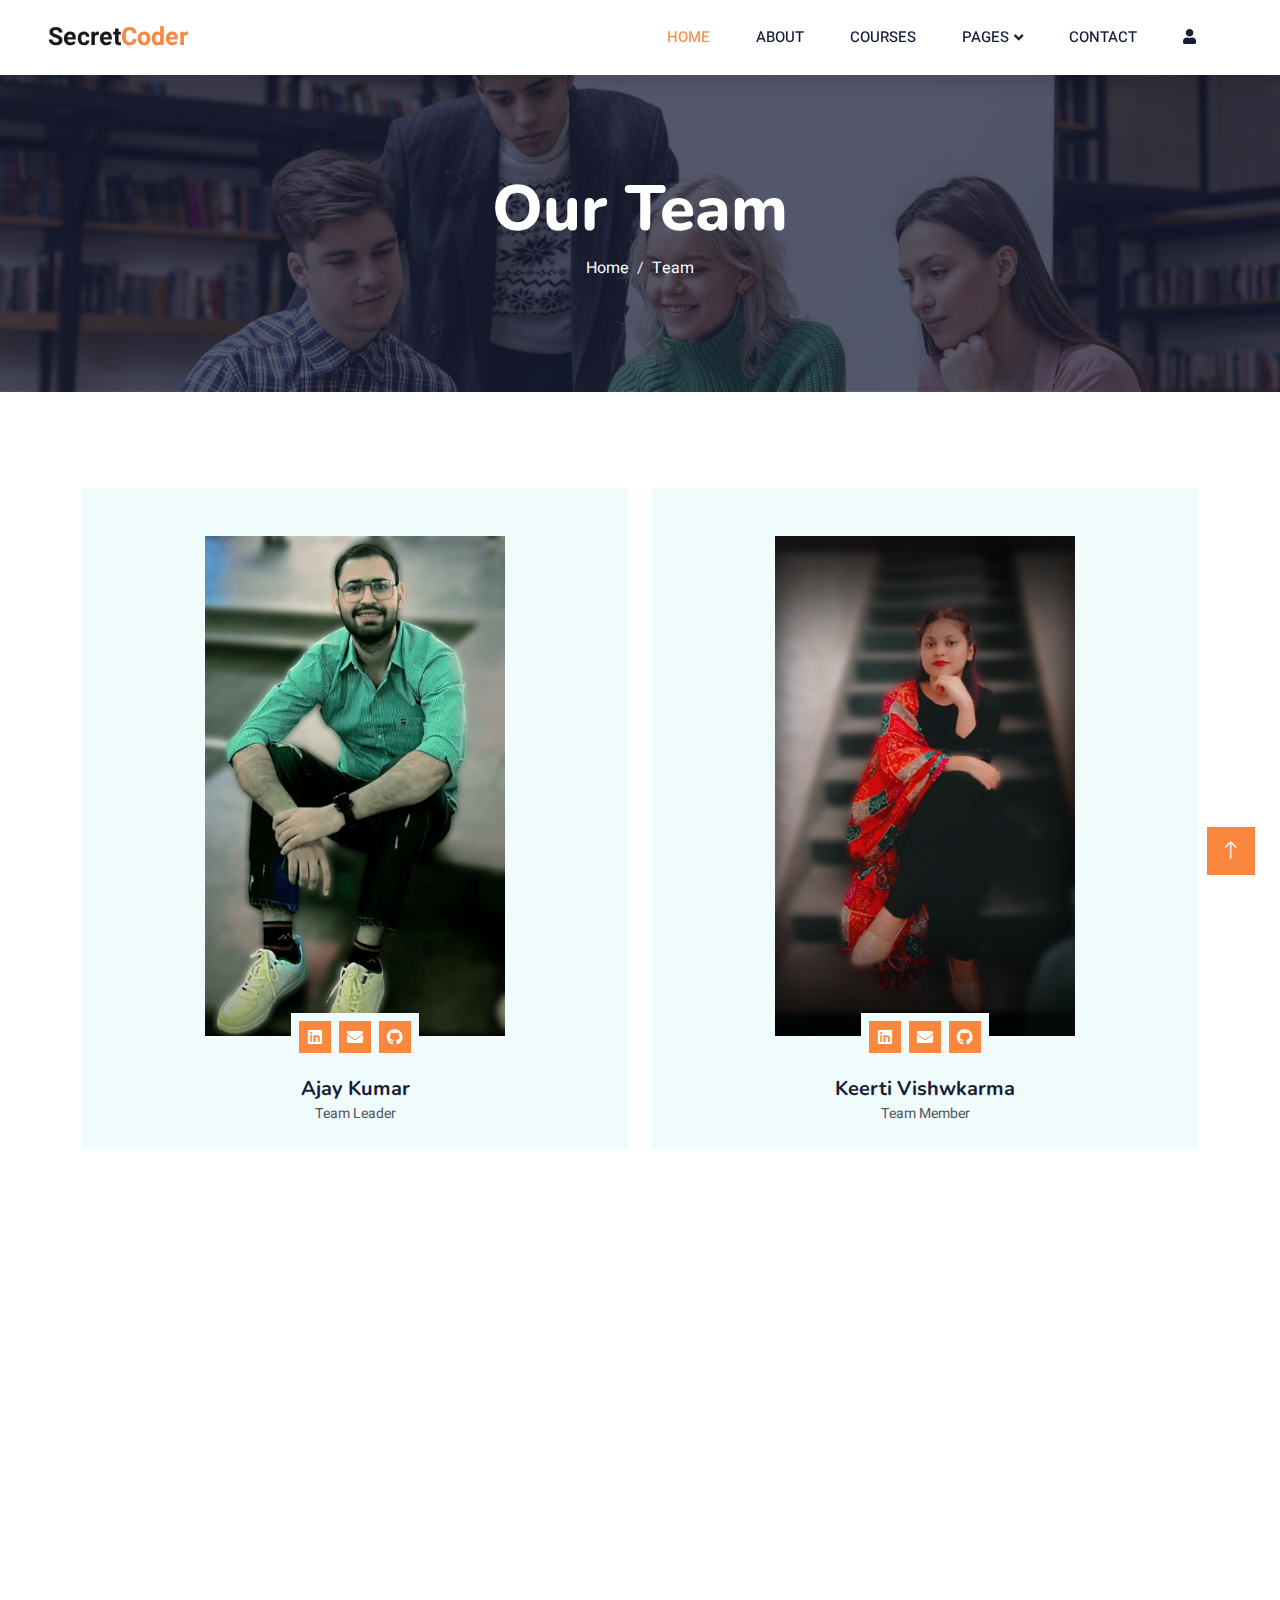
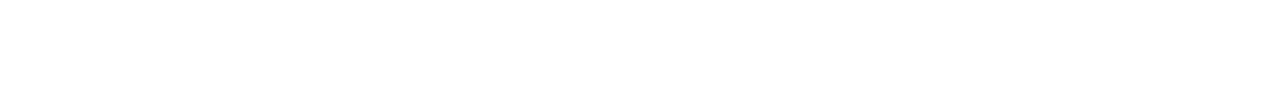
<file: team.html>
<!DOCTYPE html>
<html lang="en">

<head>
    <meta charset="utf-8">
    <title>KK Academy : Team</title>
    <meta content="width=device-width, initial-scale=1.0" name="viewport">
    <meta content="" name="keywords">
    <meta content="" name="description">

    <!-- Favicon -->
    <link href="img/icon.png" rel="icon">

    <!-- Google Web Fonts -->
    <link rel="preconnect" href="https://fonts.googleapis.com">
    <link rel="preconnect" href="https://fonts.gstatic.com" crossorigin>
    <link
        href="https://fonts.googleapis.com/css2?family=Heebo:wght@400;500;600&family=Nunito:wght@600;700;800&display=swap"
        rel="stylesheet">

    <!-- Icon Font Stylesheet -->
    <link href="https://cdnjs.cloudflare.com/ajax/libs/font-awesome/5.10.0/css/all.min.css" rel="stylesheet">
    <link href="https://cdn.jsdelivr.net/npm/bootstrap-icons@1.4.1/font/bootstrap-icons.css" rel="stylesheet">

    <!-- Libraries Stylesheet -->
    <link href="lib/animate/animate.min.css" rel="stylesheet">
    <link href="lib/owlcarousel/assets/owl.carousel.min.css" rel="stylesheet">

    <!-- Customized Bootstrap Stylesheet -->
    <link href="css/bootstrap.min.css" rel="stylesheet">

    <!-- Template Stylesheet -->
    <link href="css/style.css" rel="stylesheet">



</head>

<body>
    <!-- Spinner Start -->
    <div id="spinner"
        class="show bg-white position-fixed translate-middle w-100 vh-100 top-50 start-50 d-flex align-items-center justify-content-center">
        <div class="spinner-border text-primary" style="width: 3rem; height: 3rem;" role="status">
            <span class="sr-only">Loading...</span>
        </div>
    </div>
    <!-- Spinner End -->


    <!-- Navbar Start -->
    <nav class="navbar navbar-expand-lg bg-white navbar-light shadow sticky-top p-0">
        <a href="index.html" class="navbar-brand d-flex align-items-center px-4 px-lg-5">
            <p class="m-0 fw-bold" style="font-size: 25px;"><!--img src="img/icon.png" alt="" height="50px"-->Secret<span
                    style="color: #fb873f;">Coder</span></p>
        </a>
        <button type="button" class="navbar-toggler me-4" data-bs-toggle="collapse" data-bs-target="#navbarCollapse"
            style="border: none;">
            <span class="navbar-toggler-icon"></span>
        </button>
        <div class="collapse navbar-collapse" id="navbarCollapse">
            <div class="navbar-nav ms-auto p-4 p-lg-0">
                <a href="index.html" class="nav-item nav-link active">Home</a>
                <a href="about.html" class="nav-item nav-link">About</a>
                <a href="courses.html" class="nav-item nav-link">Courses</a>
                <div class="nav-item dropdown">
                    <a href="#" class="nav-link dropdown-toggle" data-bs-toggle="dropdown">Pages</a>
                    <div class="dropdown-menu fade-down m-0">
                        <a href="team.html" class="dropdown-item">Our Team</a>
                        <a href="testimonial.html" class="dropdown-item">Testimonial</a>

                    </div>
                </div>
                <a href="contact.html" class="nav-item nav-link">Contact</a>
                <a href="login.html" class="nav-item nav-link"><i class="fa fa-user"></i></a>
                <a href="#" class="nav-item nav-link">
                    <div id="google_translate_element"></div>
                </a>
            </div>
        </div>
    </nav>
    <!-- Navbar End -->



    <!-- Header Start -->
    <div class="container-fluid bg-primary py-5 mb-5 page-header">
        <div class="container py-5">
            <div class="row justify-content-center">
                <div class="col-lg-10 text-center">
                    <h1 class="display-3 text-white animated slideInDown">Our Team</h1>
                    <nav aria-label="breadcrumb">
                        <ol class="breadcrumb justify-content-center">
                            <li class="breadcrumb-item"><a class="text-white" href="index.html">Home</a></li>
                            <li class="breadcrumb-item text-white active" aria-current="page">Team</li>
                        </ol>
                    </nav>
                </div>
            </div>
        </div>
    </div>
    <!-- Header End -->



    <!-- Team Start -->
    <div class="container-xxl py-5">
        <div class="container">
            <div class="row g-4">
                <div class="col-lg-6 col-md-6 wow fadeInUp" data-wow-delay="0.1s">
                    <div class="team-item bg-light">
                        <div class="overflow-hidden text-center pt-5">
                            <img class="img-fluid" src="img/team-1.png" alt="" style="height: 500px; width: 300px;">
                        </div>
                        <div class="position-relative d-flex justify-content-center" style="margin-top: -23px;">
                            <div class="bg-light d-flex justify-content-center pt-2 px-1">
                                <a target="_blank" class="btn btn-sm-square btn-primary mx-1"
                                    href="https://www.linkedin.com/in/ajay-panwar-8077b925a/"><i
                                        class="fab fa-linkedin"></i></a>
                                <a target="_blank" class="btn btn-sm-square btn-primary mx-1"
                                    href="mailto:ajaypanwar7472@gmail.com"><i class="fa fa-envelope"></i></a>
                                <a target="_blank" class="btn btn-sm-square btn-primary mx-1"
                                    href="https://github.com/ajaypanwar7472"><i class="fab fa-github"></i></a>
                            </div>
                        </div>
                        <div class="text-center p-4">
                            <h5 class="mb-0">Ajay Kumar</h5>
                            <small>Team Leader</small>
                        </div>
                    </div>
                </div>
                <div class="col-lg-6 col-md-6 wow fadeInUp" data-wow-delay="0.1s">
                    <div class="team-item bg-light">
                        <div class="overflow-hidden text-center pt-5">
                            <img class="img-fluid" src="img/team-2.png" alt="" style="height: 500px; width: 300px;">
                        </div>
                        <div class="position-relative d-flex justify-content-center" style="margin-top: -23px;">
                            <div class="bg-light d-flex justify-content-center pt-2 px-1">
                                <a target="_blank" class="btn btn-sm-square btn-primary mx-1"
                                    href="https://www.linkedin.com/in/keerti-vishwkarma-8ba754243/"><i
                                        class="fab fa-linkedin"></i></a>
                                <a target="_blank" class="btn btn-sm-square btn-primary mx-1"
                                    href="mailto:keertidvcorai@gmail.com"><i class="fa fa-envelope"></i></a>
                                <a target="_blank" class="btn btn-sm-square btn-primary mx-1"
                                    href="https://github.com/keerti1924"><i class="fab fa-github"></i></a>
                            </div>
                        </div>
                        <div class="text-center p-4">
                            <h5 class="mb-0">Keerti Vishwkarma</h5>
                            <small>Team Member</small>
                        </div>
                    </div>
                </div>
            </div>
        </div>
    </div>
    <!-- Team End -->


    <!-- Footer Start -->
    <div class="container-fluid bg-dark text-light footer pt-5 mt-5 wow fadeIn" data-wow-delay="0.1s">
        <div class="container py-5">
            <div class="row g-5">
                <div class="col-lg-4 col-md-6">
                    <h4 class="text-white mb-3">Quick Link</h4>
                    <p><a class="text-light" href="about.html">About Us</a></p>
                    <p><a class="text-light" href="contact.html">Contact Us</a></p>
                    <p><a class="text-light" href="">Privacy Policy</a></p>
                    <p><a class="text-light" href="">Terms & Condition</a></p>
                    <p><a class="text-light" href="">FAQs & Help</a></p>
                </div>
                <div class="col-lg-4 col-md-6">
                    <h4 class="text-white mb-3">Contact</h4>
                    <p class="mb-2"><i class="fa fa-map-marker-alt me-3"></i>80/2, Sri Krishna Building, Chinthamanipudur, Trichy Main Road, Coimbatore - 641402</p>
                    <p class="mb-2"><i class="fa fa-phone-alt me-3"></i>+91 7010798196</p>
                    <p class="mb-2"><i class="fa fa-envelope me-3"></i>kkacademycbe@gmail.com</p>
                    <div class="d-flex pt-2">
                        <a class="btn btn-outline-light btn-social" href=""><i class="fab fa-twitter"></i></a>
                        <a class="btn btn-outline-light btn-social" href=""><i class="fab fa-facebook-f"></i></a>
                        <a class="btn btn-outline-light btn-social" href=""><i class="fab fa-youtube"></i></a>
                        <a class="btn btn-outline-light btn-social" href=""><i class="fab fa-linkedin-in"></i></a>
                    </div>
                </div>

                <div class="col-lg-4 col-md-6">
                    <h4 class="text-white mb-3">Subscribe to our Newsletter</h4>
                    <p>Subscribe now and join our growing community of learners committed to lifelong education! </p>
                    <div class="position-relative mx-auto" style="max-width: 400px;">
                        <form action="#">
                            <input class="form-control border-0 w-100 py-3 ps-4 pe-5" type="email"
                                placeholder="Your email" required>
                            <button type="submit"
                                class="btn btn-primary py-2 position-absolute top-0 end-0 mt-2 me-2"><a
                                    href="mailto:keertidvcorai@gmail.com">Subscribe</a></button>
                        </form>
                    </div>
                </div>
            </div>
        </div>
        <div class="container">
            <div class="copyright">
                <div class="row">
                    <div class="col-md-6 text-center text-md-end mb-3 mb-md-0">
                        &copy; <a class="border-bottom" href="index.html">KK Academy</a>, All Right Reserved.

                    </div>
                </div>
            </div>
        </div>
    </div>
    <!-- Footer End -->


    <!-- Back to Top -->
    <a href="#" class="btn btn-lg btn-primary btn-lg-square back-to-top"><i class="bi bi-arrow-up"></i></a>


    <!-- JavaScript Libraries -->
    <script src="https://code.jquery.com/jquery-3.4.1.min.js"></script>
    <script src="https://cdn.jsdelivr.net/npm/bootstrap@5.0.0/dist/js/bootstrap.bundle.min.js"></script>
    <script src="lib/wow/wow.min.js"></script>
    <script src="lib/easing/easing.min.js"></script>
    <script src="lib/waypoints/waypoints.min.js"></script>
    <script src="lib/owlcarousel/owl.carousel.min.js"></script>

    <!-- Template Javascript -->
    <script src="js/main.js"></script>
</body>

</html>
</file>
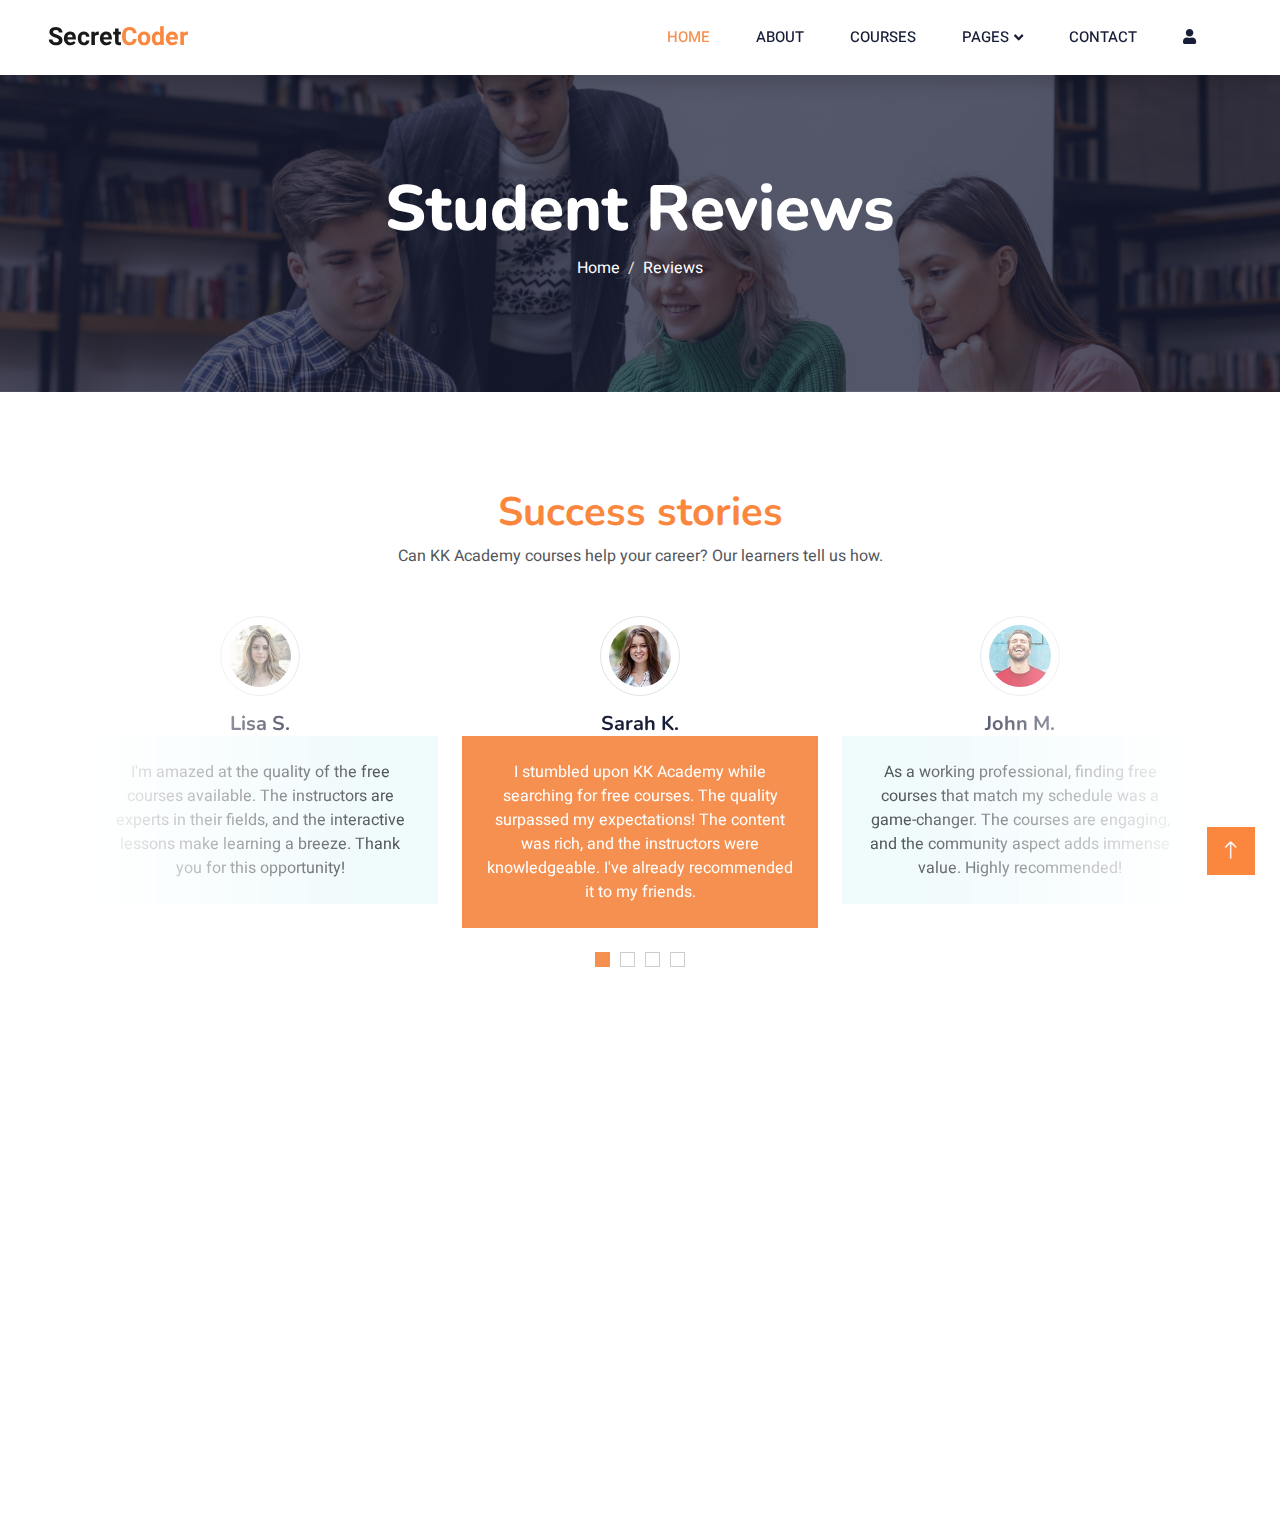
<file: testimonial.html>
<!DOCTYPE html>
<html lang="en">

<head>
    <meta charset="utf-8">
    <title>KK Academy : Testimonial</title>
    <meta content="width=device-width, initial-scale=1.0" name="viewport">
    <meta content="" name="keywords">
    <meta content="" name="description">

    <!-- Favicon -->
    <link href="img/icon.png" rel="icon">

    <!-- Google Web Fonts -->
    <link rel="preconnect" href="https://fonts.googleapis.com">
    <link rel="preconnect" href="https://fonts.gstatic.com" crossorigin>
    <link
        href="https://fonts.googleapis.com/css2?family=Heebo:wght@400;500;600&family=Nunito:wght@600;700;800&display=swap"
        rel="stylesheet">

    <!-- Icon Font Stylesheet -->
    <link href="https://cdnjs.cloudflare.com/ajax/libs/font-awesome/5.10.0/css/all.min.css" rel="stylesheet">
    <link href="https://cdn.jsdelivr.net/npm/bootstrap-icons@1.4.1/font/bootstrap-icons.css" rel="stylesheet">

    <!-- Libraries Stylesheet -->
    <link href="lib/animate/animate.min.css" rel="stylesheet">
    <link href="lib/owlcarousel/assets/owl.carousel.min.css" rel="stylesheet">

    <!-- Customized Bootstrap Stylesheet -->
    <link href="css/bootstrap.min.css" rel="stylesheet">

    <!-- Template Stylesheet -->
    <link href="css/style.css" rel="stylesheet">


</head>

<body>
    <!-- Spinner Start -->
    <div id="spinner"
        class="show bg-white position-fixed translate-middle w-100 vh-100 top-50 start-50 d-flex align-items-center justify-content-center">
        <div class="spinner-border text-primary" style="width: 3rem; height: 3rem;" role="status">
            <span class="sr-only">Loading...</span>
        </div>
    </div>
    <!-- Spinner End -->


    <!-- Navbar Start -->
    <nav class="navbar navbar-expand-lg bg-white navbar-light shadow sticky-top p-0">
        <a href="index.html" class="navbar-brand d-flex align-items-center px-4 px-lg-5">
            <p class="m-0 fw-bold" style="font-size: 25px;"><!--img src="img/icon.png" alt="" height="50px"-->Secret<span
                    style="color: #fb873f;">Coder</span></p>
        </a>
        <button type="button" class="navbar-toggler me-4" data-bs-toggle="collapse" data-bs-target="#navbarCollapse"
            style="border: none;">
            <span class="navbar-toggler-icon"></span>
        </button>
        <div class="collapse navbar-collapse" id="navbarCollapse">
            <div class="navbar-nav ms-auto p-4 p-lg-0">
                <a href="index.html" class="nav-item nav-link active">Home</a>
                <a href="about.html" class="nav-item nav-link">About</a>
                <a href="courses.html" class="nav-item nav-link">Courses</a>
                <div class="nav-item dropdown">
                    <a href="#" class="nav-link dropdown-toggle" data-bs-toggle="dropdown">Pages</a>
                    <div class="dropdown-menu fade-down m-0">
                        <a href="team.html" class="dropdown-item">Our Team</a>
                        <a href="testimonial.html" class="dropdown-item">Testimonial</a>
                    </div>
                </div>
                <a href="contact.html" class="nav-item nav-link">Contact</a>
                <a href="login.html" class="nav-item nav-link"><i class="fa fa-user"></i></a>
                <a href="#" class="nav-item nav-link">
                    <div id="google_translate_element"></div>
                </a>
            </div>
        </div>
    </nav>
    <!-- Navbar End -->



    <!-- Header Start -->
    <div class="container-fluid bg-primary py-5 mb-5 page-header">
        <div class="container py-5">
            <div class="row justify-content-center">
                <div class="col-lg-10 text-center">
                    <h1 class="display-3 text-white animated slideInDown">Student Reviews</h1>
                    <nav aria-label="breadcrumb">
                        <ol class="breadcrumb justify-content-center">
                            <li class="breadcrumb-item"><a class="text-white" href="index.html">Home</a></li>
                            <li class="breadcrumb-item text-white active" aria-current="page">Reviews</li>
                        </ol>
                    </nav>
                </div>
            </div>
        </div>
    </div>
    <!-- Header End -->


    <!-- Testimonial Start -->
    <div class="container-xxl py-5 wow fadeInUp" data-wow-delay="0.1s">
        <div class="container">
            <div class="text-center">
                <h1 class=" bg-white text-center px-3" style="color: #fb873f;">Success stories</h1>
                <p class="mb-5">Can KK Academy courses help your career? Our learners tell us how.</p>
            </div>
            <div class="owl-carousel testimonial-carousel position-relative">
                <div class="testimonial-item text-center">
                    <img class="border rounded-circle p-2 mx-auto mb-3" src="img/testimonial-1.jpg"
                        style="width: 80px; height: 80px;">
                    <h5 class="mb-0">Sarah K.</h5>
                    <div class="testimonial-text bg-light text-center p-4">
                        <p class="mb-0">I stumbled upon KK Academy while searching for free courses. The quality
                            surpassed my expectations! The content was rich, and the instructors were knowledgeable.
                            I've already recommended it to my friends.</p>
                    </div>
                </div>
                <div class="testimonial-item text-center">
                    <img class="border rounded-circle p-2 mx-auto mb-3" src="img/testimonial-2.jpg"
                        style="width: 80px; height: 80px;">
                    <h5 class="mb-0">John M.</h5>
                    <div class="testimonial-text bg-light text-center p-4">
                        <p class="mb-0">As a working professional, finding free courses that match my schedule was a
                            game-changer. The courses are engaging, and the community aspect adds immense value. Highly
                            recommended!</p>
                    </div>
                </div>
                <div class="testimonial-item text-center">
                    <img class="border rounded-circle p-2 mx-auto mb-3" src="img/testimonial-3.jpg"
                        style="width: 80px; height: 80px;">
                    <h5 class="mb-0">David P.</h5>
                    <div class="testimonial-text bg-light text-center p-4">
                        <p class="mb-0">I've taken multiple courses here, and each one has been fantastic. The
                            platform's design makes learning enjoyable, and the knowledge gained is invaluable. It's
                            hard to believe these courses are free!</p>
                    </div>
                </div>
                <div class="testimonial-item text-center">
                    <img class="border rounded-circle p-2 mx-auto mb-3" src="img/testimonial-4.jpg"
                        style="width: 80px; height: 80px;">
                    <h5 class="mb-0">Lisa S.</h5>
                    <div class="testimonial-text bg-light text-center p-4">
                        <p class="mb-0">I'm amazed at the quality of the free courses available. The instructors are
                            experts in their fields, and the interactive lessons make learning a breeze. Thank you for
                            this opportunity!</p>
                    </div>
                </div>
            </div>
        </div>
    </div>
    <!-- Testimonial End -->


    <!-- Footer Start -->
    <div class="container-fluid bg-dark text-light footer pt-5 mt-5 wow fadeIn" data-wow-delay="0.1s">
        <div class="container py-5">
            <div class="row g-5">
                <div class="col-lg-4 col-md-6">
                    <h4 class="text-white mb-3">Quick Link</h4>
                    <p><a class="text-light" href="about.html">About Us</a></p>
                    <p><a class="text-light" href="contact.html">Contact Us</a></p>
                    <p><a class="text-light" href="">Privacy Policy</a></p>
                    <p><a class="text-light" href="">Terms & Condition</a></p>
                    <p><a class="text-light" href="">FAQs & Help</a></p>
                </div>
                <div class="col-lg-4 col-md-6">
                    <h4 class="text-white mb-3">Contact</h4>
                    <p class="mb-2"><i class="fa fa-map-marker-alt me-3"></i>80/2, Sri Krishna Building, Chinthamanipudur, Trichy Main Road, Coimbatore - 641402</p>
                    <p class="mb-2"><i class="fa fa-phone-alt me-3"></i>+91 7010798196</p>
                    <p class="mb-2"><i class="fa fa-envelope me-3"></i>kkacademycbe@gmail.com</p>
                    <div class="d-flex pt-2">
                        <a class="btn btn-outline-light btn-social" href=""><i class="fab fa-twitter"></i></a>
                        <a class="btn btn-outline-light btn-social" href=""><i class="fab fa-facebook-f"></i></a>
                        <a class="btn btn-outline-light btn-social" href=""><i class="fab fa-youtube"></i></a>
                        <a class="btn btn-outline-light btn-social" href=""><i class="fab fa-linkedin-in"></i></a>
                    </div>
                </div>

                <div class="col-lg-4 col-md-6">
                    <h4 class="text-white mb-3">Subscribe to our Newsletter</h4>
                    <p>Subscribe now and join our growing community of learners committed to lifelong education! </p>
                    <div class="position-relative mx-auto" style="max-width: 400px;">
                        <form action="#">
                            <input class="form-control border-0 w-100 py-3 ps-4 pe-5" type="email"
                                placeholder="Your email" required>
                            <button type="submit"
                                class="btn btn-primary py-2 position-absolute top-0 end-0 mt-2 me-2"><a
                                    href="mailto:keertidvcorai@gmail.com">Subscribe</a></button>
                        </form>
                    </div>
                </div>
            </div>
        </div>
        <div class="container">
            <div class="copyright">
                <div class="row">
                    <div class="col-md-6 text-center text-md-end mb-3 mb-md-0">
                        &copy; <a class="border-bottom" href="index.html">KK Academy</a>, All Right Reserved.

                    </div>
                </div>
            </div>
        </div>
    </div>
    <!-- Footer End -->


    <!-- Back to Top -->
    <a href="#" class="btn btn-lg btn-primary btn-lg-square back-to-top"><i class="bi bi-arrow-up"></i></a>


    <!-- JavaScript Libraries -->
    <script src="https://code.jquery.com/jquery-3.4.1.min.js"></script>
    <script src="https://cdn.jsdelivr.net/npm/bootstrap@5.0.0/dist/js/bootstrap.bundle.min.js"></script>
    <script src="lib/wow/wow.min.js"></script>
    <script src="lib/easing/easing.min.js"></script>
    <script src="lib/waypoints/waypoints.min.js"></script>
    <script src="lib/owlcarousel/owl.carousel.min.js"></script>

    <!-- Template Javascript -->
    <script src="js/main.js"></script>
</body>

</html>
</file>
<file: css/style.css>
/********** Template CSS **********/
:root {
    --primary: #f69050;
    --light: #F0FBFC;
    --light: #f0e4de;
    --dark: #181d38;
}

.btn {
    background-color: #fb873f;
    border: none;
}

.btn a {
    text-decoration: none;
    color: #fff;
}

.btn:hover {
    background: transparent;
    color: var(--primary) !important;
    border: 1px solid var(--primary);
}

.btn:hover a {
    color: var(--primary) !important;
}

.btn-light {
    background-color: var(--light);
}

.btn-light:hover {
    background: transparent;
    color: var(--light) !important;
    border: 1px solid var(--light);
}

.fw-medium {
    font-weight: 600 !important;
}

.fw-semi-bold {
    font-weight: 700 !important;
}

.back-to-top {
    position: fixed;
    display: none;
    right: 25px;
    bottom: 25px;
    z-index: 99;
}


/*** Spinner ***/
#spinner {
    opacity: 0;
    visibility: hidden;
    transition: opacity .5s ease-out, visibility 0s linear .5s;
    z-index: 99999;
}

#spinner.show {
    transition: opacity .5s ease-out, visibility 0s linear 0s;
    visibility: visible;
    opacity: 1;
}


/*** Button ***/
.btn {
    font-family: 'Nunito', sans-serif;
    font-weight: 600;
    transition: .5s;
}

.btn.btn-primary,
.btn.btn-secondary {
    color: #FFFFFF;
}

.btn-square {
    width: 38px;
    height: 38px;
}

.btn-sm-square {
    width: 32px;
    height: 32px;
}

.btn-lg-square {
    width: 48px;
    height: 48px;
}

.btn-square,
.btn-sm-square,
.btn-lg-square {
    padding: 0;
    display: flex;
    align-items: center;
    justify-content: center;
    font-weight: normal;
    border-radius: 0px;
}


/*** Navbar ***/
.navbar .dropdown-toggle::after {
    border: none;
    content: "\f107";
    font-family: "Font Awesome 5 Free";
    font-weight: 900;
    vertical-align: middle;
    margin-left: 5px;
}

.navbar-light .navbar-nav .nav-link {
    margin-right: 30px;
    padding: 25px 0;
    color: #FFFFFF;
    font-size: 15px;
    text-transform: uppercase;
    outline: none;
}

.navbar-light .navbar-nav .nav-link:hover,
.navbar-light .navbar-nav .nav-link.active {
    color: var(--primary);
}

@media (max-width: 991.98px) {
    .navbar-light .navbar-nav .nav-link {
        margin-right: 0;
        padding: 10px 0;
    }

    .navbar-light .navbar-nav {
        border-top: 1px solid #EEEEEE;
    }
}

.navbar-light .navbar-brand,
.navbar-light a.btn {
    height: 75px;
}

.navbar-light .navbar-nav .nav-link {
    color: var(--dark);
    font-weight: 500;
}

.navbar-light.sticky-top {
    top: -100px;
    transition: .5s;
}

.navbar-toggler-icon {
    color: #fb873f;
}

.navbar-toggler {
    border: 2px solid #fb873f;
}

@media (min-width: 992px) {
    .navbar .nav-item .dropdown-menu {
        display: block;
        margin-top: 0;
        opacity: 0;
        visibility: hidden;
        transition: .5s;
    }

    .navbar .dropdown-menu.fade-down {
        top: 100%;
        transform: rotateX(-75deg);
        transform-origin: 0% 0%;
    }

    .navbar .nav-item:hover .dropdown-menu {
        top: 100%;
        transform: rotateX(0deg);
        visibility: visible;
        transition: .5s;
        opacity: 1;
    }
}

/*** Header carousel ***/

.header-carousel .owl-carousel-item {
    position: relative;
    height: 100vh;
}

.header-carousel p {
    margin-top: 20px;
    font-size: 20px;
    line-height: 30px;
}

@media (max-width: 1300px) {
    .header-carousel .owl-carousel-item {
        position: relative;
        min-height: 80vh;
    }

    .header-carousel .owl-carousel-item img {
        position: absolute;
        width: 100%;
        height: 100%;
        object-fit: cover;
    }
}

@media (max-width: 768px) {
    .header-carousel .owl-carousel-item {
        position: relative;
        min-height: 500px;
    }

    .header-carousel .owl-carousel-item img {
        position: absolute;
        width: 100%;
        height: 100%;
        object-fit: cover;
    }
}

@media (max-width: 430px) {

    .header-carousel .owl-carousel-item {
        position: relative;
        height: 500px;
    }

    .header-carousel .owl-carousel-item img {
        position: absolute;
        width: 100%;
        height: 100%;
        object-fit: cover;
    }

    .header-carousel h1 {
        font-size: 30px;
        line-height: 30px;
    }

    .header-carousel p {
        margin-top: 20px;
        font-size: 15px;
        line-height: 20px;
    }
}

.header-carousel .owl-nav {
    position: absolute;
    top: 50%;
    right: 8%;
    transform: translateY(-50%);
    display: flex;
    flex-direction: column;
}

.header-carousel .owl-nav .owl-prev,
.header-carousel .owl-nav .owl-next {
    margin: 7px 0;
    width: 45px;
    height: 45px;
    display: flex;
    align-items: center;
    justify-content: center;
    color: #FFFFFF;
    background: transparent;
    border: 1px solid #FFFFFF;
    font-size: 22px;
    transition: .5s;
}

.header-carousel .owl-nav .owl-prev:hover,
.header-carousel .owl-nav .owl-next:hover {
    background: var(--primary);
    border-color: var(--primary);
}

.page-header {
    background: linear-gradient(rgba(24, 29, 56, .7), rgba(24, 29, 56, .7)), url(../img/carousel-1.jpg);
    background-position: center center;
    background-repeat: no-repeat;
    background-size: cover;
}

.page-header-inner {
    background: rgba(15, 23, 43, .7);
}

.breadcrumb-item+.breadcrumb-item::before {
    color: var(--light);
}


/*** Section Title ***/
.section-title {
    position: relative;
    display: inline-block;
    text-transform: uppercase;
}

.section-title::before {
    position: absolute;
    content: "";
    width: calc(100% + 80px);
    height: 2px;
    top: 4px;
    left: -40px;
    background: var(--primary);
    z-index: -1;
}

.section-title::after {
    position: absolute;
    content: "";
    width: calc(100% + 120px);
    height: 2px;
    bottom: 5px;
    left: -60px;
    background: var(--primary);
    z-index: -1;
}

.section-title.text-start::before {
    width: calc(100% + 40px);
    left: 0;
}

.section-title.text-start::after {
    width: calc(100% + 60px);
    left: 0;
}


/*** Service ***/
.service-item {
    transition: .5s;
}


.service-item i {
    color: var(--primary);
}

.service-item:hover {
    margin-top: -10px;
    background: var(--primary);
}

.service-item * {
    transition: all .3s ease-in-out;
}

.service-item:hover * {
    color: #fff !important;
}

.course-item img {
    width: 100%;
    height: 200px;
    border-radius: 5px;
}

/*** Categories & Courses ***/

.category .content {
    cursor: pointer;
    transition: .5s;
}

.category .content:hover {
    background-color: var(--primary);
    color: #fff;
}

.category .content h5 a {
    text-decoration: none;
    color: var(--dark);
    transition: all 0.3s ease-in-out;
}

.category .content:hover h5 a {
    color: #fff !important;
}

.category img {
    width: 50px;
    height: 50px;
}

.category img,
.course-item img {
    transition: .5s;
}

.category a:hover img,
.course-item:hover img {
    transform: scale(1.1);
    margin-top: -10px;
}


/*** Team ***/
.team-item img {
    transition: .5s;
}

.team-item:hover img {
    transform: scale(1.1);
}


/*** Testimonial ***/
.testimonial-carousel::before {
    position: absolute;
    content: "";
    top: 0;
    left: 0;
    height: 100%;
    width: 0;
    background: linear-gradient(to right, rgba(255, 255, 255, 1) 0%, rgba(255, 255, 255, 0) 100%);
    z-index: 1;
}

.testimonial-carousel::after {
    position: absolute;
    content: "";
    top: 0;
    right: 0;
    height: 100%;
    width: 0;
    background: linear-gradient(to left, rgba(255, 255, 255, 1) 0%, rgba(255, 255, 255, 0) 100%);
    z-index: 1;
}

@media (min-width: 768px) {

    .testimonial-carousel::before,
    .testimonial-carousel::after {
        width: 200px;
    }
}

@media (min-width: 992px) {

    .testimonial-carousel::before,
    .testimonial-carousel::after {
        width: 300px;
    }
}

.testimonial-carousel .owl-item .testimonial-text,
.testimonial-carousel .owl-item.center .testimonial-text * {
    transition: .5s;
}

.testimonial-carousel .owl-item.center .testimonial-text {
    background: var(--primary) !important;
}

.testimonial-carousel .owl-item.center .testimonial-text * {
    color: #FFFFFF !important;
}

.testimonial-carousel .owl-dots {
    margin-top: 24px;
    display: flex;
    align-items: flex-end;
    justify-content: center;
}

.testimonial-carousel .owl-dot {
    position: relative;
    display: inline-block;
    margin: 0 5px;
    width: 15px;
    height: 15px;
    border: 1px solid #CCCCCC;
    transition: .5s;
}

.testimonial-carousel .owl-dot.active {
    background: var(--primary);
    border-color: var(--primary);
}


/*** Footer ***/
.footer .btn.btn-social {
    margin-right: 5px;
    width: 35px;
    height: 35px;
    display: flex;
    align-items: center;
    justify-content: center;
    color: var(--light);
    font-weight: normal;
    border: 1px solid #FFFFFF;
    border-radius: 35px;
    transition: .3s;
}

.footer .btn.btn-social:hover {
    color: var(--primary);
}

.footer .btn.btn-link {
    display: block;
    margin-bottom: 5px;
    padding: 0;
    text-align: left;
    color: #FFFFFF;
    font-size: 15px;
    font-weight: normal;
    text-transform: capitalize;
    transition: .3s;
}

.footer .btn.btn-link::before {
    position: relative;
    content: "\f105";
    font-family: "Font Awesome 5 Free";
    font-weight: 900;
    margin-right: 10px;
}

.footer .btn.btn-link:hover {
    letter-spacing: 1px;
    box-shadow: none;
}

.footer .copyright {
    padding: 25px 0;
    font-size: 15px;
    border-top: 1px solid rgba(256, 256, 256, .1);
}

.footer .copyright a {
    color: var(--light);
}

.footer .footer-menu a {
    margin-right: 15px;
    padding-right: 15px;
    border-right: 1px solid rgba(255, 255, 255, .1);
}

.footer .footer-menu a:last-child {
    margin-right: 0;
    padding-right: 0;
    border-right: none;
}


/* 20-0-2025 */
.navbar-light .navbar-nav .nav-link {
    padding: 8px 8px;
    position: relative;
    transition: background-color 0.3s ease;
}

.navbar-light .navbar-nav .nav-link:hover {
    background-color: var(--primary);
    color: #fff;
}


.SignUp {
    position: relative;
    display: inline-block;
    padding: 20px 40px;
    background-color: #fb873f; /* Main orange color */
    color: white;
    font-size: 16px;
    font-weight: bold;
    text-transform: uppercase;
    border: 2px solid #fb873f;
    border-radius: 50%;
    cursor: pointer;
    overflow: hidden;
    outline: none;
    transition: all 0.4s ease;
    box-shadow: 0px 0px 15px rgba(0, 0, 0, 0.2);
}

.SignUp::before {
    content: "";
    position: absolute;
    top: 50%;
    left: 50%;
    width: 300%;
    height: 300%;
    background-color: rgba(255, 255, 255, 0.2);
    border-radius: 50%;
    transform: translate(-50%, -50%);
    animation: blob 4s infinite ease-in-out;
}

.SignUp:hover {
    transform: scale(1.1);
    border-radius: 30%; /* More interesting hover transformation */
    background-color: #ff6600; /* Darker orange on hover */
    box-shadow: 0px 0px 25px rgba(0, 0, 0, 0.3); /* Enhanced shadow */
}

.SignUp:hover::before {
    animation: blobHover 1s ease-out forwards;
    width: 200%;
    height: 200%;
    background-color: rgba(255, 255, 255, 0.4); /* Lighter color during hover */
}

@keyframes blob {
    0%, 100% {
        transform: translate(-50%, -50%) scale(1) rotate(0deg);
    }
    25% {
        transform: translate(-50%, -50%) scale(1.3) rotate(45deg);
    }
    50% {
        transform: translate(-50%, -50%) scale(1.6) rotate(90deg);
    }
    75% {
        transform: translate(-50%, -50%) scale(1.3) rotate(135deg);
    }
}

@keyframes blobHover {
    0% {
        transform: translate(-50%, -50%) scale(1) rotate(0deg);
    }
    50% {
        transform: translate(-50%, -50%) scale(1.4) rotate(180deg);
    }
    100% {
        transform: translate(-50%, -50%) scale(1) rotate(360deg);
    }
}
</file>
